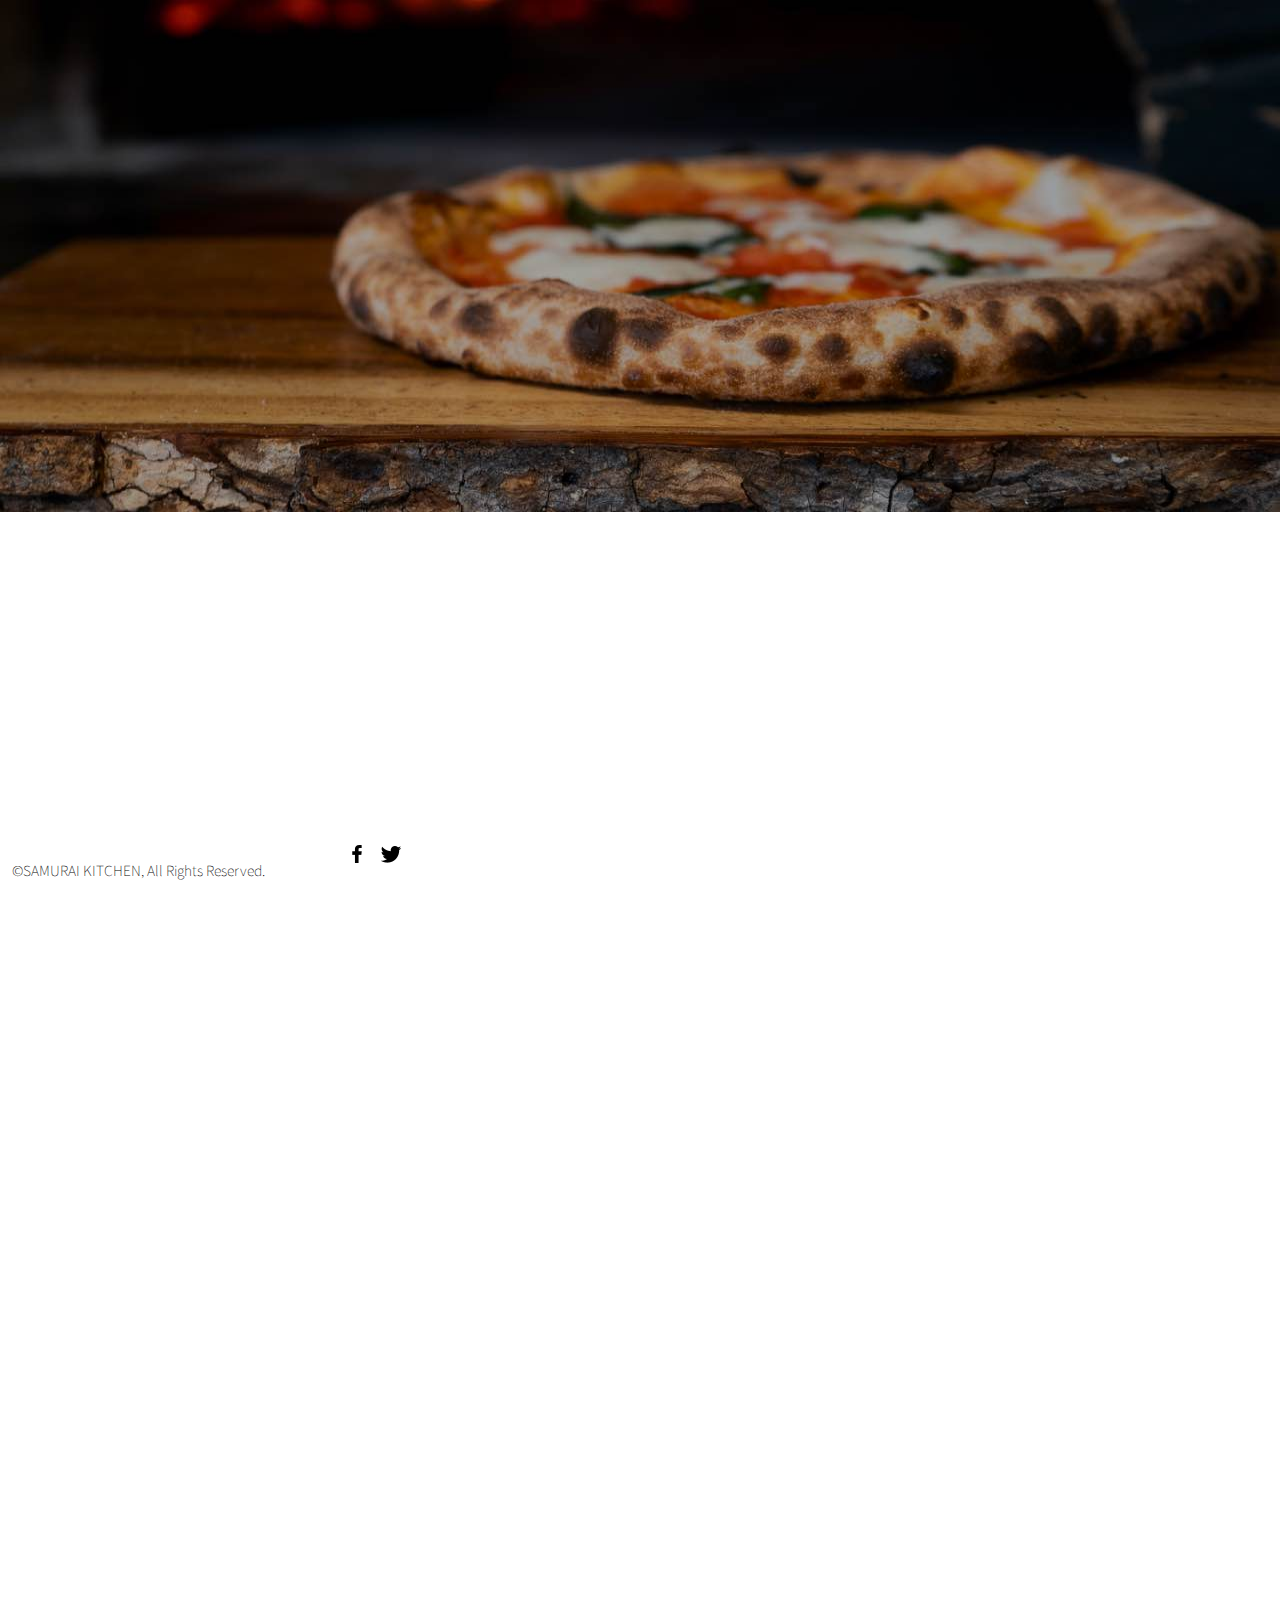
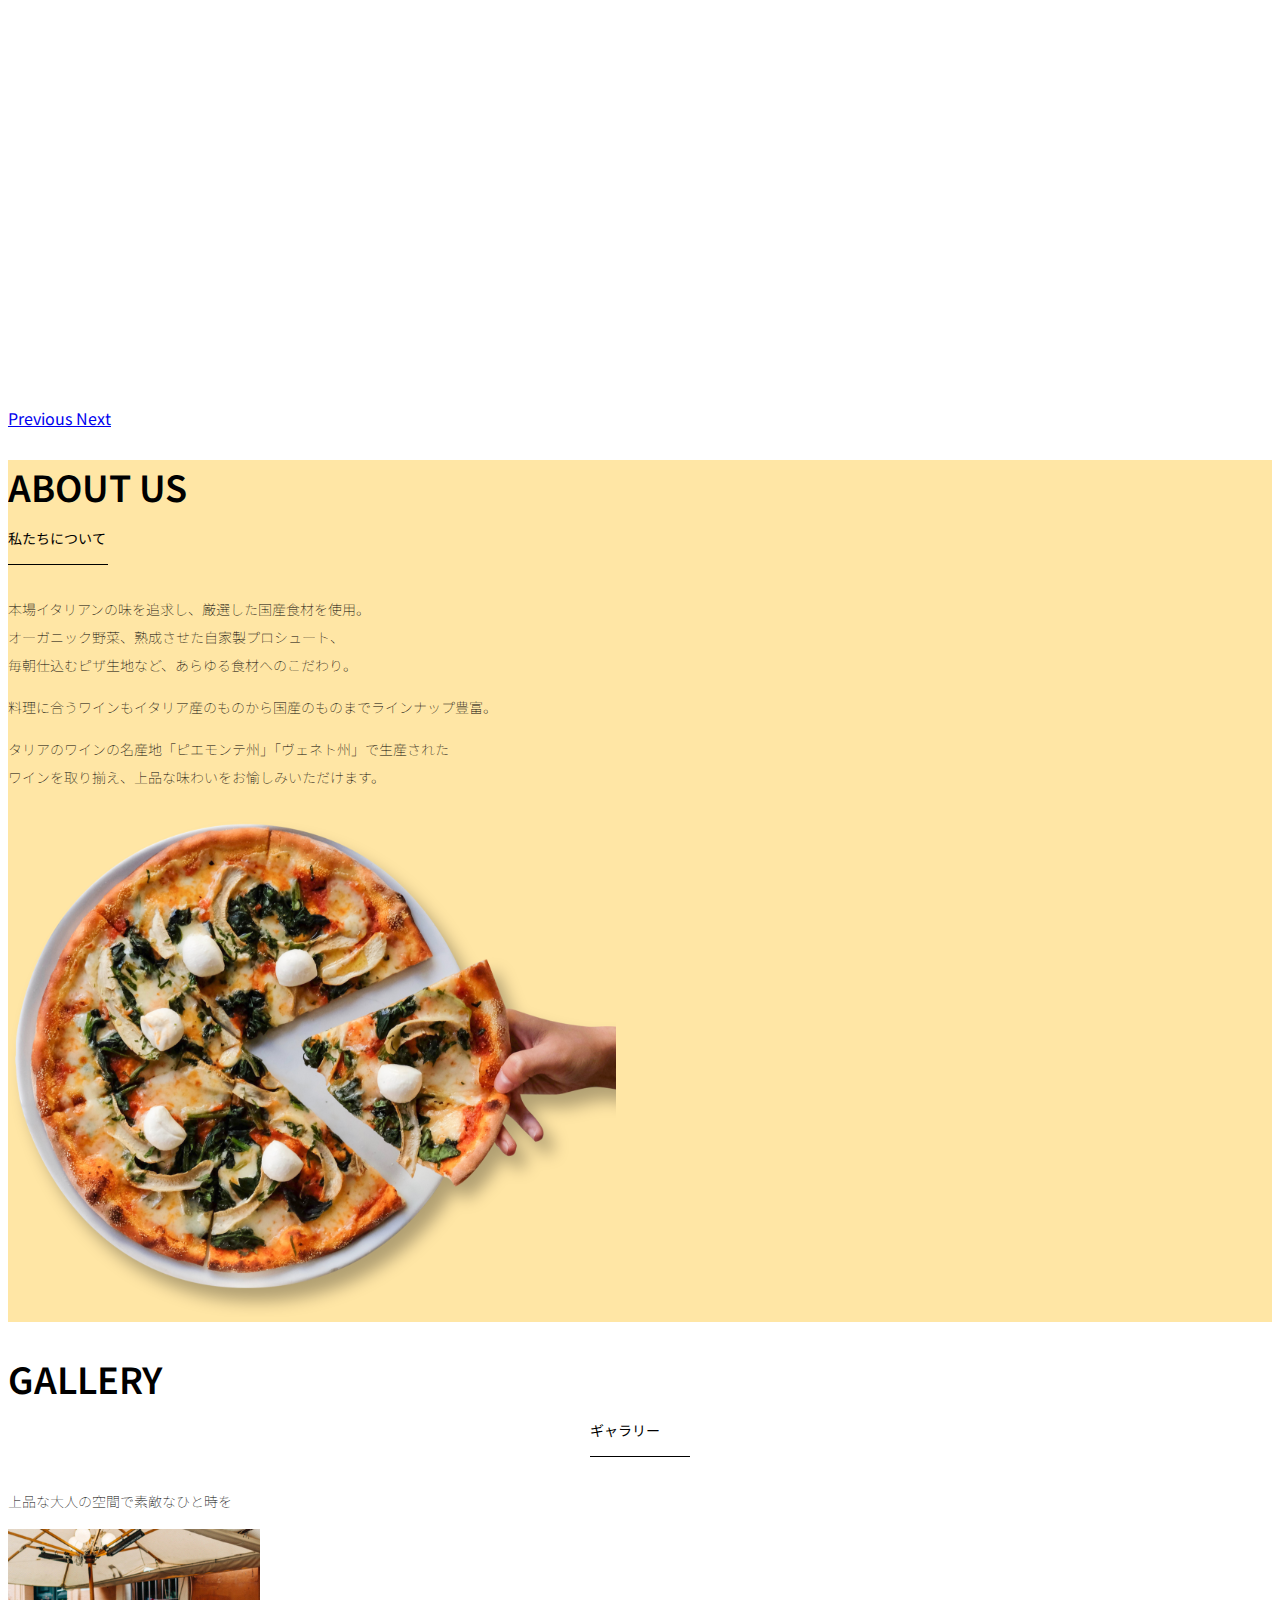
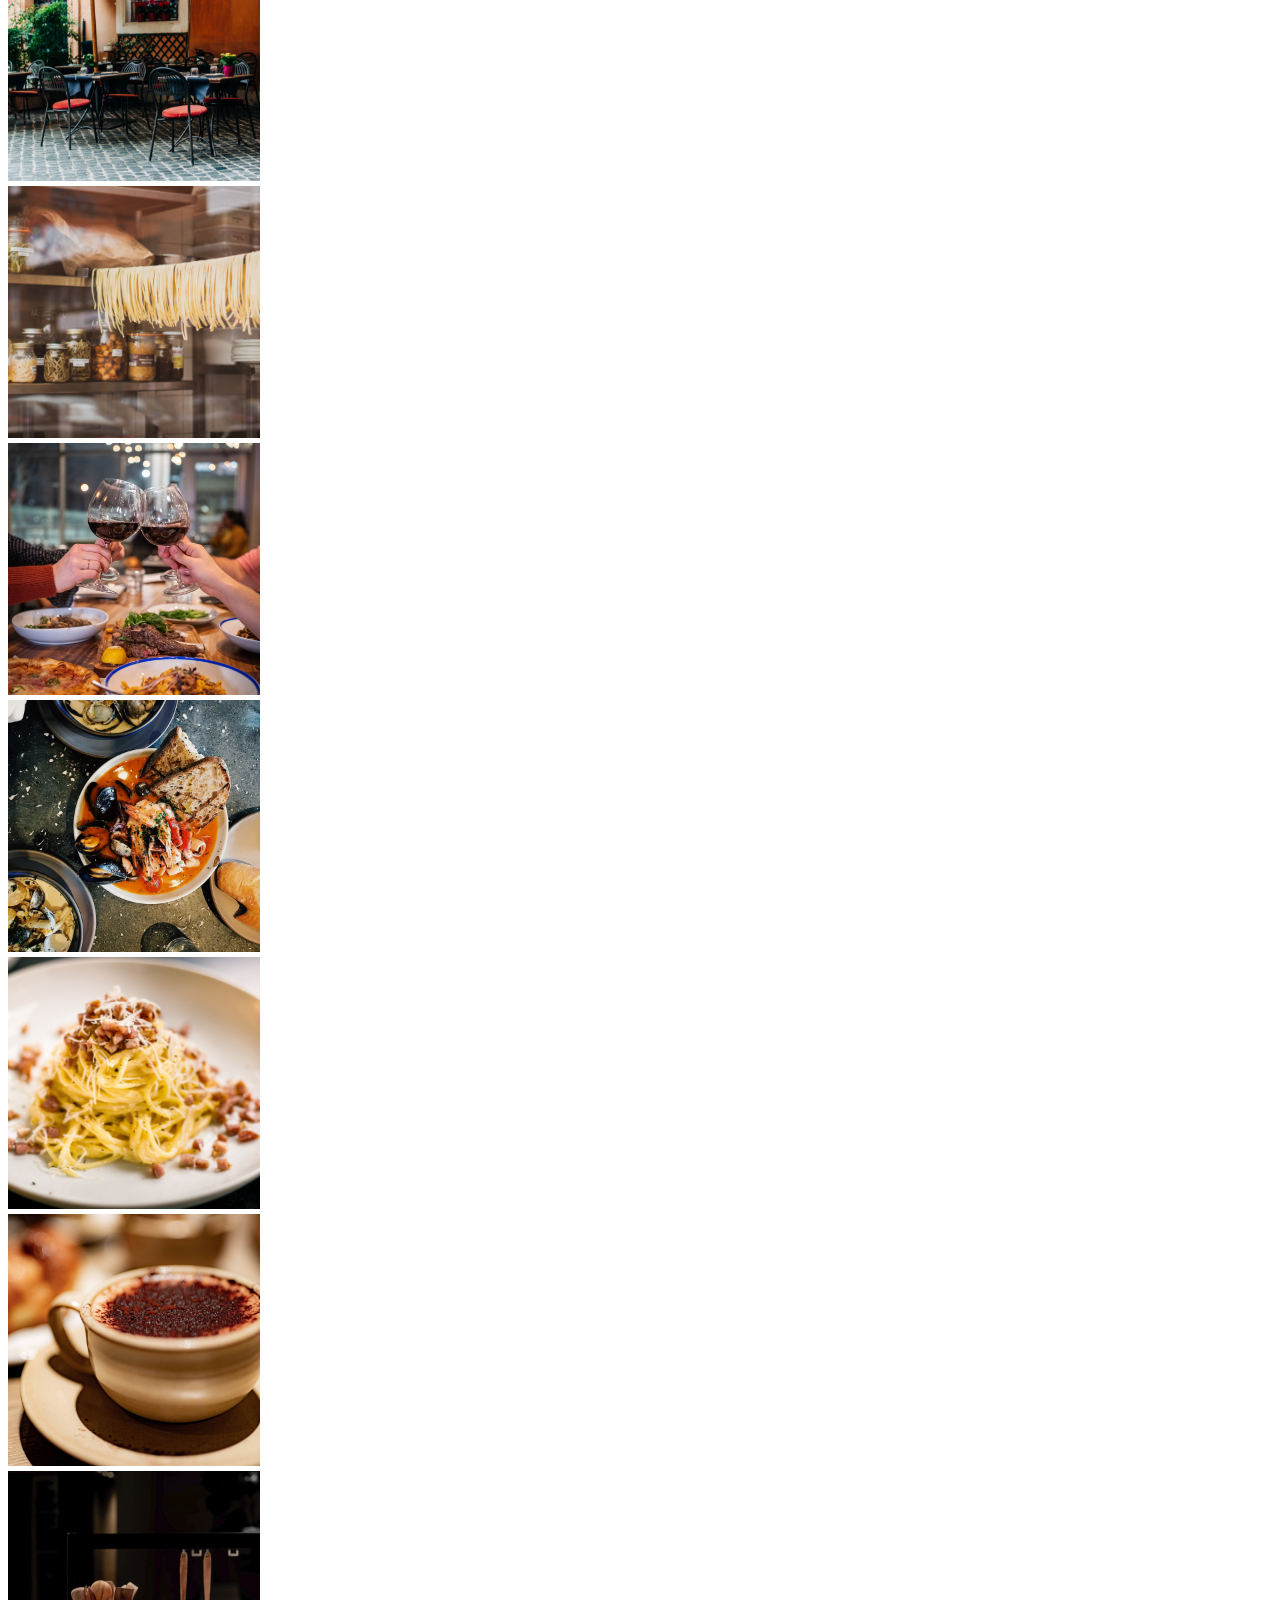
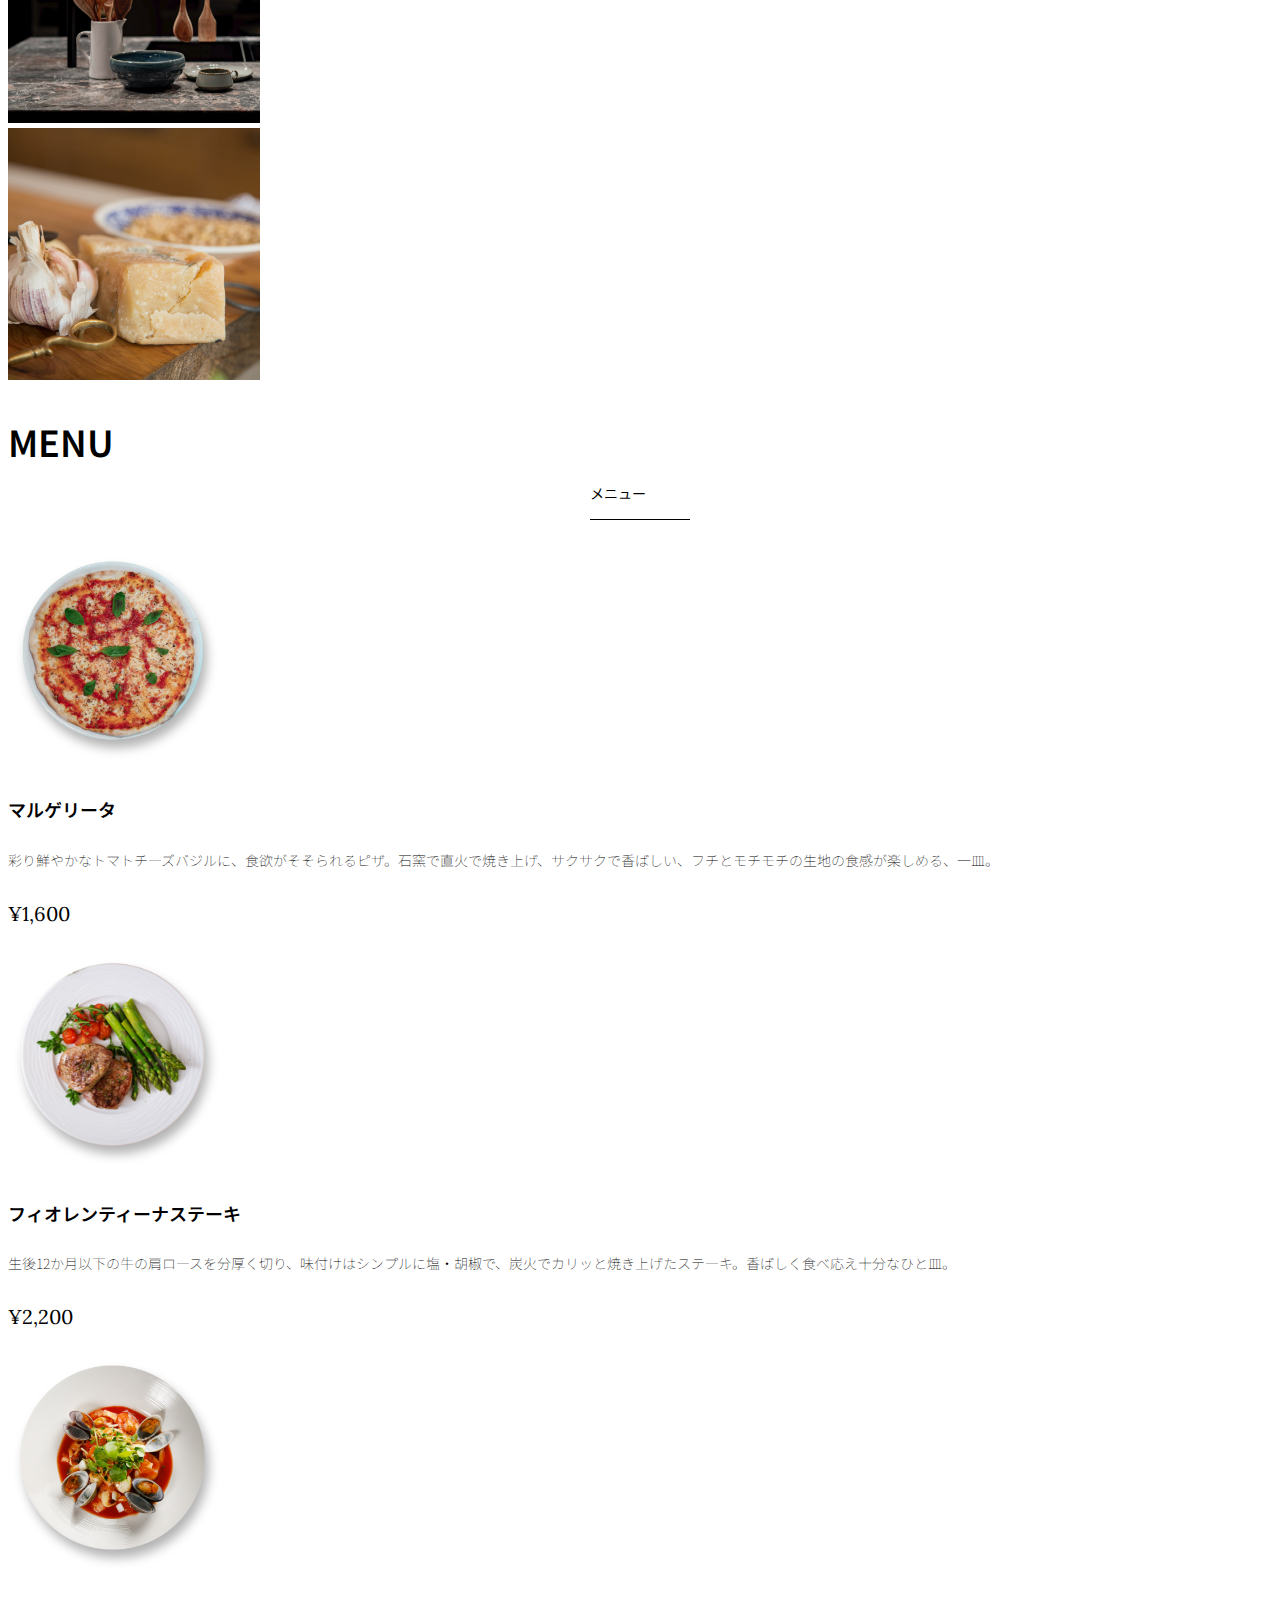
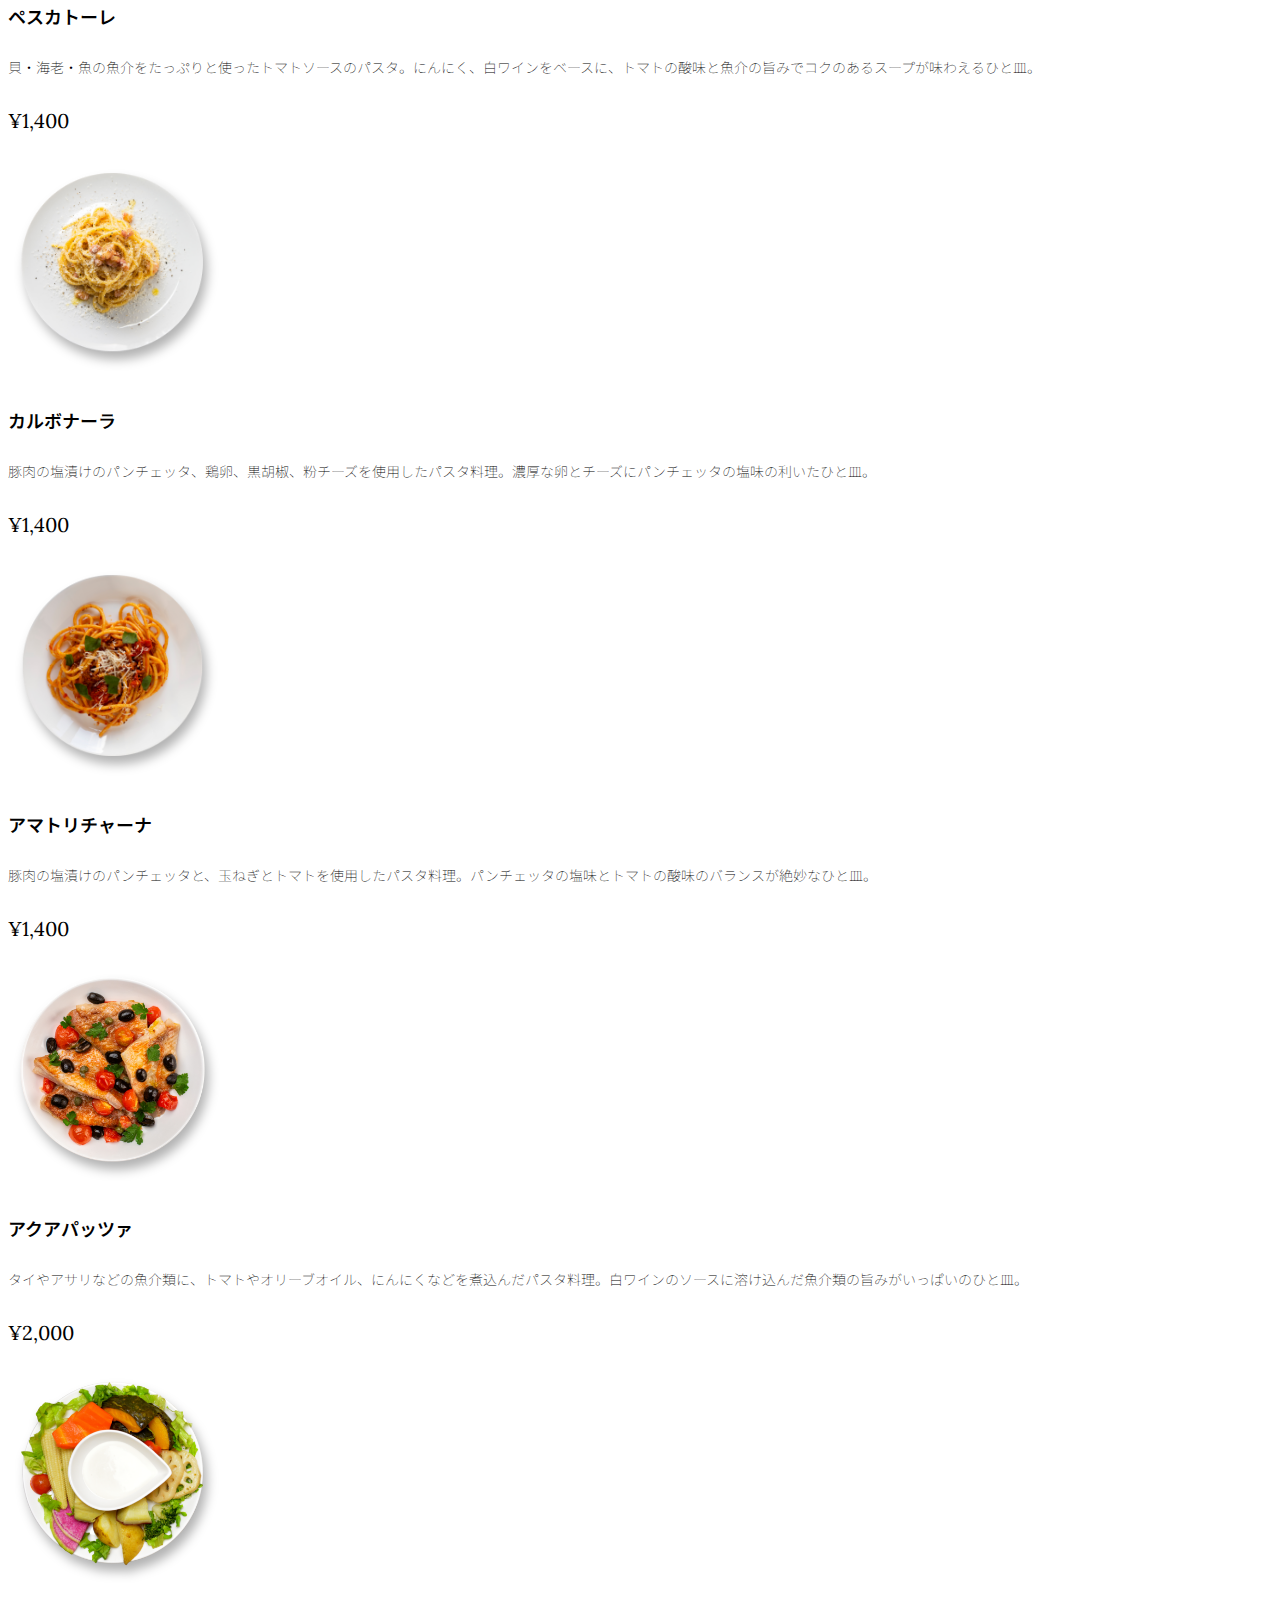
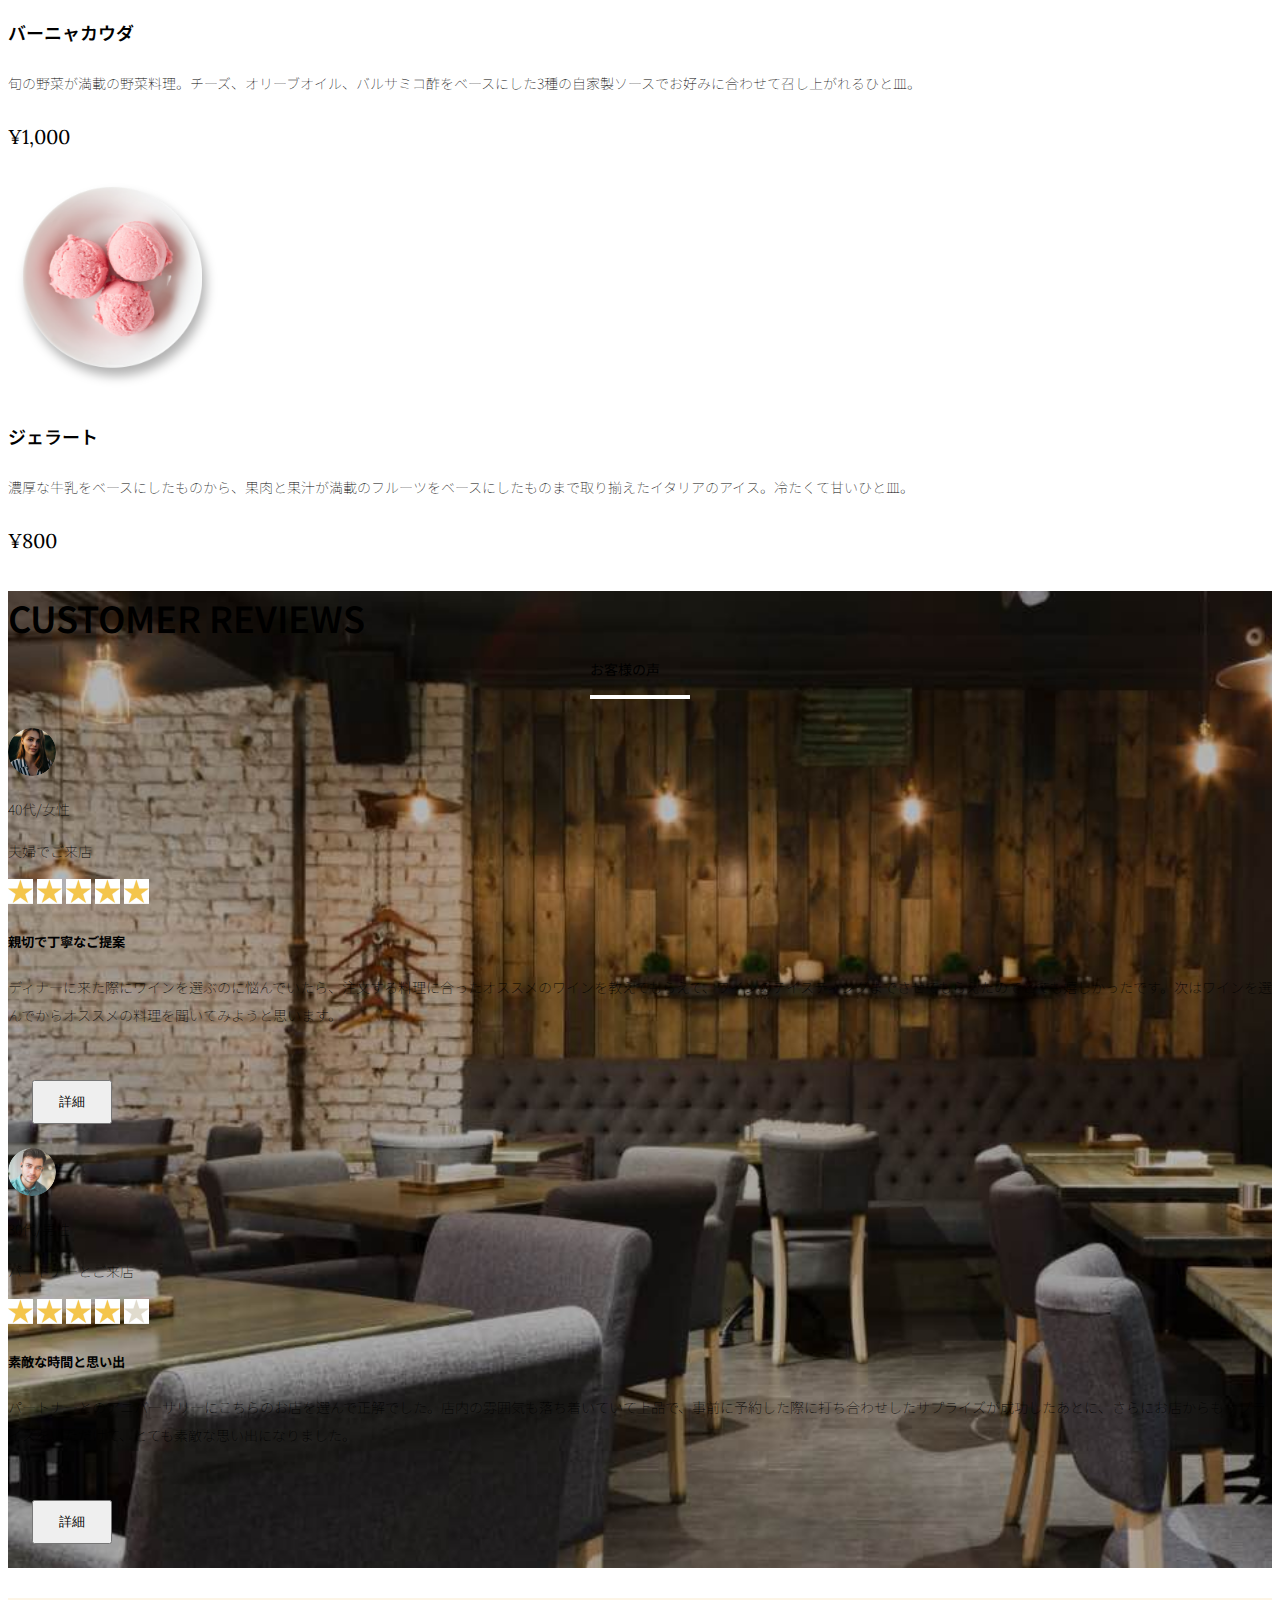
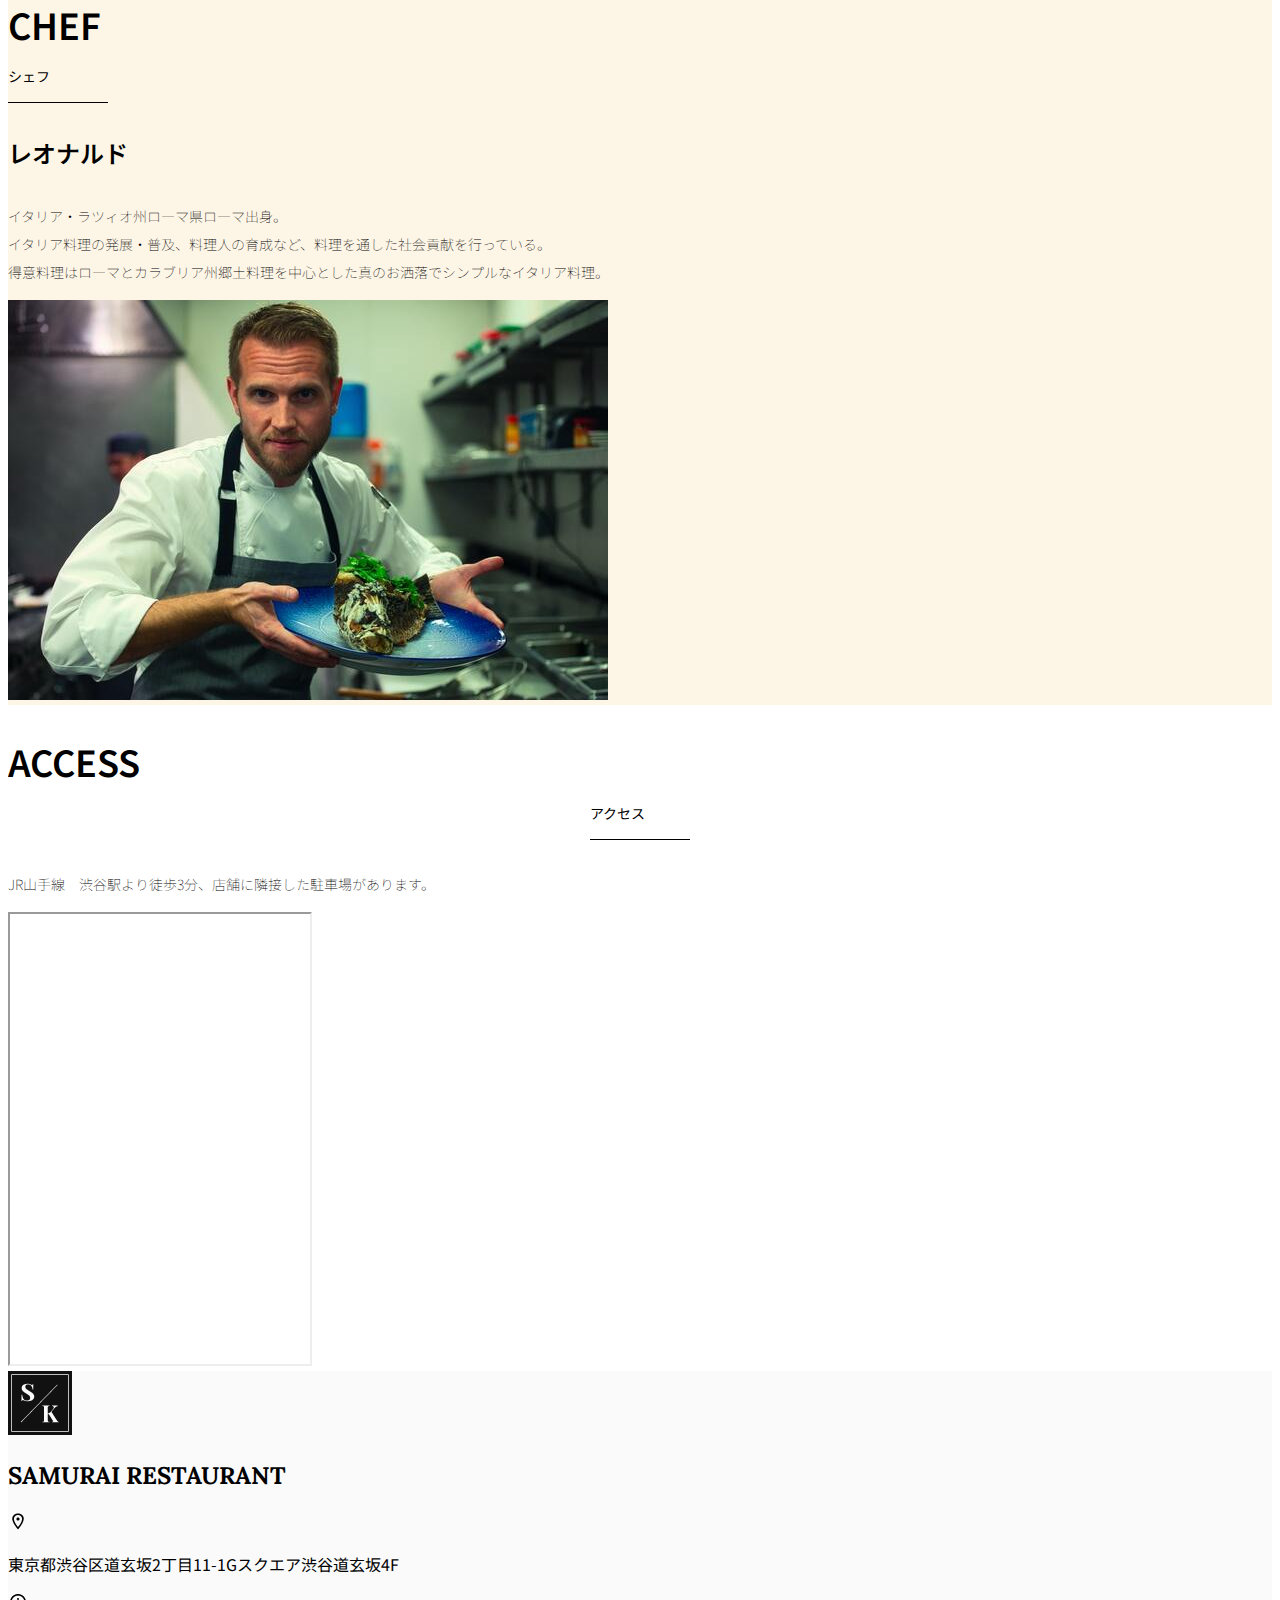
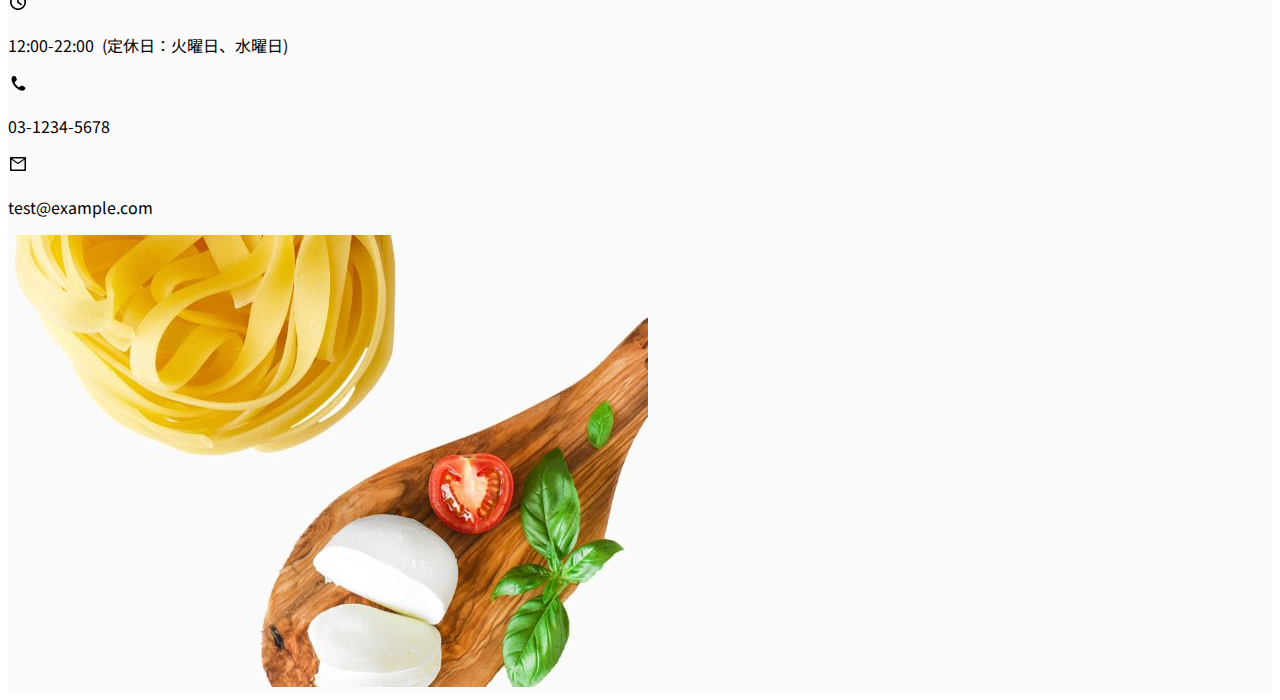
<file: kadai_015/index.html>
<!doctype html>
<html lang="ja">

<head>
  <meta charset="utf-8">
  <meta name="viewport" content="width=device-width, initial-scale=1">
  <meta name="description" content="">
  <meta name="author" content="SAMURAI ENGINEER">
  <title>SAMURAI XD_HTML教材</title>
  <!-- ************************************************ bootstrap.min.cssの読み込み -->
  <link href="https://cdn.jsdelivr.net/npm/bootstrap@5.0.0-beta1/dist/css/bootstrap.min.css" rel="stylesheet"
    integrity="sha384-giJF6kkoqNQ00vy+HMDP7azOuL0xtbfIcaT9wjKHr8RbDVddVHyTfAAsrekwKmP1" crossorigin="anonymous">
  <!-- ************************************************ bootstrap.bundle.min.jsの読み込み -->
  <script src="https://cdn.jsdelivr.net/npm/bootstrap@5.0.0-beta1/dist/js/bootstrap.bundle.min.js"
    integrity="sha384-ygbV9kiqUc6oa4msXn9868pTtWMgiQaeYH7/t7LECLbyPA2x65Kgf80OJFdroafW" crossorigin="anonymous" defer>
  </script>

  <!-- ************************************************ Google Font読み込み -->
  <link rel="preconnect" href="https://fonts.gstatic.com">
  <link href="https://fonts.googleapis.com/css2?family=Lora&display=swap" rel="stylesheet">
  <link href="https://fonts.googleapis.com/css2?family=Noto+Sans+JP:wght@300&display=swap" rel="stylesheet">
  <!-- ************************************************ Font Awesome -->
  <link rel="stylesheet" href="https://use.fontawesome.com/releases/v5.1.0/css/all.css"
    integrity="sha384-lKuwvrZot6UHsBSfcMvOkWwlCMgc0TaWr+30HWe3a4ltaBwTZhyTEggF5tJv8tbt" crossorigin="anonymous">
  <!-- ************************************************今回作成する styles.cssの読み込み -->
  <link href="stylesheet/style.css" rel="stylesheet">
  <!-- ************************************************  -->
</head>

<body>
  <main>
    <!-- ************************************************ ナビゲーションバー開始 -->
    <!-- navbarでナビゲーションバー作成。navbar-expand-lgで画面幅が広いときハンバーガーボタンを非表示。 -->
    <nav class="navbar navbar-expand-lg">
      <!-- navbarのコンテナ -->
      <div class="container">
        <!-- navbar-brandはロゴ部分。独自クラスのmy_navbar_brandで細かな調整。 -->
        <a class="navbar-brand my_navbar_brand">
          <!-- ロゴのアイコンを配置。navbar_brand_logoは独自クラス。 -->
          <img class="img-fluid navbar_brand_logo" src="img/site_logo.png" als="サイトアイコン"><span>SAMURAI KITCHEN</span>
        </a>
        <!-- navbar-togglerはハンバーガーボタンを表示・非表示にするクラス。 -->
        <div class="navbar-toggler hamburger_menu" data-bs-toggle="collapse" data-bs-target="#navbarNav" aria-controls="navbarNav" aria-expanded="false" aria-label="Toggle navigation">
          <input type="checkbox" id="hamburger_btn_check">
            <label for="hamburger_btn_check" class="hamburger_btn">
              <img class="btn_open" src="img/button_open.png" alt="ナビゲーションバーのボタン">
              <img class="btn_close" src="img/button_close.png" alt="ナビゲーションバーのボタン">
            </label>
        </div>
         <!-- これ以降がナビゲーションメニュー部分。説明は後述。 -->
        <div class="collapse navbar-collapse justify-content-end" id="navbarNav">
          <ul class="navbar-nav">
            <li class="nav-item px-2">
              <a class="nav-link my_nav_link my-2" aria-current="page" href="#">HOME</a>
            </li>
            <li class="nav-item px-2">
              <a class="nav-link my_nav_link my-2" href="#about">ABOUT US</a>
            </li>
            <li class="nav-item px-2">
              <a class="nav-link my_nav_link my-2" href="#gallery">GALLERY</a>
            </li>
            <li class="nav-item px-2">
              <a class="nav-link my_nav_link my-2" href="#menu">MENU</a>
            </li>
            <li class="nav-item px-2">
              <a class="nav-link my_nav_link my-2" href="#review">CUSTOMER REVIEWS</a>
            </li>
            <li class="nav-item px-2">
              <a class="nav-link my_nav_link my-2" href="#chef">CHEF</a>
            </li>
            <li class="nav-item px-2">
              <a class="nav-link my_nav_link my-2" href="#access">ACCESS</a>
            </li>
          </ul>
        </div>
      </div>
    </nav>

    <!-- ************************************************ ナビゲーションバー終了 -->

    <!-- ************************************************ カルーセル開始 -->

    <!-- idのmyCarouselはインジケーター部分のdata-bs-targetと紐付く必要がある。mb-5で下方向に余白追加。 -->
    <div id="myCarousel" class="carousel slide mb-5" data-bs-ride="carousel">

      <!-- インジケーター部分 -->
      <ol class="carousel-indicators">
        <!-- この箇所と前述のidは紐付いている。data-bs-slide-toの番号がカルーセルの順番。 -->
        <li data-bs-target="#myCarousel" data-bs-slide-to="0" class="active"></li>
        <li data-bs-target="#myCarousel" data-bs-slide-to="1"></li>
        <li data-bs-target="#myCarousel" data-bs-slide-to="2"></li>
      </ol>

      <!-- carousel-inner：カルーセルのキャプションと背景画像の部分。現在は1枚目だけ表示。 -->
      <div class="carousel-inner">
        <!-- カルーセル1枚目 -->
        <div class="carousel-item active" >
          <img src="img/slider-1.jpg" alt="SAMURAI KITCHEN-1">
          <div class="carousel-caption">
            <h1 class="my_carousel_caption">
              Welcome to<br>
              SAMURAI KITCHEN
            </h1>
          </div>
        </div>
        <!-- カルーセル2枚目 -->
        <div class="carousel-item" >
          <img src="img/slider-2.jpg" alt="SAMURAI KITCHEN-1">
          <div class="carousel-caption">
            <h1 class="my_carousel_caption">
              The fabulous combination of&nbsp;wine&nbsp;and&nbsp;food
            </h1>
          </div>
        </div>
        <!-- カルーセル3枚目 -->
        <div class="carousel-item" >
          <img src="img/slider-3.jpg" alt="SAMURAI KITCHEN-1">
          <div class="carousel-caption">
            <h1 class="my_carousel_caption">
              Get the Italian taste<br>
              at the SAMURAI&nbsp;KITCHEN
            </h1>
          </div>
        </div>
      </div>

      <!-- コントロールボタン 左側 -->
      <a class="carousel-control-prev" href="#myCarousel" role="button" data-bs-slide="prev">
        <span class="carousel-control-prev-icon" aria-hidden="true"></span>
        <span class="visually-hidden">Previous</span>
      </a>

      <!-- コントロールボタン 右側 -->
      <a class="carousel-control-next" href="#myCarousel" role="button" data-bs-slide="next">
        <span class="carousel-control-next-icon" aria-hidden="true"></span>
        <span class="visually-hidden">Next</span>
      </a>
    </div>

    <!-- ************************************************ カルーセル終了 -->

    <!-- ************************************************ アバウトセクション開始 -->
    <section class="about_us_bg" id="about">
      <!--コンテンツの中央揃え。上下方向にパディング（サイズ5）。下方向にマージン（サイズ5）。 -->
      <div class="container py-5 mb-5">
        <!-- rowクラス（行） -->
        <div class="row">
          <!-- 左側カラム（6/12分割） -->
          <div class="col-lg-6 text-left">

            <!-- 上下方向にパディング（サイズ5） -->
            <div class="py-5">

              <!-- 下方向にマージン（サイズ5） -->
              <h2 class="section_title about mb-5">
                ABOUT US
              </h2>
              <!-- 下方向にマージン（サイズ2） -->
              <p class="mb-2">
                本場イタリアンの味を追求し、厳選した国産食材を使用。<br>
                オーガニック野菜、熟成させた自家製プロシュート、<br>
                毎朝仕込むピザ生地など、あらゆる食材へのこだわり。<br>
              </p>

              <!-- 下方向にマージン（サイズ2） -->
              <p class="mb-2">
                料理に合うワインもイタリア産のものから国産のものまでラインナップ豊富。<br>
              </p>

              <!-- 下方向にマージン（サイズ2） -->
              <p class="mb-2">
                タリアのワインの名産地「ピエモンテ州」「ヴェネト州」で生産された<br>
                ワインを取り揃え、上品な味わいをお愉しみいただけます。<br>
              </p>
            </div>
          </div>

          <!-- 右側カラム（6/12分割） -->
          <div class="col-lg-6">
            <!-- 画像を配置 -->
            <img src="img/img-about-us.png" class="img-fluid" alt="pizza">
          </div>
        </div>
      </div>
    </section>
    <!-- ************************************************ アバウトセクション終了 -->

    <!-- ************************************************ ギャラリーセクション開始 -->
    <section id="gallery">
      <div class="container mb-5">
        <h2 class="mb-3 section_title gallery text-center">GALLERY</h2>
        <p class="text-center mb-5">
          上品な大人の空間で素敵なひと時を
        </p>
        <div class="row">
            <div class="col-6 col-lg-3 mb-4 d-flex justify-content-center">
              <img class="img-fluid" src="img/gallery-1.jpg" alt="サンプル画像">
            </div>

            <div class="col-6 col-lg-3 mb-4 d-flex justify-content-center">
              <img class="img-fluid" src="img/gallery-2.jpg" alt="サンプル画像">
            </div>

            <div class="col-6 col-lg-3 mb-4 d-flex justify-content-center">
              <img class="img-fluid" src="img/gallery-3.jpg" alt="サンプル画像">
            </div>

            <div class="col-6 col-lg-3 mb-4 d-flex justify-content-center">
              <img class="img-fluid" src="img/gallery-4.jpg" alt="サンプル画像">
            </div>

            <div class="col-6 col-lg-3 mb-4 d-flex justify-content-center">
              <img class="img-fluid" src="img/gallery-5.jpg" alt="サンプル画像">
            </div>

            <div class="col-6 col-lg-3 mb-4 d-flex justify-content-center">
              <img class="img-fluid" src="img/gallery-6.jpg" alt="サンプル画像">
            </div>

            <div class="col-6 col-lg-3 mb-4 d-flex justify-content-center">
              <img class="img-fluid" src="img/gallery-7.jpg" alt="サンプル画像">
            </div>

            <div class="col-6 col-lg-3 mb-4 d-flex justify-content-center">
              <img class="img-fluid" src="img/gallery-8.jpg" alt="サンプル画像">
            </div>
        </div>
      </div>
    </section>
    <!-- ************************************************ ギャラリーセクション終了 -->

    <!-- ************************************************ メニューセクション -->
    <section id="menu">
       <!-- タイトル文字部分のコンテナ -->
       <div class="container">
        <div class="row">
          <div class="col-lg-12">

              <!-- タイトル文字 -->
              <h2 class="section_title menu text-center mb-5">MENU</h2>
          </div>
        </div>
       </div>

       <!-- メニュー部分のコンテナ -->
       <div class="container mb-5">
        <div class="row">

          <!-- 左側メニュー -->
          <div class="col-12 col-lg-6">

            <!-- さらに子要素を5:7で分割 -->
            <div class="row g-0 mb-4">
              <div class="col-12 col-lg-5 text-center">
                <!-- 左側メニュー画像部分 -->
                <img src="img/margherita.png" class="img-fluid" alt="マルゲリータ">
              </div>

              <!-- 右側テキスト部分 -->
              <div class="col-12 col-lg-7 p-4">
                <h4 class="mb-0 menu_title">マルゲリータ</h4>
                <p class="my-auto">彩り鮮やかなトマトチーズバジルに、食欲がそそられるピザ。石窯で直火で焼き上げ、サクサクで香ばしい、フチとモチモチの生地の食感が楽しめる、一皿。</p>
                <p class="menu_price">¥1,600</p>
              </div>
            </div>
          </div>

          <!-- 右側メニュー -->
          <div class="col-12 col-lg-6">

            <!-- さらに子要素を5:7で分割 -->
            <div class="row g-0 mb-4">
              <div class="col-12 col-lg-5 text-center">
                <!-- 左側メニュー画像部分 -->
                <img src="img/steak.png" class="img-fluid" alt="フィオレンティーナステーキ">
              </div>

              <!-- 右側テキスト部分 -->
              <div class="col-12 col-lg-7 p-4">
                <h4 class="mb-0 menu_title">フィオレンティーナステーキ</h4>
                <p class="my-auto">生後12か月以下の牛の肩ロースを分厚く切り、味付けはシンプルに塩・胡椒で、炭火でカリッと焼き上げたステーキ。香ばしく食べ応え十分なひと皿。</p>
                <p class="menu_price">¥2,200</p>
              </div>
            </div>
          </div>

          <!-- 左側メニュー -->
          <div class="col-12 col-lg-6">

            <!-- さらに子要素を5:7で分割 -->
            <div class="row g-0 mb-4">
              <div class="col-12 col-lg-5 text-center">
                <!-- 左側メニュー画像部分 -->
                <img src="img/pescatore.png" class="img-fluid" alt="ペスカトーレ">
              </div>

              <!-- 右側テキスト部分 -->
              <div class="col-12 col-lg-7 p-4">
                <h4 class="mb-0 menu_title">ペスカトーレ</h4>
                <p class="my-auto">貝・海老・魚の魚介をたっぷりと使ったトマトソースのパスタ。にんにく、白ワインをベースに、トマトの酸味と魚介の旨みでコクのあるスープが味わえるひと皿。</p>
                <p class="menu_price" >¥1,400</p>
              </div>
            </div>
          </div>

          <!-- 右側メニュー -->
          <div class="col-12 col-lg-6">

            <!-- さらに子要素を5:7で分割 -->
            <div class="row g-0 mb-4">
              <div class="col-12 col-lg-5 text-center">
                <!-- 左側メニュー画像部分 -->
                <img src="img/carbonara.png" class="img-fluid" alt="カルボナーラ">
              </div>

              <!-- 右側テキスト部分 -->
              <div class="col-12 col-lg-7 p-4">
                <h4 class="mb-0 menu_title">カルボナーラ</h4>
                <p class="my-auto" >豚肉の塩漬けのパンチェッタ、鶏卵、黒胡椒、粉チーズを使用したパスタ料理。濃厚な卵とチーズにパンチェッタの塩味の利いたひと皿。</p>
                <p class="menu_price">¥1,400</p>
              </div>
            </div>
          </div>

          <!-- 左側メニュー -->
          <div class="col-12 col-lg-6">

            <!-- さらに子要素を5:7で分割 -->
            <div class="row g-0 mb-4">
              <div class="col-12 col-lg-5 text-center">
                <!-- 左側メニュー画像部分 -->
                <img src="img/amatriciana.png" class="img-fluid" alt="アマトリチャーナ">
              </div>

              <!-- 右側テキスト部分 -->
              <div class="col-12 col-lg-7 p-4">
                <h4 class="mb-0 menu_title" >アマトリチャーナ</h4>
                <p class="my-auto">豚肉の塩漬けのパンチェッタと、玉ねぎとトマトを使用したパスタ料理。パンチェッタの塩味とトマトの酸味のバランスが絶妙なひと皿。</p>
                <p class="menu_price">¥1,400</p>
              </div>
            </div>
          </div>

          <!-- 右側メニュー -->
          <div class="col-12 col-lg-6">

            <!-- さらに子要素を5:7で分割 -->
            <div class="row g-0 mb-4">
              <div class="col-12 col-lg-5 text-center">
                <!-- 左側メニュー画像部分 -->
                <img src="img/acqua-pazza.png" class="img-fluid" alt="アクアパッツァ">
              </div>

              <!-- 右側テキスト部分 -->
              <div class="col-12 col-lg-7 p-4">
                <h4 class="mb-0 menu_title" >アクアパッツァ</h4>
                <p class="my-auto">タイやアサリなどの魚介類に、トマトやオリーブオイル、にんにくなどを煮込んだパスタ料理。白ワインのソースに溶け込んだ魚介類の旨みがいっぱいのひと皿。</p>
                <p class="menu_price" >¥2,000</p>
              </div>
            </div>
          </div>

          <!-- 左側メニュー -->
          <div class="col-12 col-lg-6">

            <!-- さらに子要素を5:7で分割 -->
            <div class="row g-0 mb-4">
              <div class="col-12 col-lg-5 text-center">
                <!-- 左側メニュー画像部分 -->
                <img src="img/bagna-cauda.png" class="img-fluid" alt="バーニャカウダ">
              </div>

              <!-- 右側テキスト部分 -->
              <div class="col-12 col-lg-7 p-4">
                <h4 class="mb-0 menu_title" >バーニャカウダ</h4>
                <p class="my-auto" >旬の野菜が満載の野菜料理。チーズ、オリーブオイル、バルサミコ酢をベースにした3種の自家製ソースでお好みに合わせて召し上がれるひと皿。</p>
                <p class="menu_price">¥1,000</p>
              </div>
            </div>
          </div>

          <!-- 右側メニュー -->
          <div class="col-12 col-lg-6">

            <!-- さらに子要素を5:7で分割 -->
            <div class="row g-0 mb-4">
              <div class="col-12 col-lg-5 text-center">
                <!-- 左側メニュー画像部分 -->
                <img src="img/gelato.png" class="img-fluid" alt="ジェラート">
              </div>

              <!-- 右側テキスト部分 -->
              <div class="col-12 col-lg-7 p-4">
                <h4 class="mb-0 menu_title">ジェラート</h4>
                <p class="my-auto">濃厚な牛乳をベースにしたものから、果肉と果汁が満載のフルーツをベースにしたものまで取り揃えたイタリアのアイス。冷たくて甘いひと皿。</p>
                <p class="menu_price">¥800</p>
              </div>
            </div>
          </div>
        </div>
       </div>

    </section>
    <!-- ************************************************ メニューセクション終了 -->

    <!-- ************************************************ レビューセクション開始 -->
    <section id="review">
      <!-- review_wrapper で背景画像を設定します -->
      <div class="review_wrapper">

        <!-- container部分 -->
        <div class="container py-5 mb-5">

          <!-- 中央揃えでタイトルを表示 -->
          <div class="text-center mb-5">
            <h2 class="section_title review text-center text-white">CUSTOMER REVIEWS</h2>
          </div>

            <!-- row部分：左右のカラムを中央揃え -->
            <div class="row pb-5 justify-content-center">

              <!-- 左側カラム -->
              <div class="col-12 col-lg-5 mt-3">

                <!-- 背景を白色、高さを設定 -->
                <div class="bg-white h_420">

                  <!-- 内側にパディング4 -->
                  <div class="p-4">

                    <!-- 顔写真と年齢などのテキストはd-flexで横並びにする　中央揃え -->
                    <div class="d-flex align-items-center">
                      <!-- reviewer_img クラスで画像サイズを変更します -->
                      <img src="img/customer-woman.png" class="reviewer_img" alt="サンプル画像">
                      <div>
                        <!-- お客様情報のテキスト -->
                        <p class="my-0">40代/女性</p>
                        <p class="my-0">夫婦でご来店</p>
                      </div>
                    </div>

                    <div class="my-3">
                       <!-- star_img クラスで画像サイズを変更 -->
                       <img src="img/star-point.png" class="star_img" alt="star">
                       <img src="img/star-point.png" class="star_img" alt="star">
                       <img src="img/star-point.png" class="star_img" alt="star">
                       <img src="img/star-point.png" class="star_img" alt="star">
                       <img src="img/star-point.png" class="star_img" alt="star">
                    </div>

                    <!-- レビュータイトル -->
                    <h5>親切で丁寧なご提案</h5>
                    <!-- レビュー内容 -->
                    <p>
                      ディナーに来た際にワインを選ぶのに悩んでいたら、注文する料理に合ったオススメのワインを教えてもらえて、ワインのテイスティングまでさせてもらえたのでとても嬉しかったです。次はワインを選んでからオススメの料理を聞いてみようと思います。
                    </p>
                    <!-- 黄色のボタンを配置 -->
                    <button type="button" class="btn btn-warning shadow fix_bottom">詳細</button>
                  </div>
                </div>
              </div>

              <!-- 右側カラム -->
              <div class="col-12 col-lg-5 mt-3">

                <!-- 背景を白色に設定 -->
                <div class="bg-white h_420">

                  <!-- 内側にパディング4 -->
                  <div class="p-4">

                    <!-- 顔写真と年齢などのテキストはd-flexで横並びにする　中央揃え -->
                    <div class="d-flex align-items-center">
                      <!-- お客様の画像を配置 -->
                      <img src="img/customer-man.png" class="reviewer_img" alt="サンプル画像">
                      <div>
                        <!-- お客様情報のテキスト -->
                        <p class="my-0">30代/男性</p>
                        <p class="my-0">パートナーとご来店</p>
                      </div>
                    </div>

                    <div class="my-3">
                       <!-- 星の画像を表示 -->
                       <img src="img/star-point.png" class="star_img" alt="star">
                       <img src="img/star-point.png" class="star_img" alt="star">
                       <img src="img/star-point.png" class="star_img" alt="star">
                       <img src="img/star-point.png" class="star_img" alt="star">
                       <img src="img/star-no-point.png" class="star_img" alt="no-star">
                    </div>

                    <!-- レビュータイトル -->
                    <h5>素敵な時間と思い出</h5>
                    <!-- レビュー内容 -->
                    <p>
                      パートナーとのアニバーサリーにこちらのお店を選んで正解でした。店内の雰囲気も落ち着いていて上品で、事前に予約した際に打ち合わせしたサプライズが成功したあとに、さらにお店からもサプライズをいただけて、とても素敵な思い出になりました。
                    </p>
                    <!-- 黄色のボタンを配置 -->
                    <button type="button" class="btn btn-warning shadow fix_bottom">詳細</button>
                  </div>
                </div>
              </div>
              

            </div>
        </div>
      </div>

    </section>
    <!-- ************************************************ レビューセクション終了 -->

    <!-- ************************************************ シェフセクション開始 -->
    <section class="chef_bg" id="chef">
      <!--コンテンツの中央揃え。上下方向にパディング（サイズ5）。下方向にマージン（サイズ5）。 -->
      <div class="container py-5 mb-5">
        <!-- rowクラス（行） -->
        <div class="row">
          <!-- 左側カラム（6/12分割） -->
          <div class="col-lg-6 text-left">

            <!-- 上下方向にパディング（サイズ5） -->
            <div class="py-5">

              <!-- 下方向にマージン（サイズ5） -->
              <h2 class="section_title chef mb-5">
                CHEF
              </h2>
              <h4 class="mb-4 chef_name">レオナルド</h4>
              <!-- 下方向にマージン（サイズ2） -->
              <p class="mb-2">
                イタリア・ラツィオ州ローマ県ローマ出身。<br>
                イタリア料理の発展・普及、料理人の育成など、料理を通した社会貢献を行っている。<br>
                得意料理はローマとカラブリア州郷土料理を中心とした真のお洒落でシンプルなイタリア料理。
              </p>

            </div>
          </div>

          <!-- 右側カラム（6/12分割） -->
          <div class="col-lg-6">
            <!-- 画像を配置 -->
            <img src="img/chef.jpg" class="img-fluid" alt="pizza">
          </div>
        </div>
      </div>
    </section>

    <!-- ************************************************ シェフセクション終了 -->

    <!-- ************************************************ アクセスセクション開始 -->
    <section id="access">
      <div class="container">

        <div class="row">
          <div class="col-lg-12 text-center mb-5">
            <h2 class="section_title text-center access mb-5">ACCESS</h2>
            <p>JR山手線　渋谷駅より徒歩3分、店舗に隣接した駐車場があります。</p>
          </div>
        </div>
      </div>

      <div class="container mb-5 px-2">
        <!-- この部分にマップを配置 -->
        <iframe src="https://www.google.com/maps/embed?pb=!1m18!1m12!1m3!1d3240.0602178651566!2d139.772132576259!3d35.70013572893454!2m3!1f0!2f0!3f0!3m2!1i1024!2i768!4f13.1!3m3!1m2!1s0x60188b602972bb83%3A0xa6b553df33a5bd04!2zU0FNVVJBSSBFTkdJTkVFUiDkvo3jgqjjg7Pjgrjjg4vjgqI!5e0!3m2!1sja!2sjp!4v1712342139615!5m2!1sja!2sjp" class="w-100" style="height: 50vh" loading="lazy" referrerpolicy="no-referrer-when-downgrade"></iframe>
      </div>
    </section>
    <!-- ************************************************ アクセスセクション終了 -->


    <!-- ************************************************ フッター開始 -->
    <footer id="footer">
      <div class="container">
        <div class="row">

          <!-- 2カラムに分けたレイアウトの左側カラム -->
          <div class="col-12 col-lg-6 position-relative">

             <!-- 左側カラムのレイアウトをさらに分けるためにrowを使用 -->
            <div class="row pt5">
              <!-- 画面をさらに2:10に分割 -->
              <!-- ここは2:10の2の部分 -->
              <div class="col-lg-2 text-center my-3">
                <!-- サイトロゴ -->
                <img class="img-fluid footer_brand_logo" src="img/site_logo.png" alt="サンプル画像">
              </div>
              <!-- ここは2:10の10の部分 -->
              <div class="col-lg-10 align-self-center my-3">
                <!-- タイトル文字 -->
                <h2 class="m-0 footer_text">SAMURAI RESTAURANT</h2>
              </div>
            </div>

            <!-- 営業時間などのテキストを追加 -->

            <div class="restaurant_info py-3">
              <div class="d-flex mb-3">
                <img src="img/icon-Marker.png" alt="marker">
                <p class="p-0 m-0">東京都渋谷区道玄坂2丁目11-1Gスクエア渋谷道玄坂4F</p>
              </div>
              <div class="d-flex mb-3">
                <img src="img/icon-Clock.png" alt="clock">
                <p class="p-0 m-0">12:00-22:00&nbsp;&nbsp;(定休日：火曜日、水曜日)</p>
              </div>
              <div class="d-flex mb-3">
                <img src="img/icon-Phone.png" alt="phone">
                <p class="p-0 m-0">03-1234-5678</p>
              </div>
              <div class="d-flex mb-3">
                <img src="img/icon-Mail.png" alt="mail">
                <p class="p-0 m-0">test@example.com</p>
              </div>
            </div>

            <!-- コピーライトを追加 -->
            <div class="copy_right align-items-center">
              <p>
                ©SAMURAI KITCHEN, All Rights Reserved.
              </p>

              <!-- SNSアイコンを表示 -->
              <img src="img/icon-facebook.png" class="sns_img" alt="facebook">
              <img src="img/icon-twitter.png" class="sns_img" alt="twitter">
            </div>
          </div>

          <!-- 2カラムに分けたレイアウトの右側カラム -->
          <div class="col-12 col-lg-6 d-none d-lg-block">
            <!-- 背景画像を表示 -->
            <img src="img/background-footer.jpg" alt="背景画像">
          </div>
        </div>
      </div>
    </footer>
    <!-- ************************************************ フッター終了 -->
  </main>
</body>

</html>
</file>
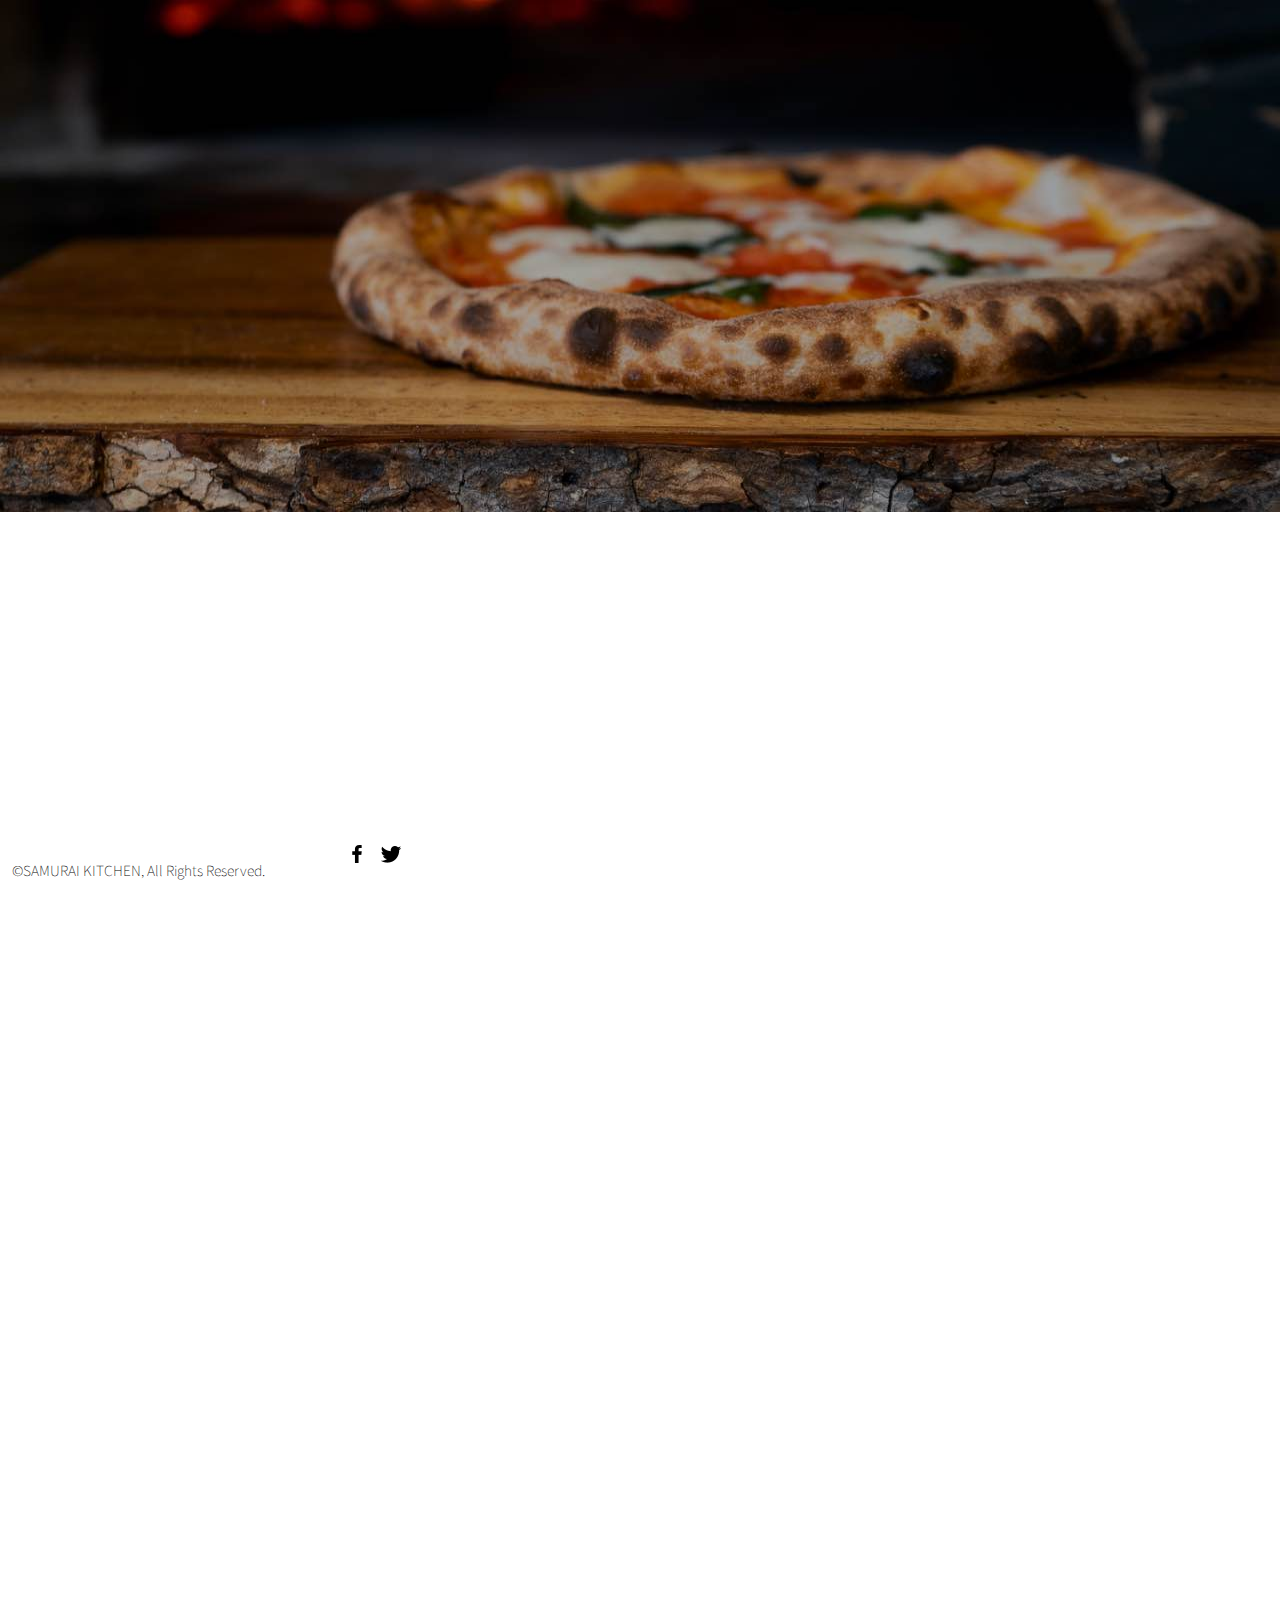
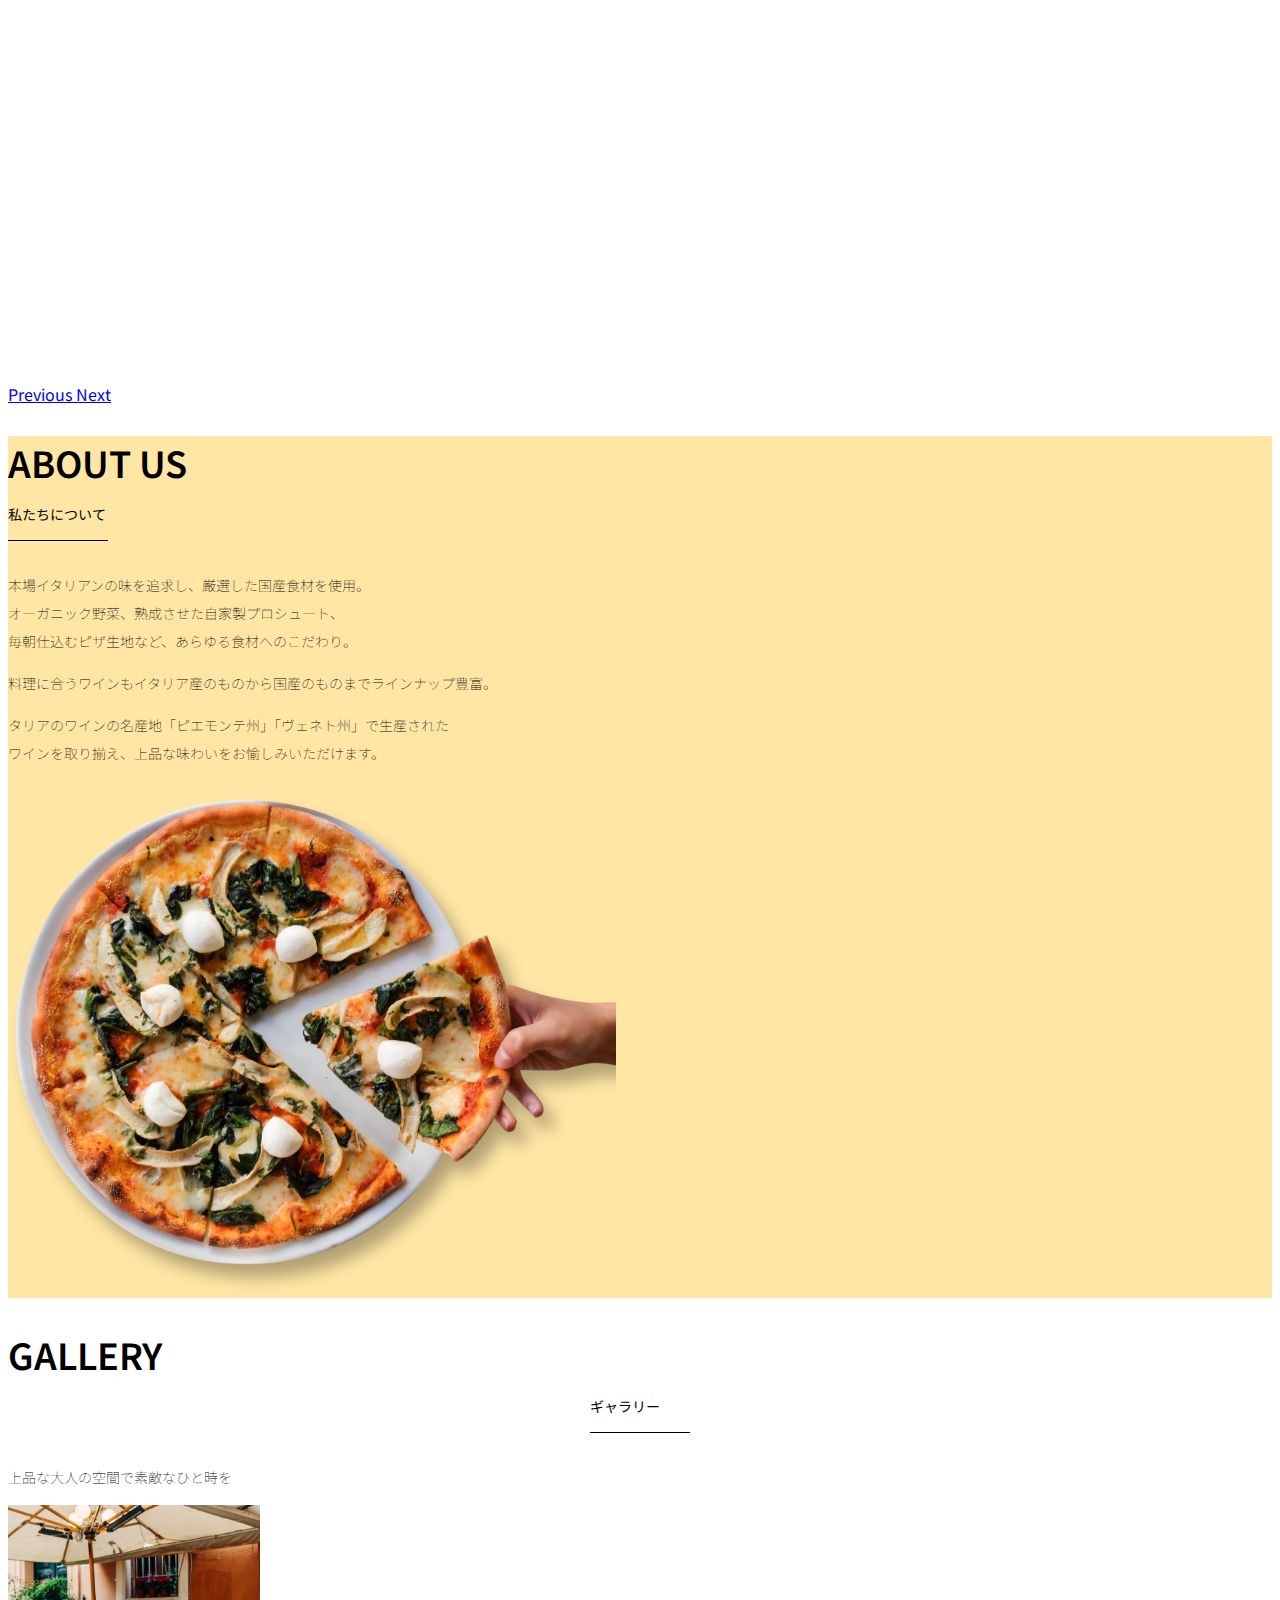
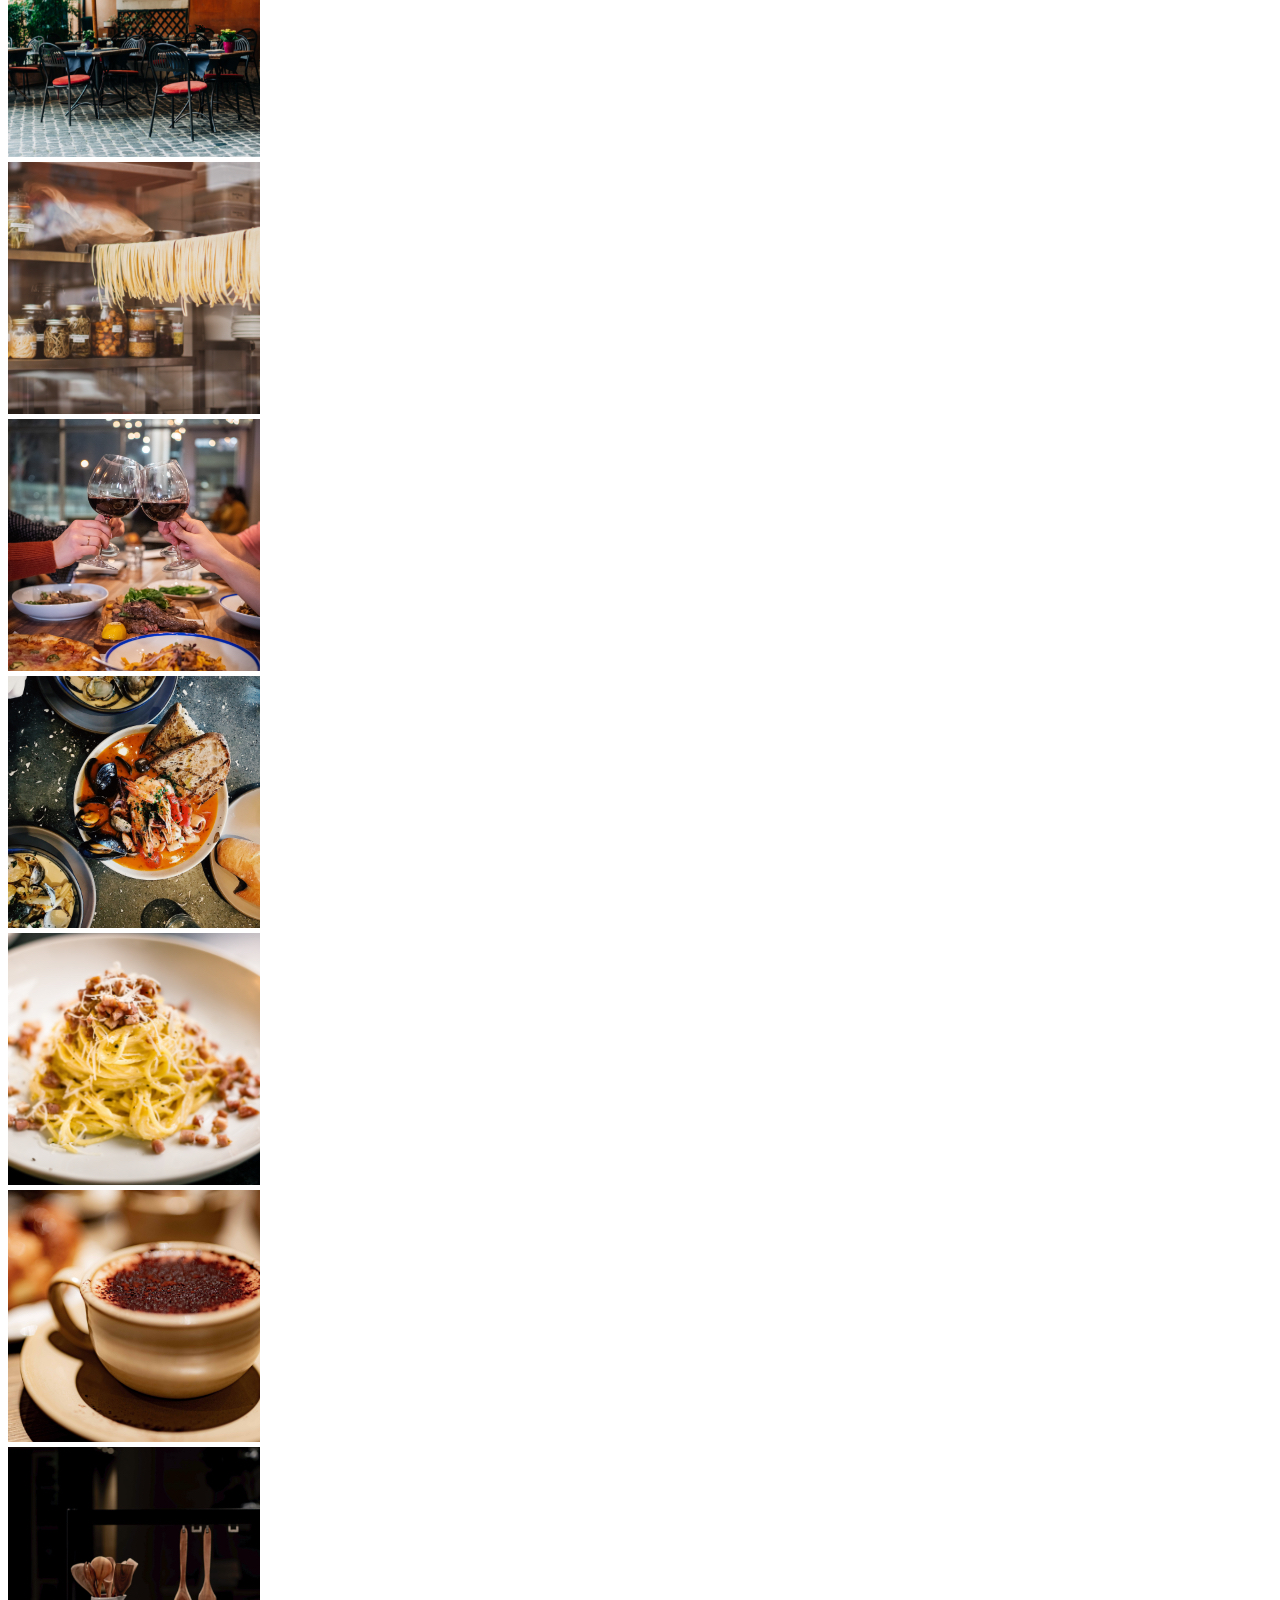
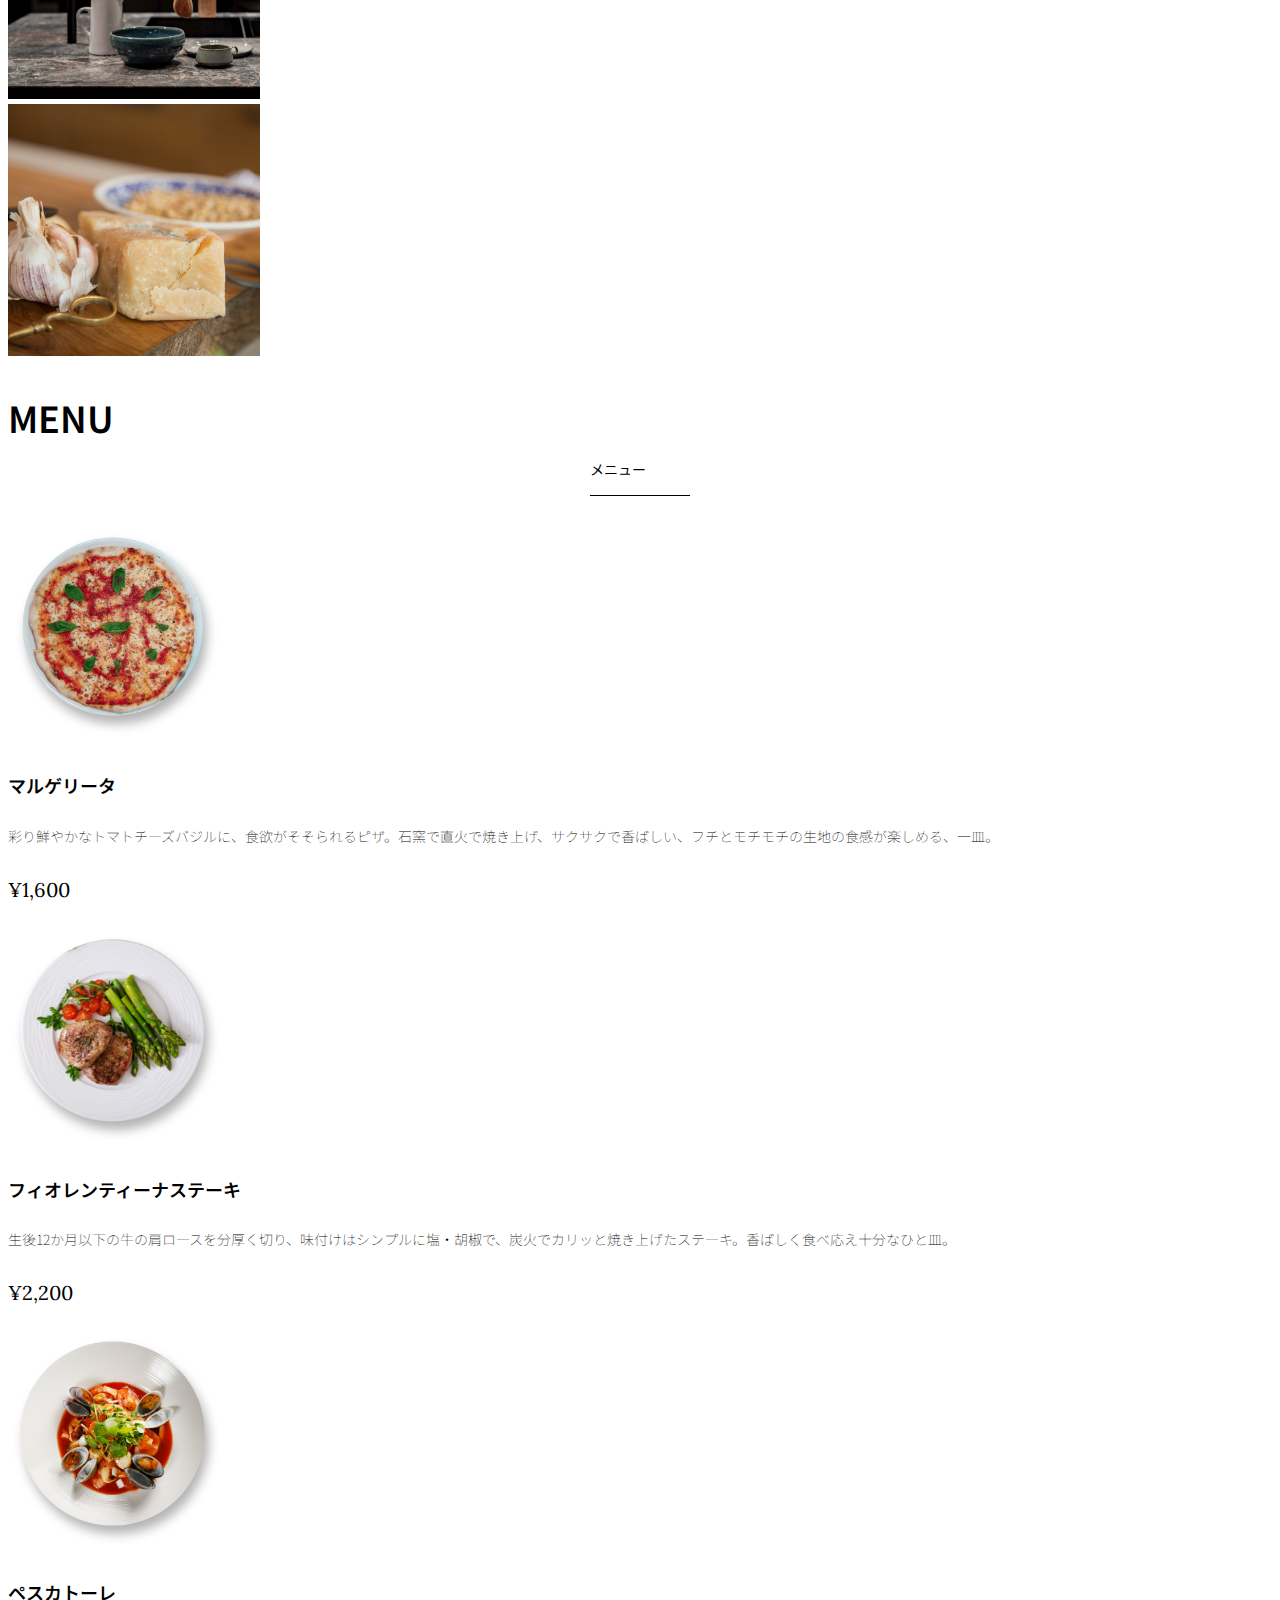
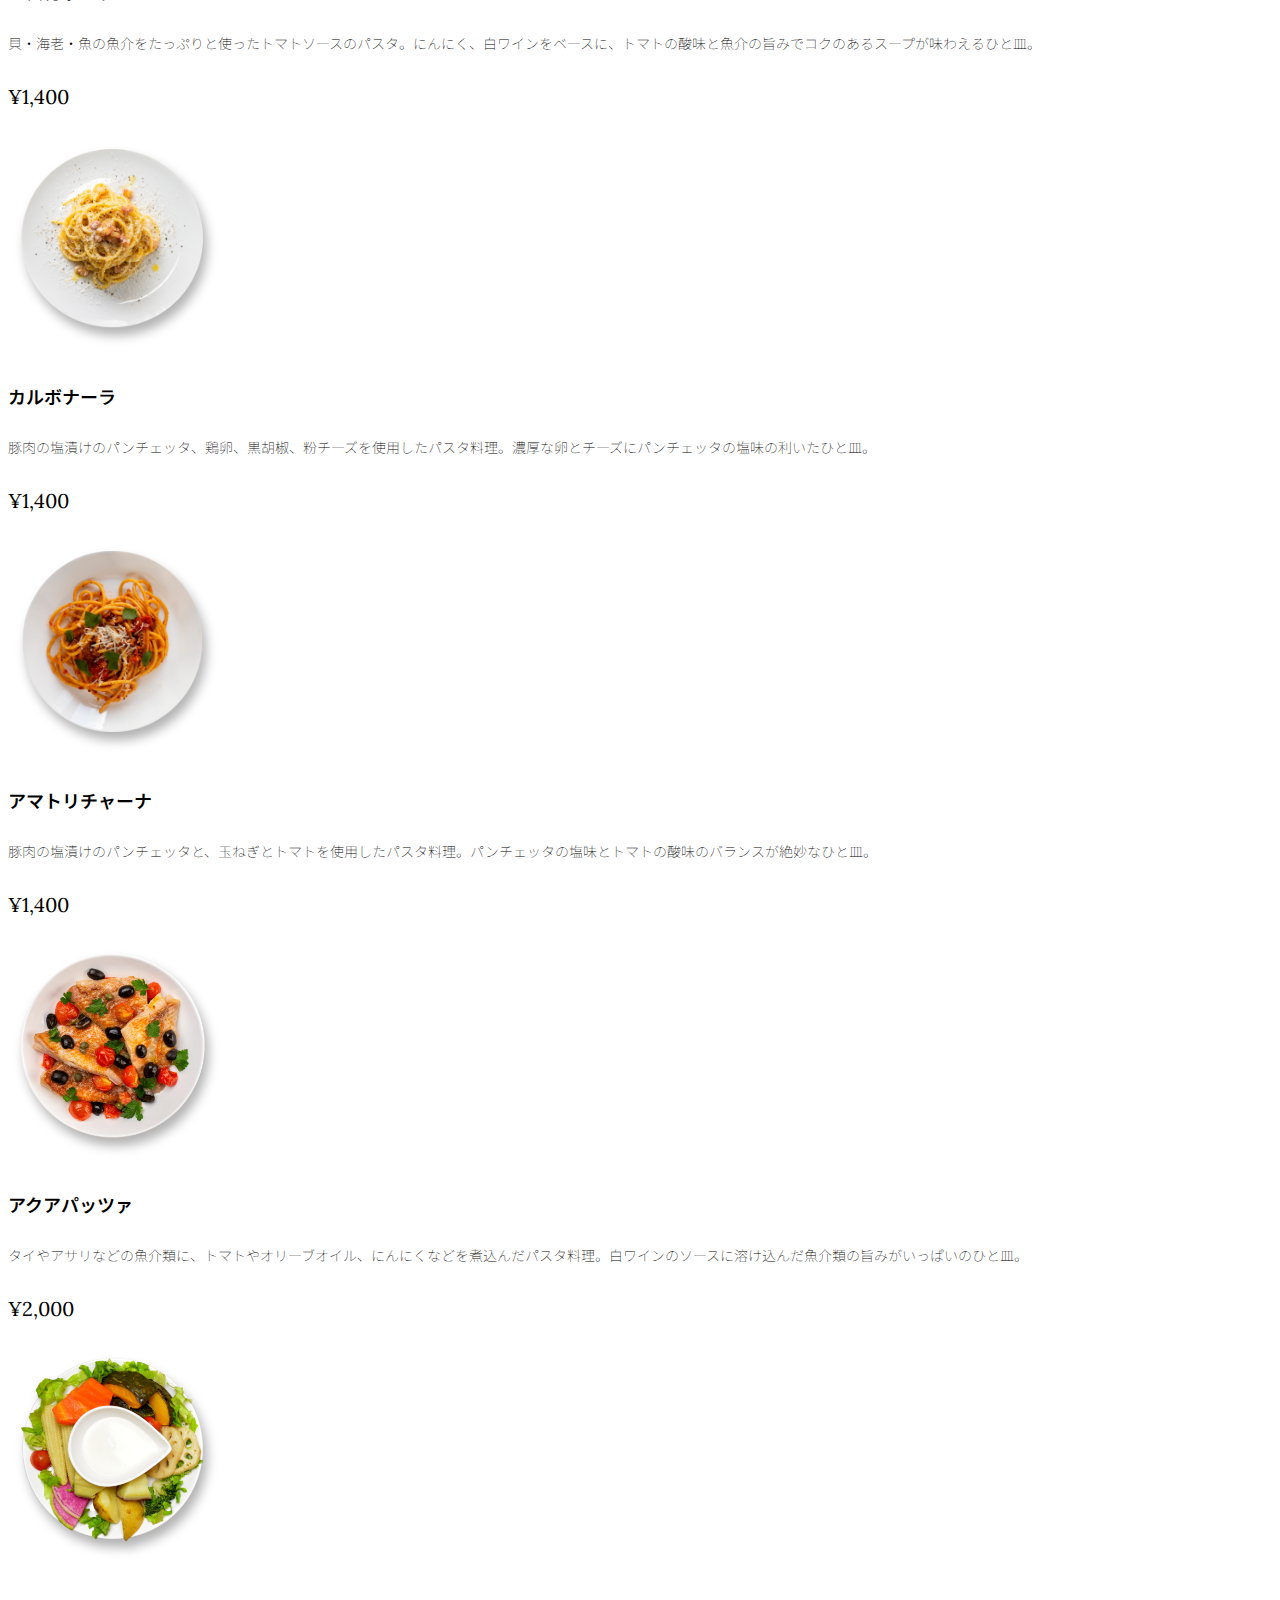
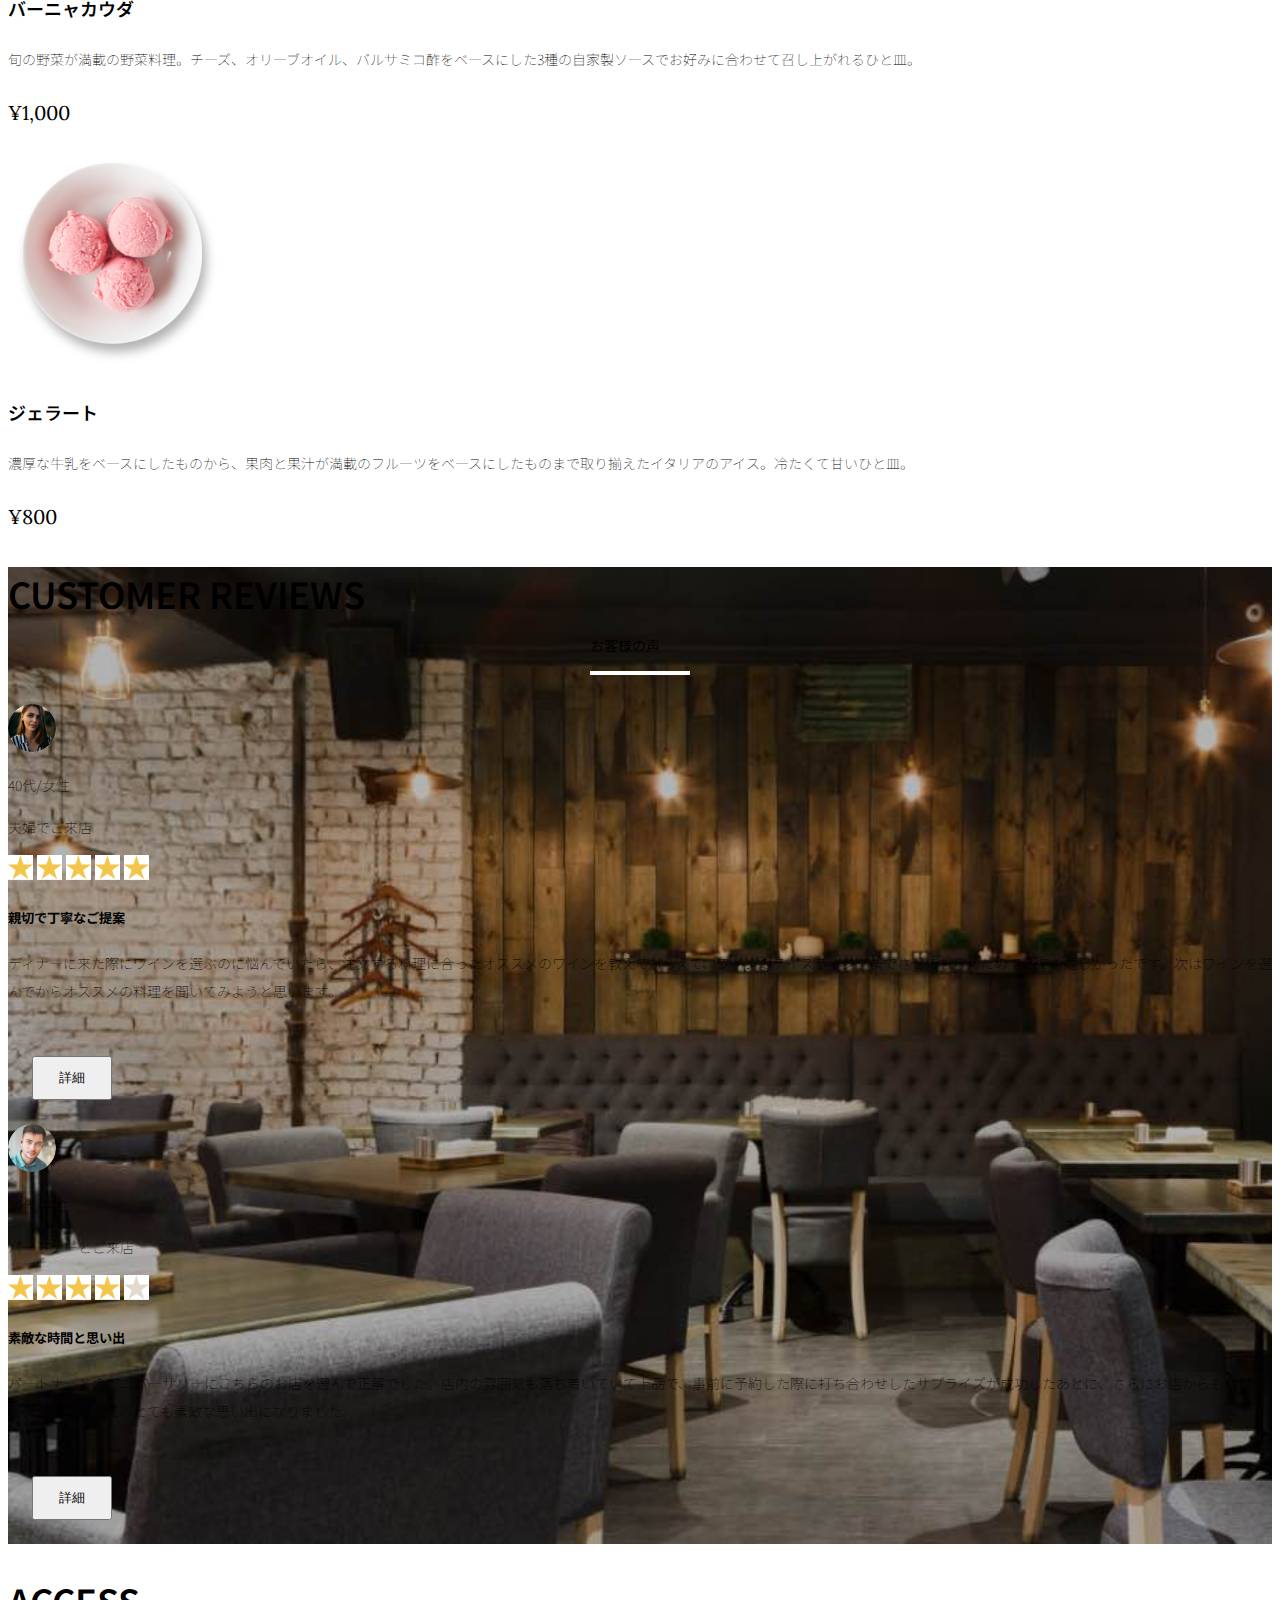
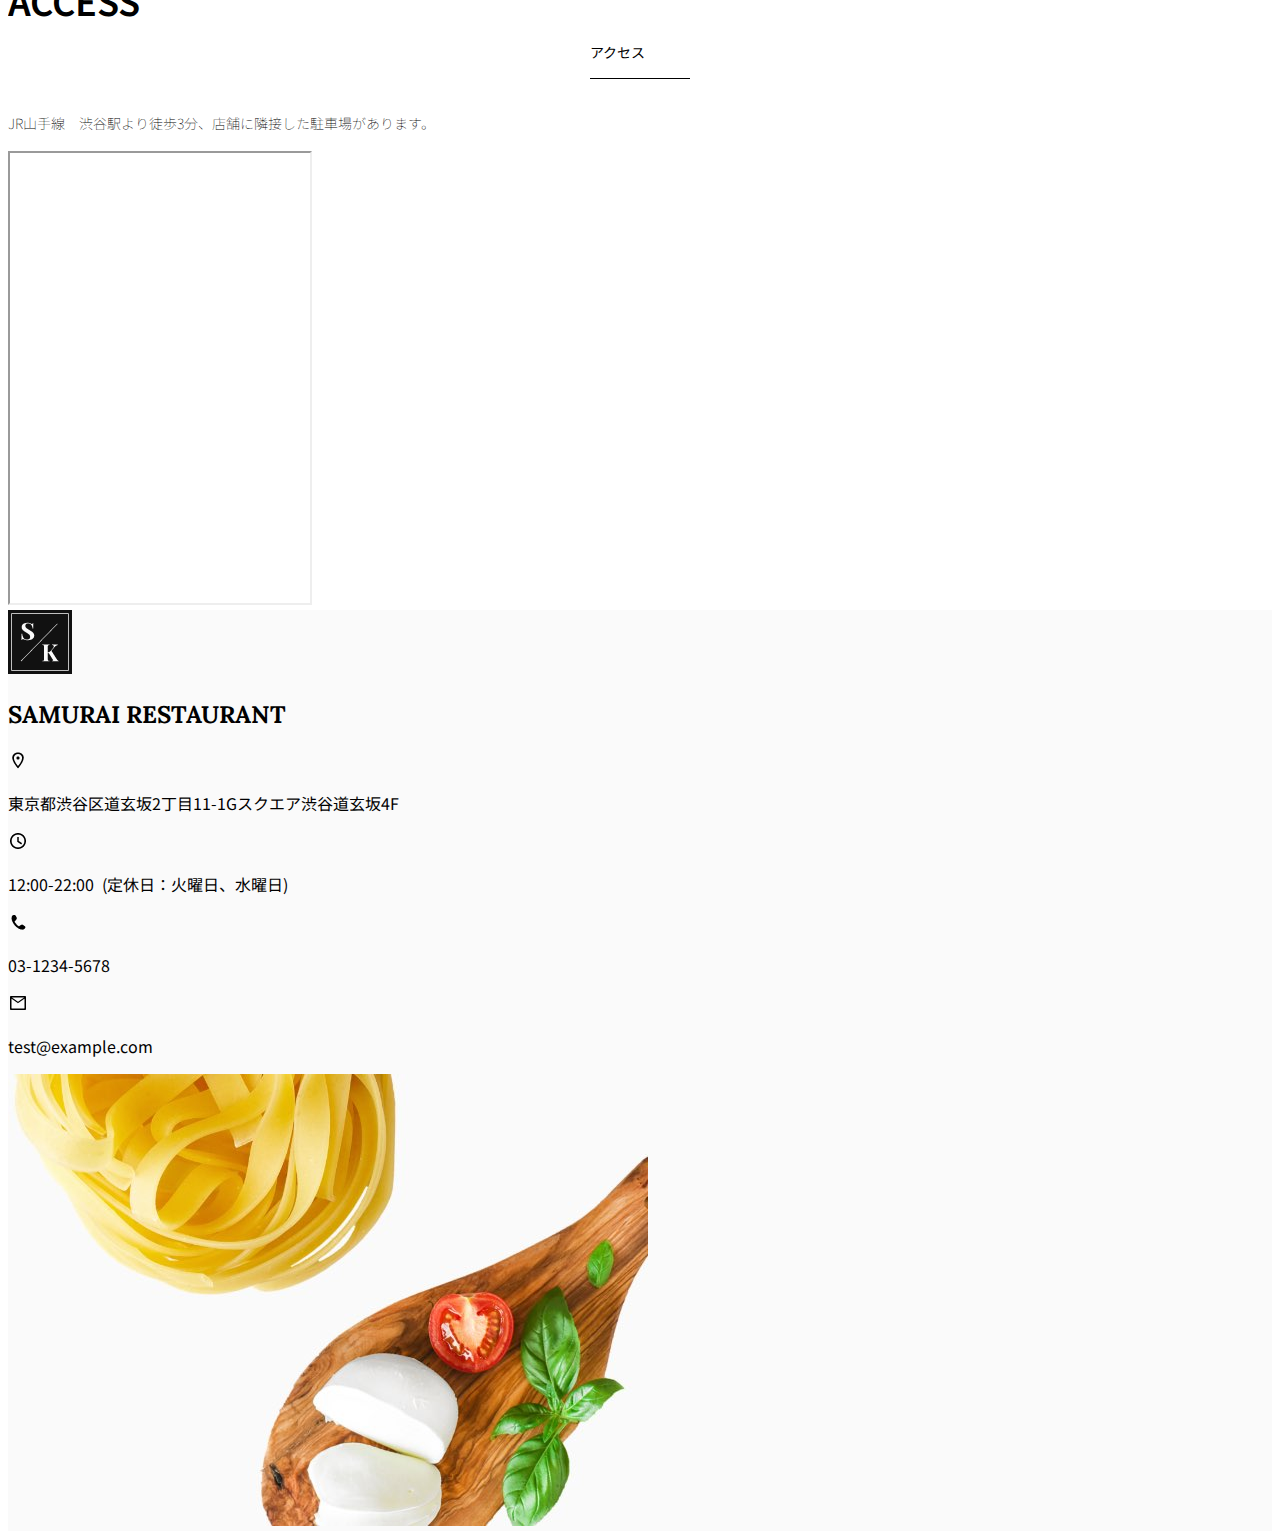
<file: kadai_tutorial_output/index.html>
<!doctype html>
<html lang="ja">

<head>
  <meta charset="utf-8">
  <meta name="viewport" content="width=device-width, initial-scale=1">
  <meta name="description" content="">
  <meta name="author" content="SAMURAI ENGINEER">
  <title>SAMURAI XD_HTML教材</title>
  <!-- ************************************************ bootstrap.min.cssの読み込み -->
  <link href="https://cdn.jsdelivr.net/npm/bootstrap@5.0.0-beta1/dist/css/bootstrap.min.css" rel="stylesheet"
    integrity="sha384-giJF6kkoqNQ00vy+HMDP7azOuL0xtbfIcaT9wjKHr8RbDVddVHyTfAAsrekwKmP1" crossorigin="anonymous">
  <!-- ************************************************ bootstrap.bundle.min.jsの読み込み -->
  <script src="https://cdn.jsdelivr.net/npm/bootstrap@5.0.0-beta1/dist/js/bootstrap.bundle.min.js"
    integrity="sha384-ygbV9kiqUc6oa4msXn9868pTtWMgiQaeYH7/t7LECLbyPA2x65Kgf80OJFdroafW" crossorigin="anonymous" defer>
  </script>

  <!-- ************************************************ Google Font読み込み -->
  <link rel="preconnect" href="https://fonts.gstatic.com">
  <link href="https://fonts.googleapis.com/css2?family=Lora&display=swap" rel="stylesheet">
  <link href="https://fonts.googleapis.com/css2?family=Noto+Sans+JP:wght@300&display=swap" rel="stylesheet">
  <!-- ************************************************ Font Awesome -->
  <link rel="stylesheet" href="https://use.fontawesome.com/releases/v5.1.0/css/all.css"
    integrity="sha384-lKuwvrZot6UHsBSfcMvOkWwlCMgc0TaWr+30HWe3a4ltaBwTZhyTEggF5tJv8tbt" crossorigin="anonymous">
  <!-- ************************************************今回作成する styles.cssの読み込み -->
  <link href="stylesheet/style.css" rel="stylesheet">
  <!-- ************************************************  -->
</head>

<body>
  <main>
    <!-- ************************************************ ナビゲーションバー開始 -->
    <!-- navbarでナビゲーションバー作成。navbar-expand-lgで画面幅が広いときハンバーガーボタンを非表示。 -->
    <nav class="navbar navbar-expand-lg">
      <!-- navbarのコンテナ -->
      <div class="container">
        <!-- navbar-brandはロゴ部分。独自クラスのmy_navbar_brandで細かな調整。 -->
        <a class="navbar-brand my_navbar_brand">
          <!-- ロゴのアイコンを配置。navbar_brand_logoは独自クラス。 -->
          <img class="img-fluid navbar_brand_logo" src="img/site_logo.png" als="サイトアイコン"><span>SAMURAI KITCHEN</span>
        </a>
        <!-- navbar-togglerはハンバーガーボタンを表示・非表示にするクラス。 -->
        <div class="navbar-toggler hamburger_menu" data-bs-toggle="collapse" data-bs-target="#navbarNav" aria-controls="navbarNav" aria-expanded="false" aria-label="Toggle navigation">
          <input type="checkbox" id="hamburger_btn_check">
            <label for="hamburger_btn_check" class="hamburger_btn">
              <img class="btn_open" src="img/button_open.png" alt="ナビゲーションバーのボタン">
              <img class="btn_close" src="img/button_close.png" alt="ナビゲーションバーのボタン">
            </label>
        </div>
         <!-- これ以降がナビゲーションメニュー部分。説明は後述。 -->
        <div class="collapse navbar-collapse justify-content-end" id="navbarNav">
          <ul class="navbar-nav">
            <li class="nav-item px-2">
              <a class="nav-link my_nav_link my-2" aria-current="page" href="#">HOME</a>
            </li>
            <li class="nav-item px-2">
              <a class="nav-link my_nav_link my-2" href="#about">ABOUT US</a>
            </li>
            <li class="nav-item px-2">
              <a class="nav-link my_nav_link my-2" href="#gallery">GALLERY</a>
            </li>
            <li class="nav-item px-2">
              <a class="nav-link my_nav_link my-2" href="#menu">MENU</a>
            </li>
            <li class="nav-item px-2">
              <a class="nav-link my_nav_link my-2" href="#review">CUSTOMER REVIEWS</a>
            </li>
            <li class="nav-item px-2">
              <a class="nav-link my_nav_link my-2" href="#access">ACCESS</a>
            </li>
          </ul>
        </div>
      </div>
    </nav>

    <!-- ************************************************ ナビゲーションバー終了 -->

    <!-- ************************************************ カルーセル開始 -->

    <!-- idのmyCarouselはインジケーター部分のdata-bs-targetと紐付く必要がある。mb-5で下方向に余白追加。 -->
    <div id="myCarousel" class="carousel slide mb-5" data-bs-ride="carousel">

      <!-- インジケーター部分 -->
      <ol class="carousel-indicators">
        <!-- この箇所と前述のidは紐付いている。data-bs-slide-toの番号がカルーセルの順番。 -->
        <li data-bs-target="#myCarousel" data-bs-slide-to="0" class="active"></li>
        <li data-bs-target="#myCarousel" data-bs-slide-to="1"></li>
        <li data-bs-target="#myCarousel" data-bs-slide-to="2"></li>
      </ol>

      <!-- carousel-inner：カルーセルのキャプションと背景画像の部分。現在は1枚目だけ表示。 -->
      <div class="carousel-inner">
        <!-- カルーセル1枚目 -->
        <div class="carousel-item active" >
          <img src="img/slider-1.jpg" alt="SAMURAI KITCHEN-1">
          <div class="carousel-caption">
            <h1 class="my_carousel_caption">
              Welcome to<br>
              SAMURAI KITCHEN
            </h1>
          </div>
        </div>
        <!-- カルーセル2枚目 -->
        <div class="carousel-item" >
          <img src="img/slider-2.jpg" alt="SAMURAI KITCHEN-1">
          <div class="carousel-caption">
            <h1 class="my_carousel_caption">
              The fabulous combination of&nbsp;wine&nbsp;and&nbsp;food
            </h1>
          </div>
        </div>
        <!-- カルーセル3枚目 -->
        <div class="carousel-item" >
          <img src="img/slider-3.jpg" alt="SAMURAI KITCHEN-1">
          <div class="carousel-caption">
            <h1 class="my_carousel_caption">
              Get the Italian taste<br>
              at the SAMURAI&nbsp;KITCHEN
            </h1>
          </div>
        </div>
      </div>

      <!-- コントロールボタン 左側 -->
      <a class="carousel-control-prev" href="#myCarousel" role="button" data-bs-slide="prev">
        <span class="carousel-control-prev-icon" aria-hidden="true"></span>
        <span class="visually-hidden">Previous</span>
      </a>

      <!-- コントロールボタン 右側 -->
      <a class="carousel-control-next" href="#myCarousel" role="button" data-bs-slide="next">
        <span class="carousel-control-next-icon" aria-hidden="true"></span>
        <span class="visually-hidden">Next</span>
      </a>
    </div>

    <!-- ************************************************ カルーセル終了 -->

    <!-- ************************************************ アバウトセクション開始 -->
    <section class="about_us_bg" id="about">
      <!--コンテンツの中央揃え。上下方向にパディング（サイズ5）。下方向にマージン（サイズ5）。 -->
      <div class="container py-5 mb-5">
        <!-- rowクラス（行） -->
        <div class="row">
          <!-- 左側カラム（6/12分割） -->
          <div class="col-lg-6 text-left">

            <!-- 上下方向にパディング（サイズ5） -->
            <div class="py-5">

              <!-- 下方向にマージン（サイズ5） -->
              <h2 class="section_title about mb-5">
                ABOUT US
              </h2>
              <!-- 下方向にマージン（サイズ2） -->
              <p class="mb-2">
                本場イタリアンの味を追求し、厳選した国産食材を使用。<br>
                オーガニック野菜、熟成させた自家製プロシュート、<br>
                毎朝仕込むピザ生地など、あらゆる食材へのこだわり。<br>
              </p>

              <!-- 下方向にマージン（サイズ2） -->
              <p class="mb-2">
                料理に合うワインもイタリア産のものから国産のものまでラインナップ豊富。<br>
              </p>

              <!-- 下方向にマージン（サイズ2） -->
              <p class="mb-2">
                タリアのワインの名産地「ピエモンテ州」「ヴェネト州」で生産された<br>
                ワインを取り揃え、上品な味わいをお愉しみいただけます。<br>
              </p>
            </div>
          </div>

          <!-- 右側カラム（6/12分割） -->
          <div class="col-lg-6">
            <!-- 画像を配置 -->
            <img src="img/img-about-us.png" class="img-fluid" alt="pizza">
          </div>
        </div>
      </div>
    </section>
    <!-- ************************************************ アバウトセクション終了 -->

    <!-- ************************************************ ギャラリーセクション開始 -->
    <section id="gallery">
      <div class="container mb-5">
        <h2 class="mb-3 section_title gallery text-center">GALLERY</h2>
        <p class="text-center mb-5">
          上品な大人の空間で素敵なひと時を
        </p>
        <div class="row">
            <div class="col-6 col-lg-3 mb-4 d-flex justify-content-center">
              <img class="img-fluid" src="img/gallery-1.jpg" alt="サンプル画像">
            </div>

            <div class="col-6 col-lg-3 mb-4 d-flex justify-content-center">
              <img class="img-fluid" src="img/gallery-2.jpg" alt="サンプル画像">
            </div>

            <div class="col-6 col-lg-3 mb-4 d-flex justify-content-center">
              <img class="img-fluid" src="img/gallery-3.jpg" alt="サンプル画像">
            </div>

            <div class="col-6 col-lg-3 mb-4 d-flex justify-content-center">
              <img class="img-fluid" src="img/gallery-4.jpg" alt="サンプル画像">
            </div>

            <div class="col-6 col-lg-3 mb-4 d-flex justify-content-center">
              <img class="img-fluid" src="img/gallery-5.jpg" alt="サンプル画像">
            </div>

            <div class="col-6 col-lg-3 mb-4 d-flex justify-content-center">
              <img class="img-fluid" src="img/gallery-6.jpg" alt="サンプル画像">
            </div>

            <div class="col-6 col-lg-3 mb-4 d-flex justify-content-center">
              <img class="img-fluid" src="img/gallery-7.jpg" alt="サンプル画像">
            </div>

            <div class="col-6 col-lg-3 mb-4 d-flex justify-content-center">
              <img class="img-fluid" src="img/gallery-8.jpg" alt="サンプル画像">
            </div>
        </div>
      </div>
    </section>
    <!-- ************************************************ ギャラリーセクション終了 -->

    <!-- ************************************************ メニューセクション -->
    <section id="menu">
       <!-- タイトル文字部分のコンテナ -->
       <div class="container">
        <div class="row">
          <div class="col-lg-12">

              <!-- タイトル文字 -->
              <h2 class="section_title menu text-center mb-5">MENU</h2>
          </div>
        </div>
       </div>

       <!-- メニュー部分のコンテナ -->
       <div class="container mb-5">
        <div class="row">

          <!-- 左側メニュー -->
          <div class="col-12 col-lg-6">

            <!-- さらに子要素を5:7で分割 -->
            <div class="row g-0 mb-4">
              <div class="col-12 col-lg-5 text-center">
                <!-- 左側メニュー画像部分 -->
                <img src="img/margherita.png" class="img-fluid" alt="マルゲリータ">
              </div>

              <!-- 右側テキスト部分 -->
              <div class="col-12 col-lg-7 p-4">
                <h4 class="mb-0 menu_title">マルゲリータ</h4>
                <p class="my-auto">彩り鮮やかなトマトチーズバジルに、食欲がそそられるピザ。石窯で直火で焼き上げ、サクサクで香ばしい、フチとモチモチの生地の食感が楽しめる、一皿。</p>
                <p class="menu_price">¥1,600</p>
              </div>
            </div>
          </div>

          <!-- 右側メニュー -->
          <div class="col-12 col-lg-6">

            <!-- さらに子要素を5:7で分割 -->
            <div class="row g-0 mb-4">
              <div class="col-12 col-lg-5 text-center">
                <!-- 左側メニュー画像部分 -->
                <img src="img/steak.png" class="img-fluid" alt="フィオレンティーナステーキ">
              </div>

              <!-- 右側テキスト部分 -->
              <div class="col-12 col-lg-7 p-4">
                <h4 class="mb-0 menu_title">フィオレンティーナステーキ</h4>
                <p class="my-auto">生後12か月以下の牛の肩ロースを分厚く切り、味付けはシンプルに塩・胡椒で、炭火でカリッと焼き上げたステーキ。香ばしく食べ応え十分なひと皿。</p>
                <p class="menu_price">¥2,200</p>
              </div>
            </div>
          </div>

          <!-- 左側メニュー -->
          <div class="col-12 col-lg-6">

            <!-- さらに子要素を5:7で分割 -->
            <div class="row g-0 mb-4">
              <div class="col-12 col-lg-5 text-center">
                <!-- 左側メニュー画像部分 -->
                <img src="img/pescatore.png" class="img-fluid" alt="ペスカトーレ">
              </div>

              <!-- 右側テキスト部分 -->
              <div class="col-12 col-lg-7 p-4">
                <h4 class="mb-0 menu_title">ペスカトーレ</h4>
                <p class="my-auto">貝・海老・魚の魚介をたっぷりと使ったトマトソースのパスタ。にんにく、白ワインをベースに、トマトの酸味と魚介の旨みでコクのあるスープが味わえるひと皿。</p>
                <p class="menu_price" >¥1,400</p>
              </div>
            </div>
          </div>

          <!-- 右側メニュー -->
          <div class="col-12 col-lg-6">

            <!-- さらに子要素を5:7で分割 -->
            <div class="row g-0 mb-4">
              <div class="col-12 col-lg-5 text-center">
                <!-- 左側メニュー画像部分 -->
                <img src="img/carbonara.png" class="img-fluid" alt="カルボナーラ">
              </div>

              <!-- 右側テキスト部分 -->
              <div class="col-12 col-lg-7 p-4">
                <h4 class="mb-0 menu_title">カルボナーラ</h4>
                <p class="my-auto" >豚肉の塩漬けのパンチェッタ、鶏卵、黒胡椒、粉チーズを使用したパスタ料理。濃厚な卵とチーズにパンチェッタの塩味の利いたひと皿。</p>
                <p class="menu_price">¥1,400</p>
              </div>
            </div>
          </div>

          <!-- 左側メニュー -->
          <div class="col-12 col-lg-6">

            <!-- さらに子要素を5:7で分割 -->
            <div class="row g-0 mb-4">
              <div class="col-12 col-lg-5 text-center">
                <!-- 左側メニュー画像部分 -->
                <img src="img/amatriciana.png" class="img-fluid" alt="アマトリチャーナ">
              </div>

              <!-- 右側テキスト部分 -->
              <div class="col-12 col-lg-7 p-4">
                <h4 class="mb-0 menu_title" >アマトリチャーナ</h4>
                <p class="my-auto">豚肉の塩漬けのパンチェッタと、玉ねぎとトマトを使用したパスタ料理。パンチェッタの塩味とトマトの酸味のバランスが絶妙なひと皿。</p>
                <p class="menu_price">¥1,400</p>
              </div>
            </div>
          </div>

          <!-- 右側メニュー -->
          <div class="col-12 col-lg-6">

            <!-- さらに子要素を5:7で分割 -->
            <div class="row g-0 mb-4">
              <div class="col-12 col-lg-5 text-center">
                <!-- 左側メニュー画像部分 -->
                <img src="img/acqua-pazza.png" class="img-fluid" alt="アクアパッツァ">
              </div>

              <!-- 右側テキスト部分 -->
              <div class="col-12 col-lg-7 p-4">
                <h4 class="mb-0 menu_title" >アクアパッツァ</h4>
                <p class="my-auto">タイやアサリなどの魚介類に、トマトやオリーブオイル、にんにくなどを煮込んだパスタ料理。白ワインのソースに溶け込んだ魚介類の旨みがいっぱいのひと皿。</p>
                <p class="menu_price" >¥2,000</p>
              </div>
            </div>
          </div>

          <!-- 左側メニュー -->
          <div class="col-12 col-lg-6">

            <!-- さらに子要素を5:7で分割 -->
            <div class="row g-0 mb-4">
              <div class="col-12 col-lg-5 text-center">
                <!-- 左側メニュー画像部分 -->
                <img src="img/bagna-cauda.png" class="img-fluid" alt="バーニャカウダ">
              </div>

              <!-- 右側テキスト部分 -->
              <div class="col-12 col-lg-7 p-4">
                <h4 class="mb-0 menu_title" >バーニャカウダ</h4>
                <p class="my-auto" >旬の野菜が満載の野菜料理。チーズ、オリーブオイル、バルサミコ酢をベースにした3種の自家製ソースでお好みに合わせて召し上がれるひと皿。</p>
                <p class="menu_price">¥1,000</p>
              </div>
            </div>
          </div>

          <!-- 右側メニュー -->
          <div class="col-12 col-lg-6">

            <!-- さらに子要素を5:7で分割 -->
            <div class="row g-0 mb-4">
              <div class="col-12 col-lg-5 text-center">
                <!-- 左側メニュー画像部分 -->
                <img src="img/gelato.png" class="img-fluid" alt="ジェラート">
              </div>

              <!-- 右側テキスト部分 -->
              <div class="col-12 col-lg-7 p-4">
                <h4 class="mb-0 menu_title">ジェラート</h4>
                <p class="my-auto">濃厚な牛乳をベースにしたものから、果肉と果汁が満載のフルーツをベースにしたものまで取り揃えたイタリアのアイス。冷たくて甘いひと皿。</p>
                <p class="menu_price">¥800</p>
              </div>
            </div>
          </div>
        </div>
       </div>

    </section>
    <!-- ************************************************ メニューセクション終了 -->

    <!-- ************************************************ レビューセクション開始 -->
    <section id="review">
      <!-- review_wrapper で背景画像を設定します -->
      <div class="review_wrapper">

        <!-- container部分 -->
        <div class="container py-5 mb-5">

          <!-- 中央揃えでタイトルを表示 -->
          <div class="text-center mb-5">
            <h2 class="section_title review text-center text-white">CUSTOMER REVIEWS</h2>
          </div>

            <!-- row部分：左右のカラムを中央揃え -->
            <div class="row pb-5 justify-content-center">

              <!-- 左側カラム -->
              <div class="col-12 col-lg-5 mt-3">

                <!-- 背景を白色、高さを設定 -->
                <div class="bg-white h_420">

                  <!-- 内側にパディング4 -->
                  <div class="p-4">

                    <!-- 顔写真と年齢などのテキストはd-flexで横並びにする　中央揃え -->
                    <div class="d-flex align-items-center">
                      <!-- reviewer_img クラスで画像サイズを変更します -->
                      <img src="img/customer-woman.png" class="reviewer_img" alt="サンプル画像">
                      <div>
                        <!-- お客様情報のテキスト -->
                        <p class="my-0">40代/女性</p>
                        <p class="my-0">夫婦でご来店</p>
                      </div>
                    </div>

                    <div class="my-3">
                       <!-- star_img クラスで画像サイズを変更 -->
                       <img src="img/star-point.png" class="star_img" alt="star">
                       <img src="img/star-point.png" class="star_img" alt="star">
                       <img src="img/star-point.png" class="star_img" alt="star">
                       <img src="img/star-point.png" class="star_img" alt="star">
                       <img src="img/star-point.png" class="star_img" alt="star">
                    </div>

                    <!-- レビュータイトル -->
                    <h5>親切で丁寧なご提案</h5>
                    <!-- レビュー内容 -->
                    <p>
                      ディナーに来た際にワインを選ぶのに悩んでいたら、注文する料理に合ったオススメのワインを教えてもらえて、ワインのテイスティングまでさせてもらえたのでとても嬉しかったです。次はワインを選んでからオススメの料理を聞いてみようと思います。
                    </p>
                    <!-- 黄色のボタンを配置 -->
                    <button type="button" class="btn btn-warning shadow fix_bottom">詳細</button>
                  </div>
                </div>
              </div>

              <!-- 右側カラム -->
              <div class="col-12 col-lg-5 mt-3">

                <!-- 背景を白色に設定 -->
                <div class="bg-white h_420">

                  <!-- 内側にパディング4 -->
                  <div class="p-4">

                    <!-- 顔写真と年齢などのテキストはd-flexで横並びにする　中央揃え -->
                    <div class="d-flex align-items-center">
                      <!-- お客様の画像を配置 -->
                      <img src="img/customer-man.png" class="reviewer_img" alt="サンプル画像">
                      <div>
                        <!-- お客様情報のテキスト -->
                        <p class="my-0">30代/男性</p>
                        <p class="my-0">パートナーとご来店</p>
                      </div>
                    </div>

                    <div class="my-3">
                       <!-- 星の画像を表示 -->
                       <img src="img/star-point.png" class="star_img" alt="star">
                       <img src="img/star-point.png" class="star_img" alt="star">
                       <img src="img/star-point.png" class="star_img" alt="star">
                       <img src="img/star-point.png" class="star_img" alt="star">
                       <img src="img/star-no-point.png" class="star_img" alt="no-star">
                    </div>

                    <!-- レビュータイトル -->
                    <h5>素敵な時間と思い出</h5>
                    <!-- レビュー内容 -->
                    <p>
                      パートナーとのアニバーサリーにこちらのお店を選んで正解でした。店内の雰囲気も落ち着いていて上品で、事前に予約した際に打ち合わせしたサプライズが成功したあとに、さらにお店からもサプライズをいただけて、とても素敵な思い出になりました。
                    </p>
                    <!-- 黄色のボタンを配置 -->
                    <button type="button" class="btn btn-warning shadow fix_bottom">詳細</button>
                  </div>
                </div>
              </div>
              

            </div>
        </div>
      </div>

    </section>
    <!-- ************************************************ レビューセクション終了 -->

    <!-- ************************************************ アクセスセクション開始 -->
    <section id="access">
      <div class="container">

        <div class="row">
          <div class="col-lg-12 text-center mb-5">
            <h2 class="section_title text-center access mb-5">ACCESS</h2>
            <p>JR山手線　渋谷駅より徒歩3分、店舗に隣接した駐車場があります。</p>
          </div>
        </div>
      </div>

      <div class="container mb-5 px-2">
        <!-- この部分にマップを配置 -->
        <iframe src="https://www.google.com/maps/embed?pb=!1m18!1m12!1m3!1d3240.0602178651566!2d139.772132576259!3d35.70013572893454!2m3!1f0!2f0!3f0!3m2!1i1024!2i768!4f13.1!3m3!1m2!1s0x60188b602972bb83%3A0xa6b553df33a5bd04!2zU0FNVVJBSSBFTkdJTkVFUiDkvo3jgqjjg7Pjgrjjg4vjgqI!5e0!3m2!1sja!2sjp!4v1712342139615!5m2!1sja!2sjp" class="w-100" style="height: 50vh" loading="lazy" referrerpolicy="no-referrer-when-downgrade"></iframe>
      </div>
    </section>
    <!-- ************************************************ アクセスセクション終了 -->


    <!-- ************************************************ フッター開始 -->
    <footer id="footer">
      <div class="container">
        <div class="row">

          <!-- 2カラムに分けたレイアウトの左側カラム -->
          <div class="col-12 col-lg-6 position-relative">

             <!-- 左側カラムのレイアウトをさらに分けるためにrowを使用 -->
            <div class="row pt5">
              <!-- 画面をさらに2:10に分割 -->
              <!-- ここは2:10の2の部分 -->
              <div class="col-lg-2 text-center my-3">
                <!-- サイトロゴ -->
                <img class="img-fluid footer_brand_logo" src="img/site_logo.png" alt="サンプル画像">
              </div>
              <!-- ここは2:10の10の部分 -->
              <div class="col-lg-10 align-self-center my-3">
                <!-- タイトル文字 -->
                <h2 class="m-0 footer_text">SAMURAI RESTAURANT</h2>
              </div>
            </div>

            <!-- 営業時間などのテキストを追加 -->

            <div class="restaurant_info py-3">
              <div class="d-flex mb-3">
                <img src="img/icon-Marker.png" alt="marker">
                <p class="p-0 m-0">東京都渋谷区道玄坂2丁目11-1Gスクエア渋谷道玄坂4F</p>
              </div>
              <div class="d-flex mb-3">
                <img src="img/icon-Clock.png" alt="clock">
                <p class="p-0 m-0">12:00-22:00&nbsp;&nbsp;(定休日：火曜日、水曜日)</p>
              </div>
              <div class="d-flex mb-3">
                <img src="img/icon-Phone.png" alt="phone">
                <p class="p-0 m-0">03-1234-5678</p>
              </div>
              <div class="d-flex mb-3">
                <img src="img/icon-Mail.png" alt="mail">
                <p class="p-0 m-0">test@example.com</p>
              </div>
            </div>

            <!-- コピーライトを追加 -->
            <div class="copy_right align-items-center">
              <p>
                ©SAMURAI KITCHEN, All Rights Reserved.
              </p>

              <!-- SNSアイコンを表示 -->
              <img src="img/icon-facebook.png" class="sns_img" alt="facebook">
              <img src="img/icon-twitter.png" class="sns_img" alt="twitter">
            </div>
          </div>

          <!-- 2カラムに分けたレイアウトの右側カラム -->
          <div class="col-12 col-lg-6 d-none d-lg-block">
            <!-- 背景画像を表示 -->
            <img src="img/background-footer.jpg" alt="背景画像">
          </div>
        </div>
      </div>
    </footer>
    <!-- ************************************************ フッター終了 -->
  </main>
</body>

</html>
</file>
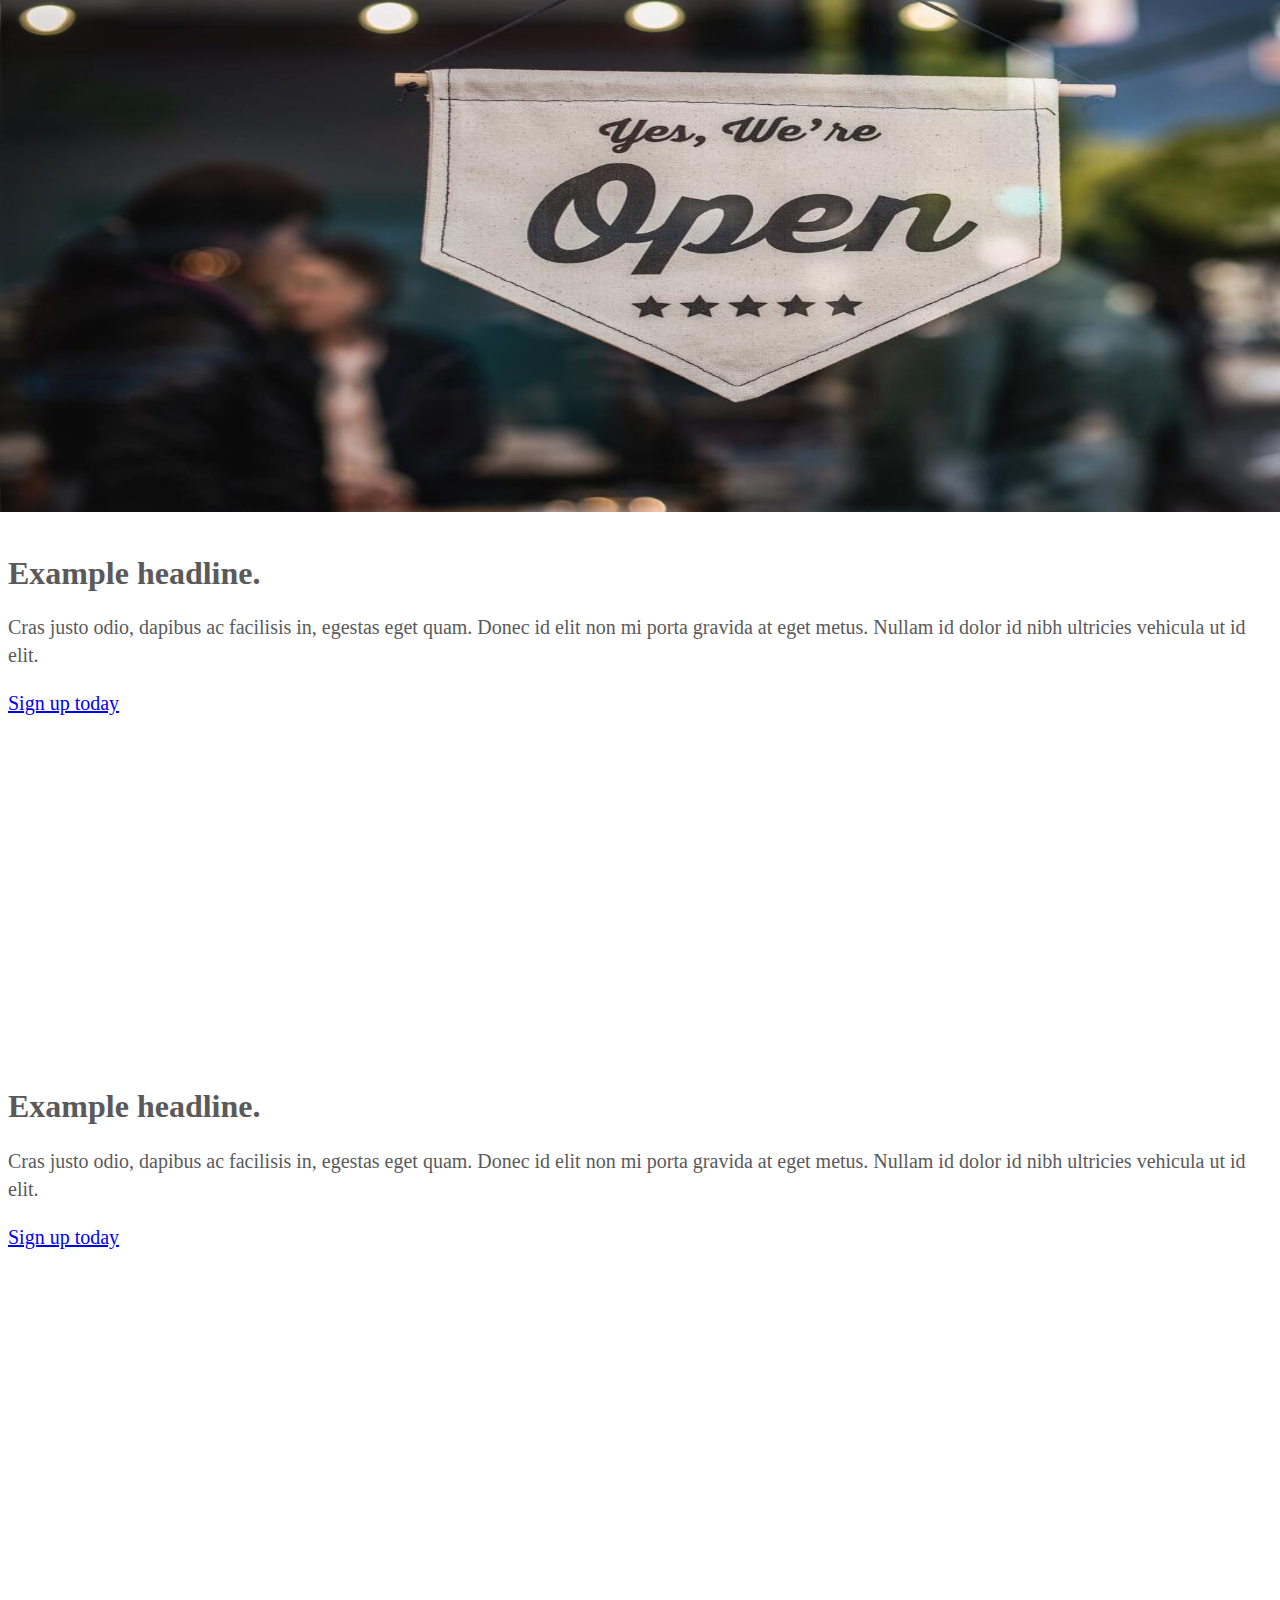
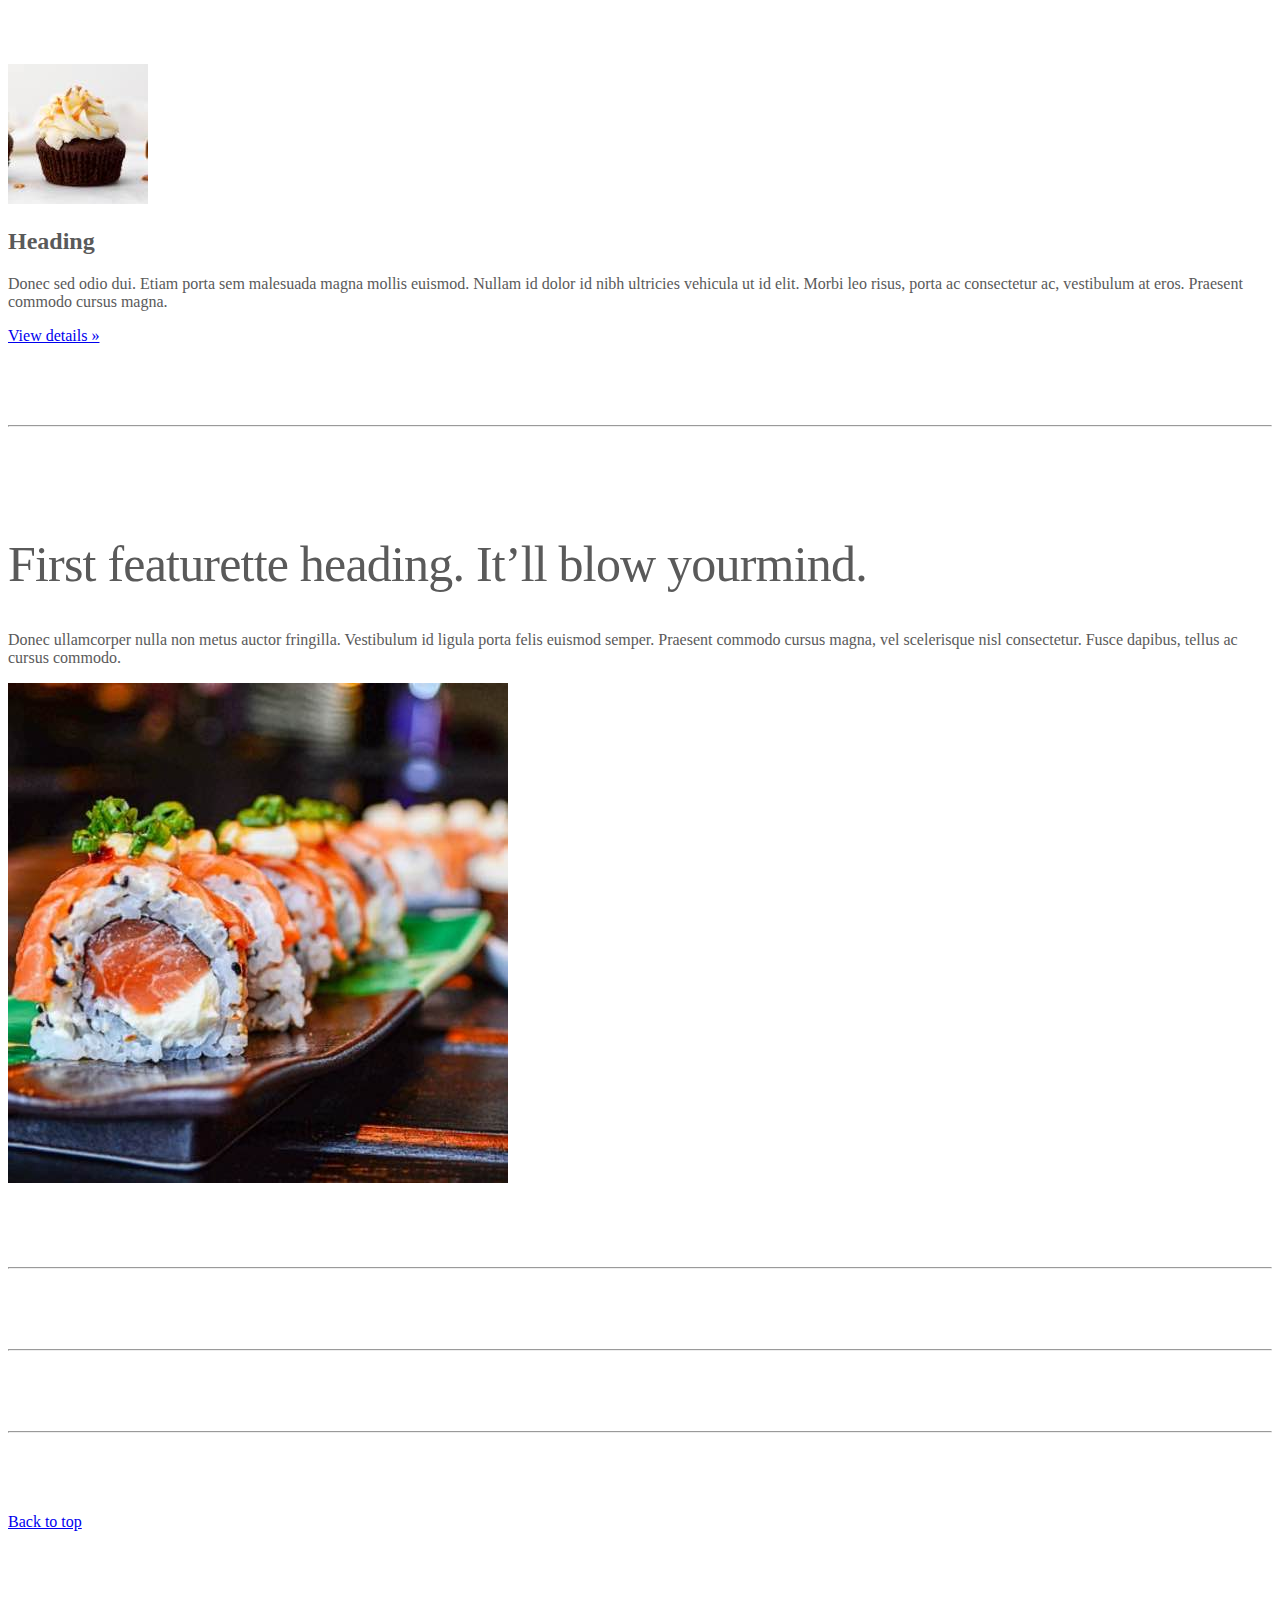
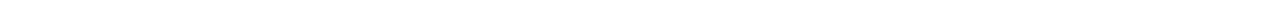
<file: kadai_003/index_for_student.html>
<!doctype html>
<html lang="en">
  <head>
    <meta charset="utf-8">
    <meta name="viewport" content="width=device-width, initial-scale=1">
    <meta name="description" content="">
    <meta name="author" content="Mark Otto, Jacob Thornton, and Bootstrap contributors">
    <meta name="generator" content="Hugo 0.79.0">
    <title>Carousel Template · Bootstrap v5.0</title>
    <link rel="canonical" href="https://getbootstrap.com/docs/5.0/examples/carousel/">
    <!-- ************************************************ bootstrap.min.cssの読み込み -->
    <link href="https://cdn.jsdelivr.net/npm/bootstrap@5.0.0-beta1/dist/css/bootstrap.min.css" rel="stylesheet" integrity="sha384-giJF6kkoqNQ00vy+HMDP7azOuL0xtbfIcaT9wjKHr8RbDVddVHyTfAAsrekwKmP1" crossorigin="anonymous">
    <!-- ************************************************ carousel.cssの読み込み -->
    <link href="carousel.css" rel="stylesheet">
    <!-- ************************************************ bootstrap.bundle.min.jsの読み込み -->
    <script src="https://cdn.jsdelivr.net/npm/bootstrap@5.0.0-beta1/dist/js/bootstrap.bundle.min.js" integrity="sha384-ygbV9kiqUc6oa4msXn9868pTtWMgiQaeYH7/t7LECLbyPA2x65Kgf80OJFdroafW" crossorigin="anonymous" defer></script>
  </head>
  <body>
    <main>
      <!-- ************************************************ カールセル開始 -->
      <!-- <div id="myCarousel" class="carousel slide" data-bs-ride="carousel"> -->
      <div id="myCarousel" class="carousel slide carousel-fade" data-bs-ride="carousel">
        <!-- <div class="carousel-inner"> -->
        <div class="carousel-inner">
          <!-- <div class="carousel-item active"> -->
          <div class="carousel-item active">
            <img src="img/top_1.jpg" alt="サンプル画像1">
            <div class="container">
              <!-- <div class="carousel-caption"> -->
              <div class="carousel-caption">
                <h1>Example headline.</h1>
                <p>Cras justo odio, dapibus ac facilisis in, egestas eget quam. Donec id elit non mi porta gravida at eget
                  metus. Nullam id dolor id nibh ultricies vehicula ut id elit.</p>
                <!-- <p><a class="btn btn-lg btn-primary" href="#" role="button">Sign up today</a></p> -->
                <p><a class="btn btn-lg btn-primary" href="#" role="button">Sign up today</a></p>
              </div>
            </div>
          </div>
          <!-- ここから追加部分 -->
          <!-- 画像2枚目 -->
          <div class="carousel-item">
            <img src="img/top_2.jpg" alt="サンプル画像2">
            <div class="container">
              <!-- <div class="carousel-caption"> -->
              <div class="carousel-caption">
                <h1>Example headline.</h1>
                <p>Cras justo odio, dapibus ac facilisis in, egestas eget quam. Donec id elit non mi porta gravida at eget
                  metus. Nullam id dolor id nibh ultricies vehicula ut id elit.</p>
                <!-- <p><a class="btn btn-lg btn-primary" href="#" role="button">Sign up today</a></p> -->
                <p><a class="btn btn-lg btn-primary" href="#" role="button">Sign up today</a></p>
              </div>
            </div>
          </div>
          <!-- 画像3枚目 -->
          <div class="carousel-item">
            <img src="img/top_3.jpg" alt="サンプル画像3">
            <div class="container">
              <!-- <div class="carousel-caption"> -->
              <div class="carousel-caption">
                <h1>Example headline.</h1>
                <p>Cras justo odio, dapibus ac facilisis in, egestas eget quam. Donec id elit non mi porta gravida at eget
                  metus. Nullam id dolor id nibh ultricies vehicula ut id elit.</p>
                <!-- <p><a class="btn btn-lg btn-primary" href="#" role="button">Sign up today</a></p> -->
                <p><a class="btn btn-lg btn-primary" href="#" role="button">Sign up today</a></p>
              </div>
            </div>
          </div>
          <!-- ここまで -->
        </div>
      </div>
      <!-- ************************************************ カールセル終了 -->
      <!-- <div class="container marketing"> -->
      <div class="">
        <!-- <div class="row"> -->
        <div class="">
          <!-- <div class="col-lg-4"> -->
          <div class="">
            <img src="img/cake.jpg" class="rounded-circle" alt="サンプル画像2">
            <h2>Heading</h2>
            <p>Donec sed odio dui. Etiam porta sem malesuada magna mollis euismod. Nullam id dolor id nibh ultricies
              vehicula ut id elit. Morbi leo risus, porta ac consectetur ac, vestibulum at eros. Praesent commodo cursus
              magna.</p>
            <!-- <p><a class="btn btn-secondary" href="#" role="button">View details &raquo;</a></p> -->
            <p><a class="" href="#" role="button">View details &raquo;</a></p>
          </div>
        </div>
        <hr class="featurette-divider">
        <!-- <div class="row"> -->
        <div class="">
          <!-- <div class="col-md-7"> -->
          <div class="">
            <!-- <h2 class="featurette-heading">First featurette heading. <span class="text-muted">It’ll blow yourmind.</span> -->
            <h2 class="featurette-heading">First featurette heading. <span class="">It’ll blow yourmind.</span></h2>
            <!-- <p class="lead">Donec ullamcorper nulla non metus auctor fringilla. Vestibulum id ligula porta felis
              euismod
              semper. Praesent commodo cursus magna, vel scelerisque nisl consectetur. Fusce dapibus, tellus ac cursus
              commodo.</p> -->
            <p class="">
              Donec ullamcorper nulla non metus auctor fringilla. Vestibulum id ligula porta felis
              euismod
              semper. Praesent commodo cursus magna, vel scelerisque nisl consectetur. Fusce dapibus, tellus ac cursus
              commodo.
            </p>
          </div>
          <!-- <div class="col-md-5"> -->
          <div class="">
            <!-- <img src="img/sushi.jpg" class="img-fluid" alt=""> -->
            <img src="img/sushi.jpg" class="" alt="サンプル画像3">
          </div>
        </div>
        <hr class="featurette-divider">
        <!-- ここにもう一つ左右を反転させたものを作ります。 -->
        <hr class="featurette-divider">
        <!-- ここにもう一つ左右を反転させたものを作ります。 -->
        <hr class="featurette-divider">
        <footer class="container">
          <!-- <p class="float-end"><a href="#">Back to top</a></p> -->
          <p class=""><a href="#">Back to top</a></p>
        </footer>
      </div>
    </main>
  </body>

</html>
</file>
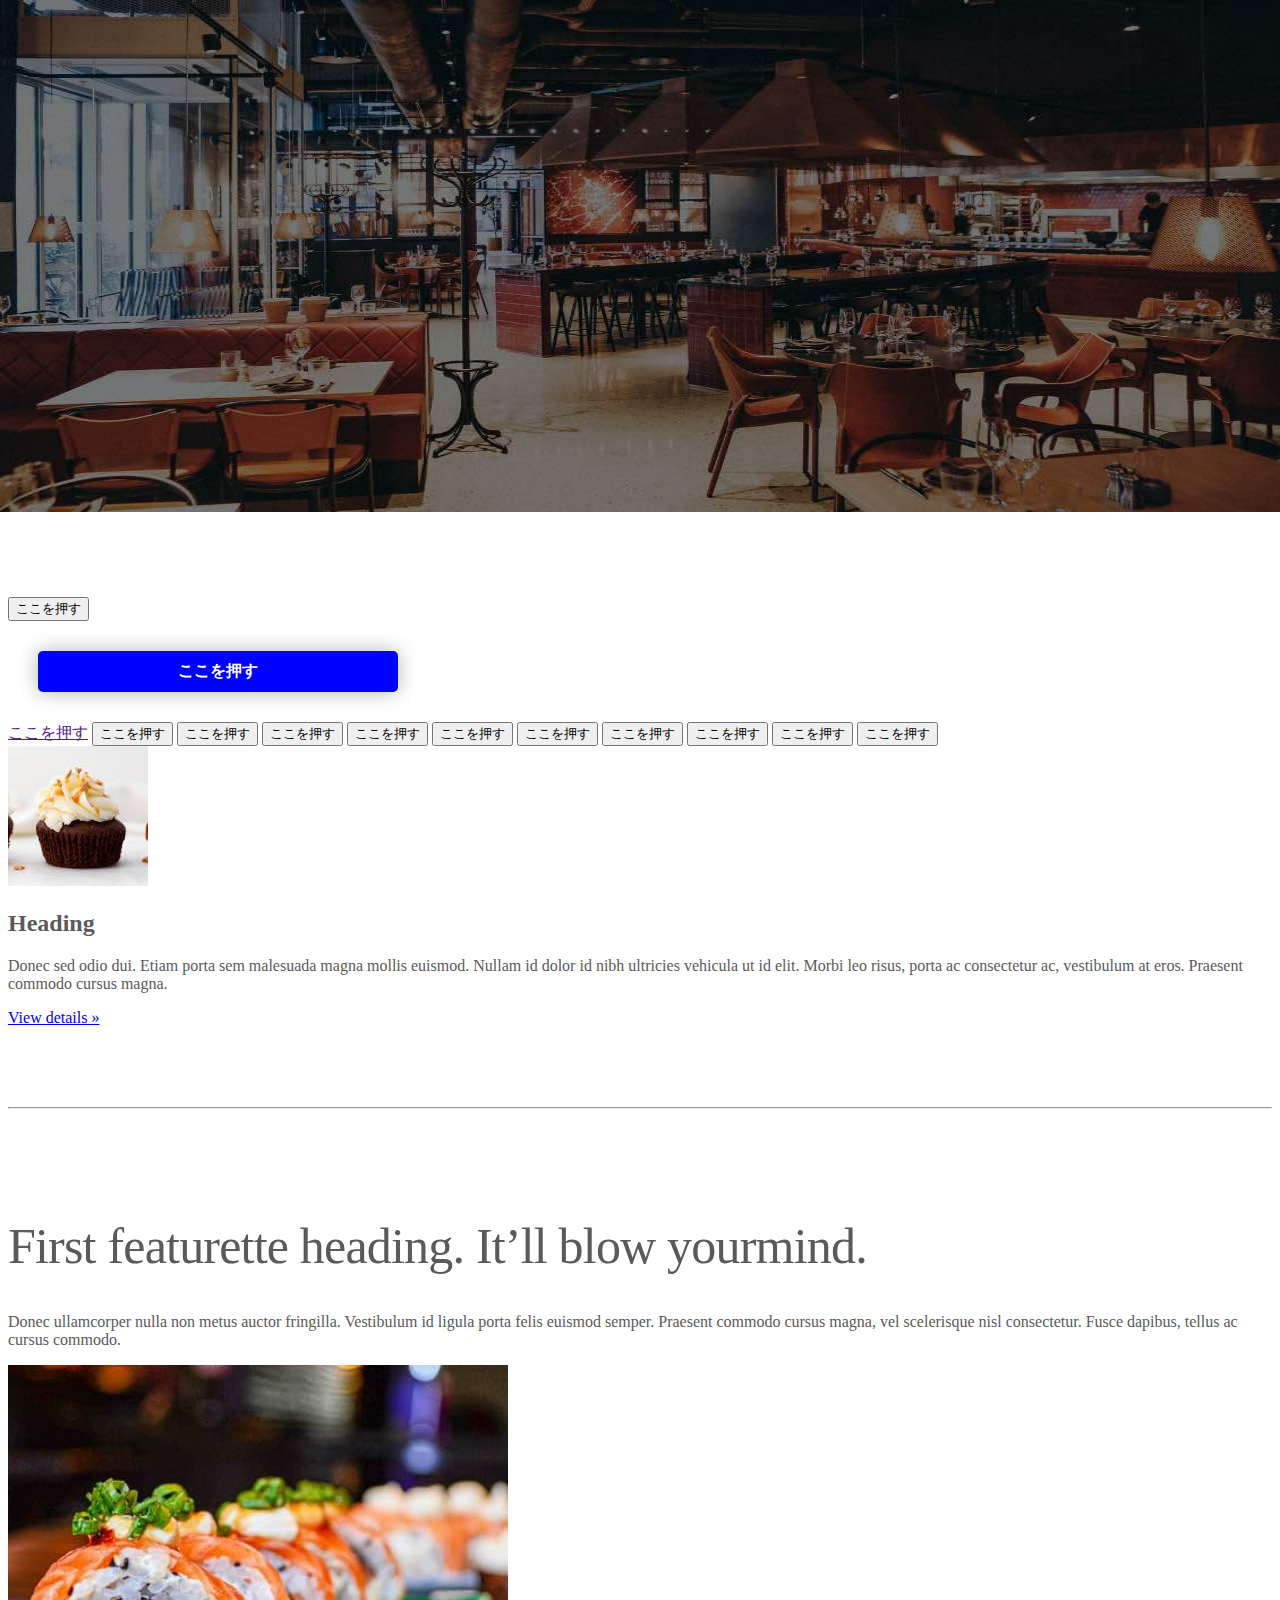
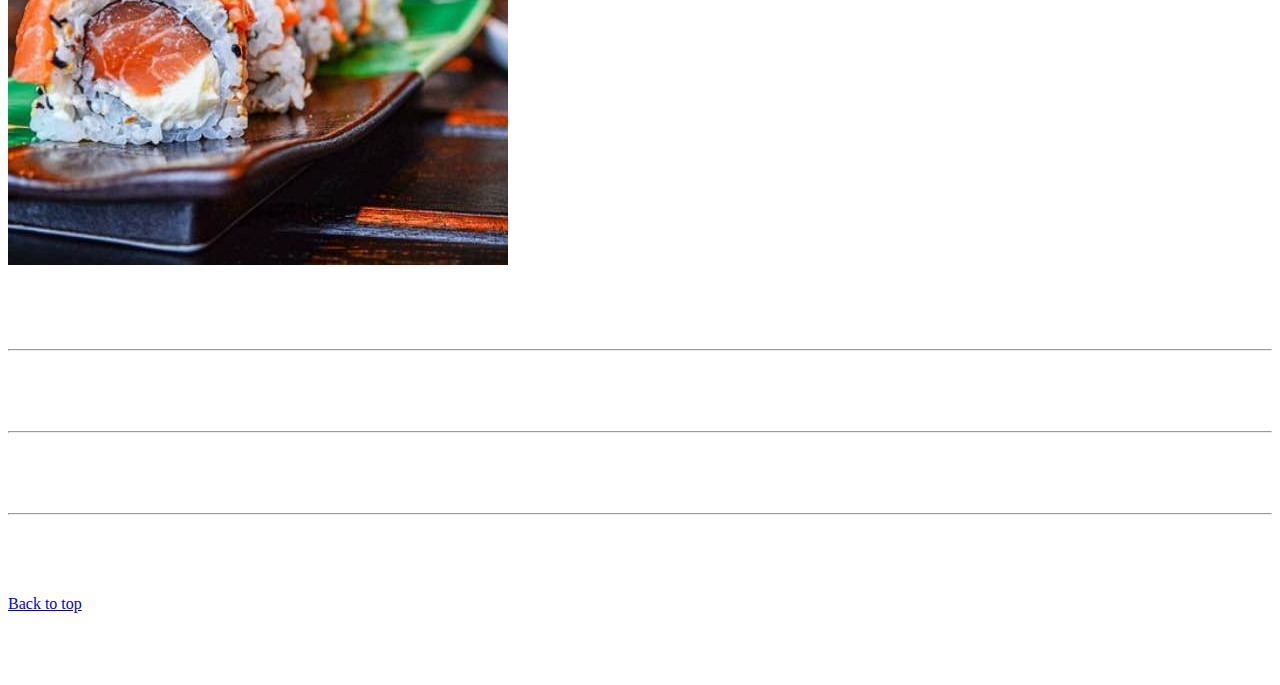
<file: kadai_004/index_for_student.html>
<!doctype html>
<html lang="en">
  <head>
    <meta charset="utf-8">
    <meta name="viewport" content="width=device-width, initial-scale=1">
    <meta name="description" content="">
    <meta name="author" content="Mark Otto, Jacob Thornton, and Bootstrap contributors">
    <meta name="generator" content="Hugo 0.79.0">
    <title>Carousel Template · Bootstrap v5.0</title>
    <link rel="canonical" href="https://getbootstrap.com/docs/5.0/examples/carousel/">
    <!-- ************************************************ bootstrap.min.cssの読み込み -->
    <link href="https://cdn.jsdelivr.net/npm/bootstrap@5.0.0-beta1/dist/css/bootstrap.min.css" rel="stylesheet" integrity="sha384-giJF6kkoqNQ00vy+HMDP7azOuL0xtbfIcaT9wjKHr8RbDVddVHyTfAAsrekwKmP1" crossorigin="anonymous">
    <!-- ************************************************ carousel.cssの読み込み -->
    <link href="carousel.css" rel="stylesheet">
    <!-- ************************************************ bootstrap.bundle.min.jsの読み込み -->
    <script src="https://cdn.jsdelivr.net/npm/bootstrap@5.0.0-beta1/dist/js/bootstrap.bundle.min.js" integrity="sha384-ygbV9kiqUc6oa4msXn9868pTtWMgiQaeYH7/t7LECLbyPA2x65Kgf80OJFdroafW" crossorigin="anonymous" defer></script>
  </head>
  <body>
    <main>
      <!-- ************************************************ カールセル開始 -->
      <!-- <div id="myCarousel" class="carousel slide" data-bs-ride="carousel"> -->
      <div id="myCarousel" class="carousel slide" data-bs-ride="carousel">
        <!-- <div class="carousel-inner"> -->
        <div class="carousel-inner">
          <!-- <div class="carousel-item active"> -->
          <div class="carousel-item active">
            <img src="img/top_1.jpg" alt="サンプル画像1">
            <div class="container">
              <!-- <div class="carousel-caption"> -->
              <div class="carousel-caption">
                <h1>Example headline.</h1>
                <p>Cras justo odio, dapibus ac facilisis in, egestas eget quam. Donec id elit non mi porta gravida at eget
                  metus. Nullam id dolor id nibh ultricies vehicula ut id elit.</p>
                <!-- <p><a class="btn btn-lg btn-primary" href="#" role="button">Sign up today</a></p> -->
                <p><a class="btn btn-lg btn-primary" href="#" role="button">Sign up today</a></p>
              </div>
            </div>
          </div>
        </div>
      </div>
      <!-- ************************************************ カールセル終了 -->

      <div class="container">

        <style>
          .button-test{
            /* パティング(余白)上下10px 左右30px */
            padding: 10px 30px;
            /* ボタンの幅 */
            width: 300px;
            /* 背景色　青 */
            background-color: blue;
            /* フォント色　白 */
            color: white;
            /* テキスト中央揃え */
            text-align:center;
            /* フォントを太く */
            font-weight: bold;
            /* ボタンの角を丸める */
            border-radius: 5px;
            /* 上下左右方向の余白外側30px */
            margin: 30px;
            /* ボタンの影 */
            box-shadow: 0 0 20px 0 rgba(0, 0, 0, 30%);
          }


        </style>

        <!-- buttonテスト -->
        <button class="btn btn-primary btn-lg shadow">ここを押す</button>
        <div class="button-test">ここを押す</div>
        <a href="" class="btn btn-info btn-sm shadow">ここを押す</a>

        <!-- ここから追加部分 -->      
        <button class="btn btn-primary">ここを押す</button>
        <button class="btn btn-secondary btn-lg">ここを押す</button>
        <button class="btn btn-success btn-sm">ここを押す</button>
        <button class="btn btn-danger shadow">ここを押す</button>
        <button class="btn btn-warning shadow-lg">ここを押す</button>
        <button class="btn btn-outline-info">ここを押す</button>
        <button class="btn btn-outline-danger btn-lg">ここを押す</button>
        <button class="btn btn-outline-dark btn-sm">ここを押す</button>
        <button class="btn btn-outline-primary shado-sm">ここを押す</button>
        <button type="button" class="btn btn-link">ここを押す</button>
        <!-- ここまで -->

      </div>
      <!-- <div class="container marketing"> -->
      <div class="">
        <!-- <div class="row"> -->
        <div class="">
          <!-- <div class="col-lg-4"> -->
          <div class="">
            <img src="img/cake.jpg" class="rounded-circle" alt="サンプル画像2">
            <h2>Heading</h2>
            <p>Donec sed odio dui. Etiam porta sem malesuada magna mollis euismod. Nullam id dolor id nibh ultricies
              vehicula ut id elit. Morbi leo risus, porta ac consectetur ac, vestibulum at eros. Praesent commodo cursus
              magna.</p>
            <!-- <p><a class="btn btn-secondary" href="#" role="button">View details &raquo;</a></p> -->
            <p><a class="" href="#" role="button">View details &raquo;</a></p>
          </div>
        </div>
        <hr class="featurette-divider">
        <!-- <div class="row"> -->
        <div class="">
          <!-- <div class="col-md-7"> -->
          <div class="">
            <!-- <h2 class="featurette-heading">First featurette heading. <span class="text-muted">It’ll blow yourmind.</span> -->
            <h2 class="featurette-heading">First featurette heading. <span class="">It’ll blow yourmind.</span></h2>
            <!-- <p class="lead">Donec ullamcorper nulla non metus auctor fringilla. Vestibulum id ligula porta felis
              euismod
              semper. Praesent commodo cursus magna, vel scelerisque nisl consectetur. Fusce dapibus, tellus ac cursus
              commodo.</p> -->
            <p class="">
              Donec ullamcorper nulla non metus auctor fringilla. Vestibulum id ligula porta felis
              euismod
              semper. Praesent commodo cursus magna, vel scelerisque nisl consectetur. Fusce dapibus, tellus ac cursus
              commodo.
            </p>
          </div>
          <!-- <div class="col-md-5"> -->
          <div class="">
            <!-- <img src="img/sushi.jpg" class="img-fluid" alt=""> -->
            <img src="img/sushi.jpg" class="" alt="サンプル画像3">
          </div>
        </div>
        <hr class="featurette-divider">
        <!-- ここにもう一つ左右を反転させたものを作ります。 -->
        <hr class="featurette-divider">
        <!-- ここにもう一つ左右を反転させたものを作ります。 -->
        <hr class="featurette-divider">
        <footer class="container">
          <!-- <p class="float-end"><a href="#">Back to top</a></p> -->
          <p class=""><a href="#">Back to top</a></p>
        </footer>
      </div>
    </main>
  </body>

</html>
</file>
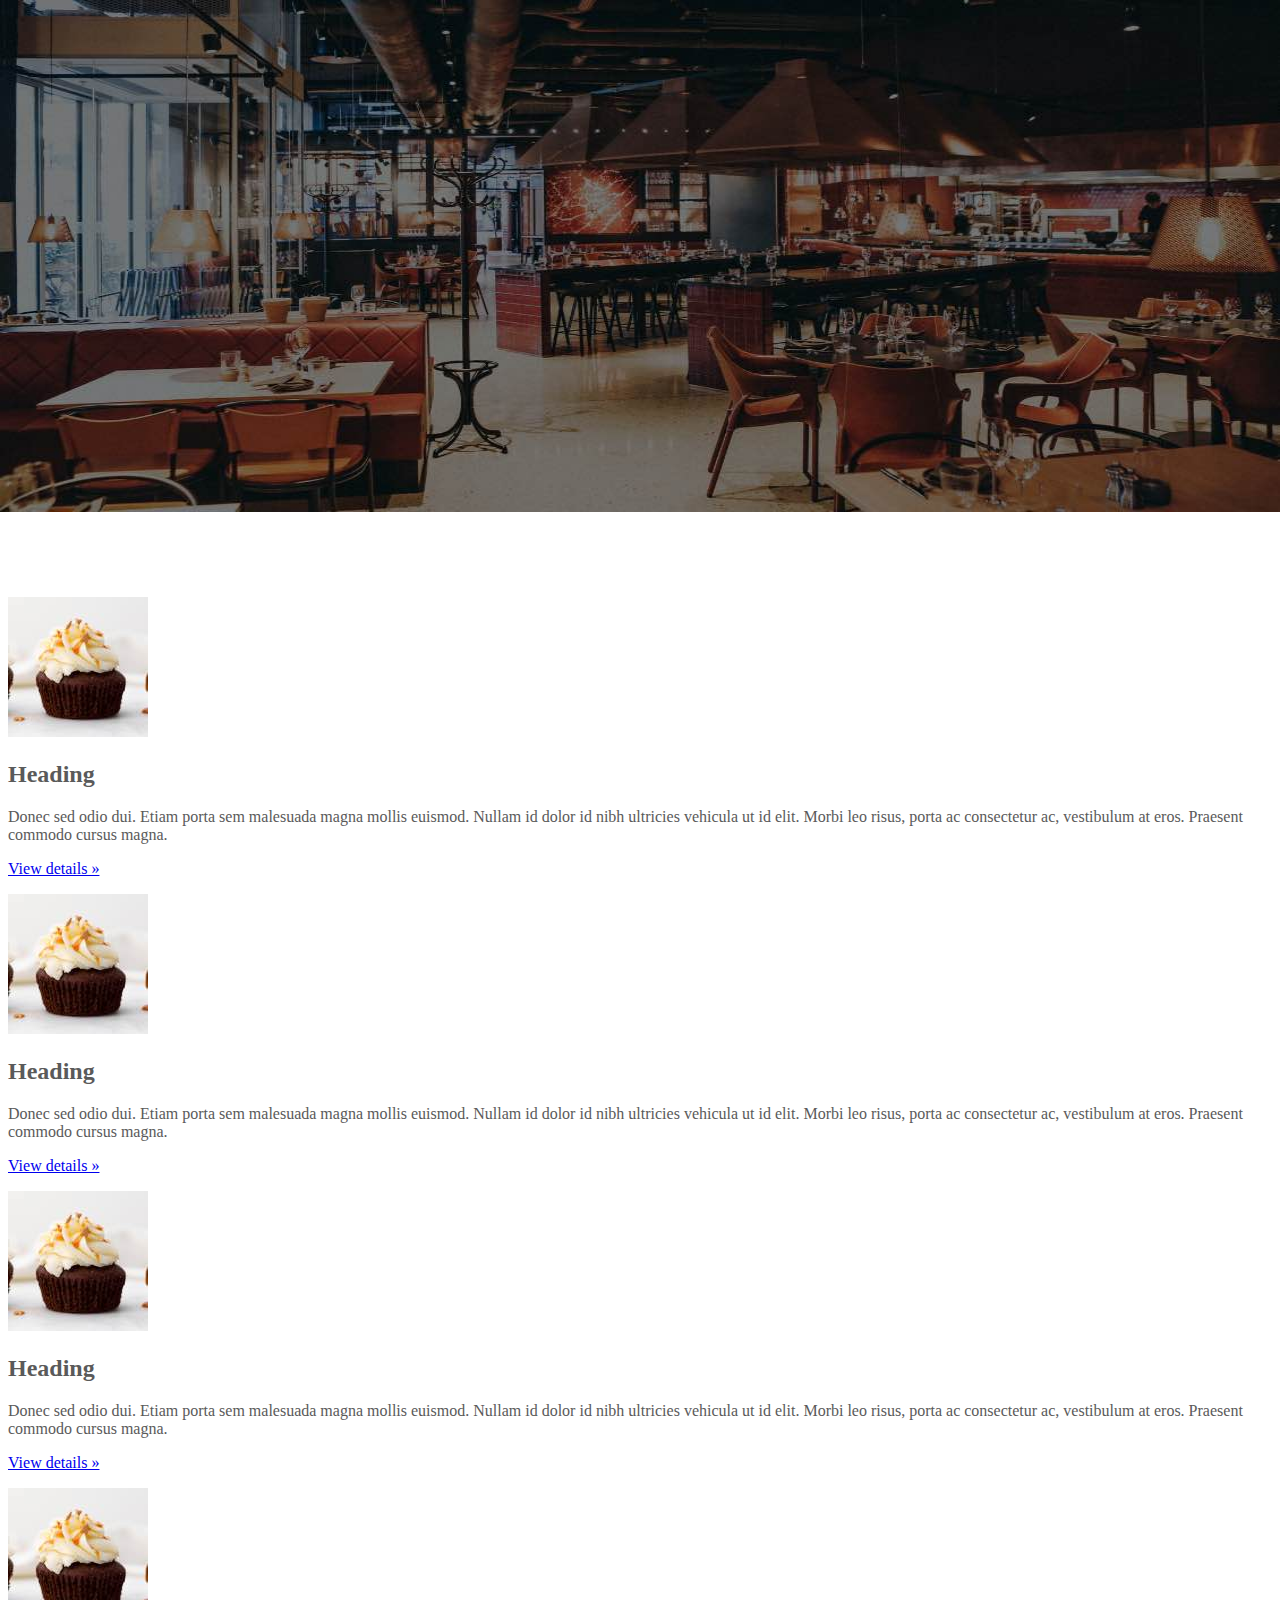
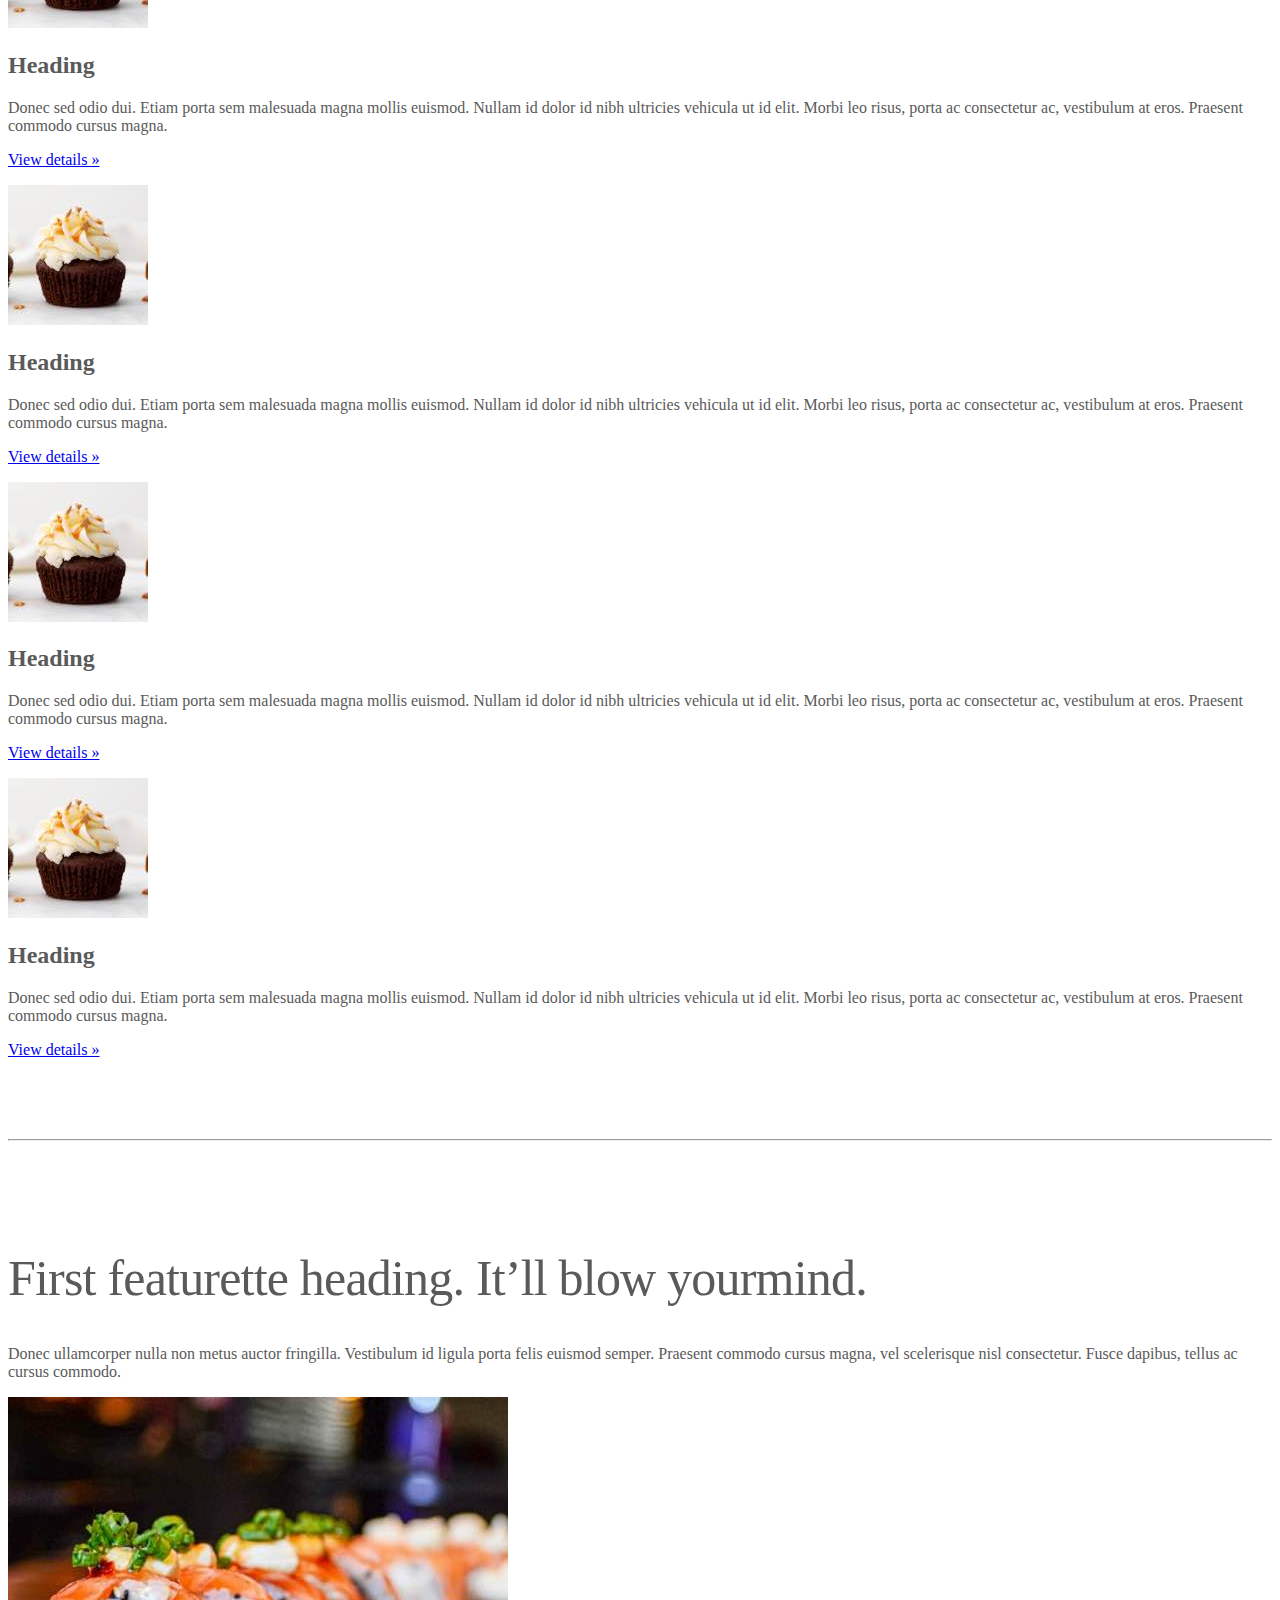
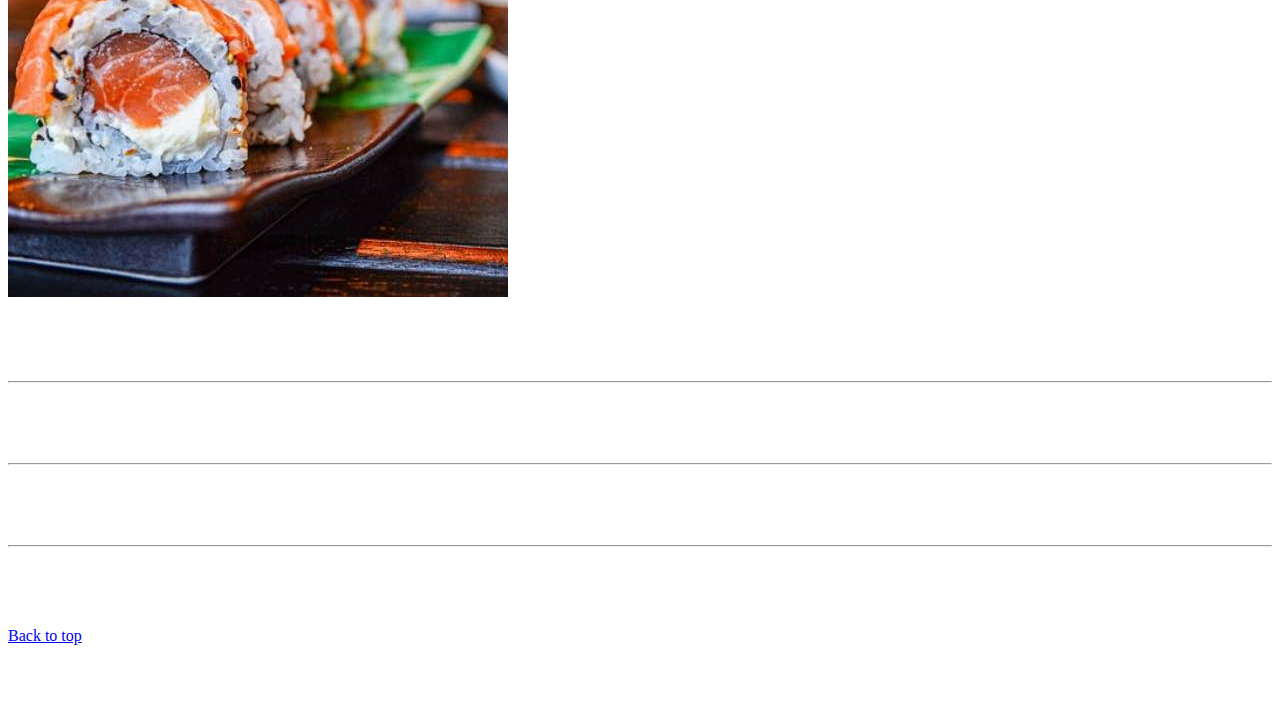
<file: kadai_005/index_for_student.html>
<!doctype html>
<html lang="en">
  <head>
    <meta charset="utf-8">
    <meta name="viewport" content="width=device-width, initial-scale=1">
    <meta name="description" content="">
    <meta name="author" content="Mark Otto, Jacob Thornton, and Bootstrap contributors">
    <meta name="generator" content="Hugo 0.79.0">
    <title>Carousel Template · Bootstrap v5.0</title>
    <link rel="canonical" href="https://getbootstrap.com/docs/5.0/examples/carousel/">
    <!-- ************************************************ bootstrap.min.cssの読み込み -->
    <link href="https://cdn.jsdelivr.net/npm/bootstrap@5.0.0-beta1/dist/css/bootstrap.min.css" rel="stylesheet" integrity="sha384-giJF6kkoqNQ00vy+HMDP7azOuL0xtbfIcaT9wjKHr8RbDVddVHyTfAAsrekwKmP1" crossorigin="anonymous">
    <!-- ************************************************ carousel.cssの読み込み -->
    <link href="carousel.css" rel="stylesheet">
    <!-- ************************************************ bootstrap.bundle.min.jsの読み込み -->
    <script src="https://cdn.jsdelivr.net/npm/bootstrap@5.0.0-beta1/dist/js/bootstrap.bundle.min.js" integrity="sha384-ygbV9kiqUc6oa4msXn9868pTtWMgiQaeYH7/t7LECLbyPA2x65Kgf80OJFdroafW" crossorigin="anonymous" defer></script>
  </head>
  <body>
    <main>
      <!-- ************************************************ カールセル開始 -->
      <!-- <div id="myCarousel" class="carousel slide" data-bs-ride="carousel"> -->
      <div id="myCarousel" class="carousel slide" data-bs-ride="carousel">
        <!-- <div class="carousel-inner"> -->
        <div class="carousel-inner">
          <!-- <div class="carousel-item active"> -->
          <div class="carousel-item active">
            <img src="img/top_1.jpg" alt="サンプル画像1">
            <div class="container">
              <!-- <div class="carousel-caption"> -->
              <div class="carousel-caption">
                <h1>Example headline.</h1>
                <p>Cras justo odio, dapibus ac facilisis in, egestas eget quam. Donec id elit non mi porta gravida at eget
                  metus. Nullam id dolor id nibh ultricies vehicula ut id elit.</p>
                <!-- <p><a class="btn btn-lg btn-primary" href="#" role="button">Sign up today</a></p> -->
                <p><a class="btn btn-lg btn-primary" href="#" role="button">Sign up today</a></p>
              </div>
            </div>
          </div>
        </div>
      </div>
      <!-- ************************************************ カールセル終了 -->

      <div class="container">
        <div class="row">
          <div class="col-md-2 col-6 text-center">
            <!-- start col-md-4 -->
            <img src="img/cake.jpg" class="rounded-circle" alt="サンプル画像2">

            <h2>Heading</h2>
            <p>
              Donec sed odio dui. Etiam porta sem malesuada magna mollis 
              euismod. Nullam id dolor id nibh ultricies vehicula ut id elit. 
              Morbi leo risus, porta ac consectetur ac, vestibulum at eros. 
              Praesent commodo cursus magna.
            </p>
            <p><a class="btn btn-secondary" href="#" role="button">View details &raquo;</a></p>
          </div>
          <div class="col-md-2  col-6 text-center">
            <!-- start col-md-4 -->
            <img src="img/cake.jpg" class="rounded-circle" alt="サンプル画像2">

            <h2>Heading</h2>
            <p>
              Donec sed odio dui. Etiam porta sem malesuada magna mollis 
              euismod. Nullam id dolor id nibh ultricies vehicula ut id elit. 
              Morbi leo risus, porta ac consectetur ac, vestibulum at eros. 
              Praesent commodo cursus magna.
            </p>
            <p><a class="btn btn-secondary" href="#" role="button">View details &raquo;</a></p>
          </div>
          <div class="col-md-2  col-6 text-center">
            <!-- start col-md-4 -->
            <img src="img/cake.jpg" class="rounded-circle" alt="サンプル画像2">

            <h2>Heading</h2>
            <p>
              Donec sed odio dui. Etiam porta sem malesuada magna mollis 
              euismod. Nullam id dolor id nibh ultricies vehicula ut id elit. 
              Morbi leo risus, porta ac consectetur ac, vestibulum at eros. 
              Praesent commodo cursus magna.
            </p>
            <p><a class="btn btn-secondary" href="#" role="button">View details &raquo;</a></p>
          </div>
          <div class="col-md-2 col-6 text-center">
            <!-- start col-md-4 -->
            <img src="img/cake.jpg" class="rounded-circle" alt="サンプル画像2">

            <h2>Heading</h2>
            <p>
              Donec sed odio dui. Etiam porta sem malesuada magna mollis 
              euismod. Nullam id dolor id nibh ultricies vehicula ut id elit. 
              Morbi leo risus, porta ac consectetur ac, vestibulum at eros. 
              Praesent commodo cursus magna.
            </p>
            <p><a class="btn btn-secondary" href="#" role="button">View details &raquo;</a></p>
          </div>
          <div class="col-md-2 col-6 text-center">
            <!-- start col-md-4 -->
            <img src="img/cake.jpg" class="rounded-circle" alt="サンプル画像2">

            <h2>Heading</h2>
            <p>
              Donec sed odio dui. Etiam porta sem malesuada magna mollis 
              euismod. Nullam id dolor id nibh ultricies vehicula ut id elit. 
              Morbi leo risus, porta ac consectetur ac, vestibulum at eros. 
              Praesent commodo cursus magna.
            </p>
            <p><a class="btn btn-secondary" href="#" role="button">View details &raquo;</a></p>
          </div>
          <div class="col-md-2 col-6 text-center">
            <!-- start col-md-4 -->
            <img src="img/cake.jpg" class="rounded-circle" alt="サンプル画像2">

            <h2>Heading</h2>
            <p>
              Donec sed odio dui. Etiam porta sem malesuada magna mollis 
              euismod. Nullam id dolor id nibh ultricies vehicula ut id elit. 
              Morbi leo risus, porta ac consectetur ac, vestibulum at eros. 
              Praesent commodo cursus magna.
            </p>
            <p><a class="btn btn-secondary" href="#" role="button">View details &raquo;</a></p>
          </div>
        </div>
      </div>


      <!-- <div class="container marketing"> -->
      <div class="">
        <!-- <div class="row"> -->
        <div class="">
          <!-- <div class="col-lg-4"> -->
          <div class="">
            <img src="img/cake.jpg" class="rounded-circle" alt="サンプル画像2">
            <h2>Heading</h2>
            <p>Donec sed odio dui. Etiam porta sem malesuada magna mollis euismod. Nullam id dolor id nibh ultricies
              vehicula ut id elit. Morbi leo risus, porta ac consectetur ac, vestibulum at eros. Praesent commodo cursus
              magna.</p>
            <!-- <p><a class="btn btn-secondary" href="#" role="button">View details &raquo;</a></p> -->
            <p><a class="" href="#" role="button">View details &raquo;</a></p>
          </div>
        </div>
        <hr class="featurette-divider">
        <!-- <div class="row"> -->
        <div class="">
          <!-- <div class="col-md-7"> -->
          <div class="">
            <!-- <h2 class="featurette-heading">First featurette heading. <span class="text-muted">It’ll blow yourmind.</span> -->
            <h2 class="featurette-heading">First featurette heading. <span class="">It’ll blow yourmind.</span></h2>
            <!-- <p class="lead">Donec ullamcorper nulla non metus auctor fringilla. Vestibulum id ligula porta felis
              euismod
              semper. Praesent commodo cursus magna, vel scelerisque nisl consectetur. Fusce dapibus, tellus ac cursus
              commodo.</p> -->
            <p class="">
              Donec ullamcorper nulla non metus auctor fringilla. Vestibulum id ligula porta felis
              euismod
              semper. Praesent commodo cursus magna, vel scelerisque nisl consectetur. Fusce dapibus, tellus ac cursus
              commodo.
            </p>
          </div>
          <!-- <div class="col-md-5"> -->
          <div class="">
            <!-- <img src="img/sushi.jpg" class="img-fluid" alt=""> -->
            <img src="img/sushi.jpg" class="" alt="サンプル画像3">
          </div>
        </div>
        <hr class="featurette-divider">
        <!-- ここにもう一つ左右を反転させたものを作ります。 -->
        <hr class="featurette-divider">
        <!-- ここにもう一つ左右を反転させたものを作ります。 -->
        <hr class="featurette-divider">
        <footer class="container">
          <!-- <p class="float-end"><a href="#">Back to top</a></p> -->
          <p class=""><a href="#">Back to top</a></p>
        </footer>
      </div>
    </main>
  </body>

</html>
</file>
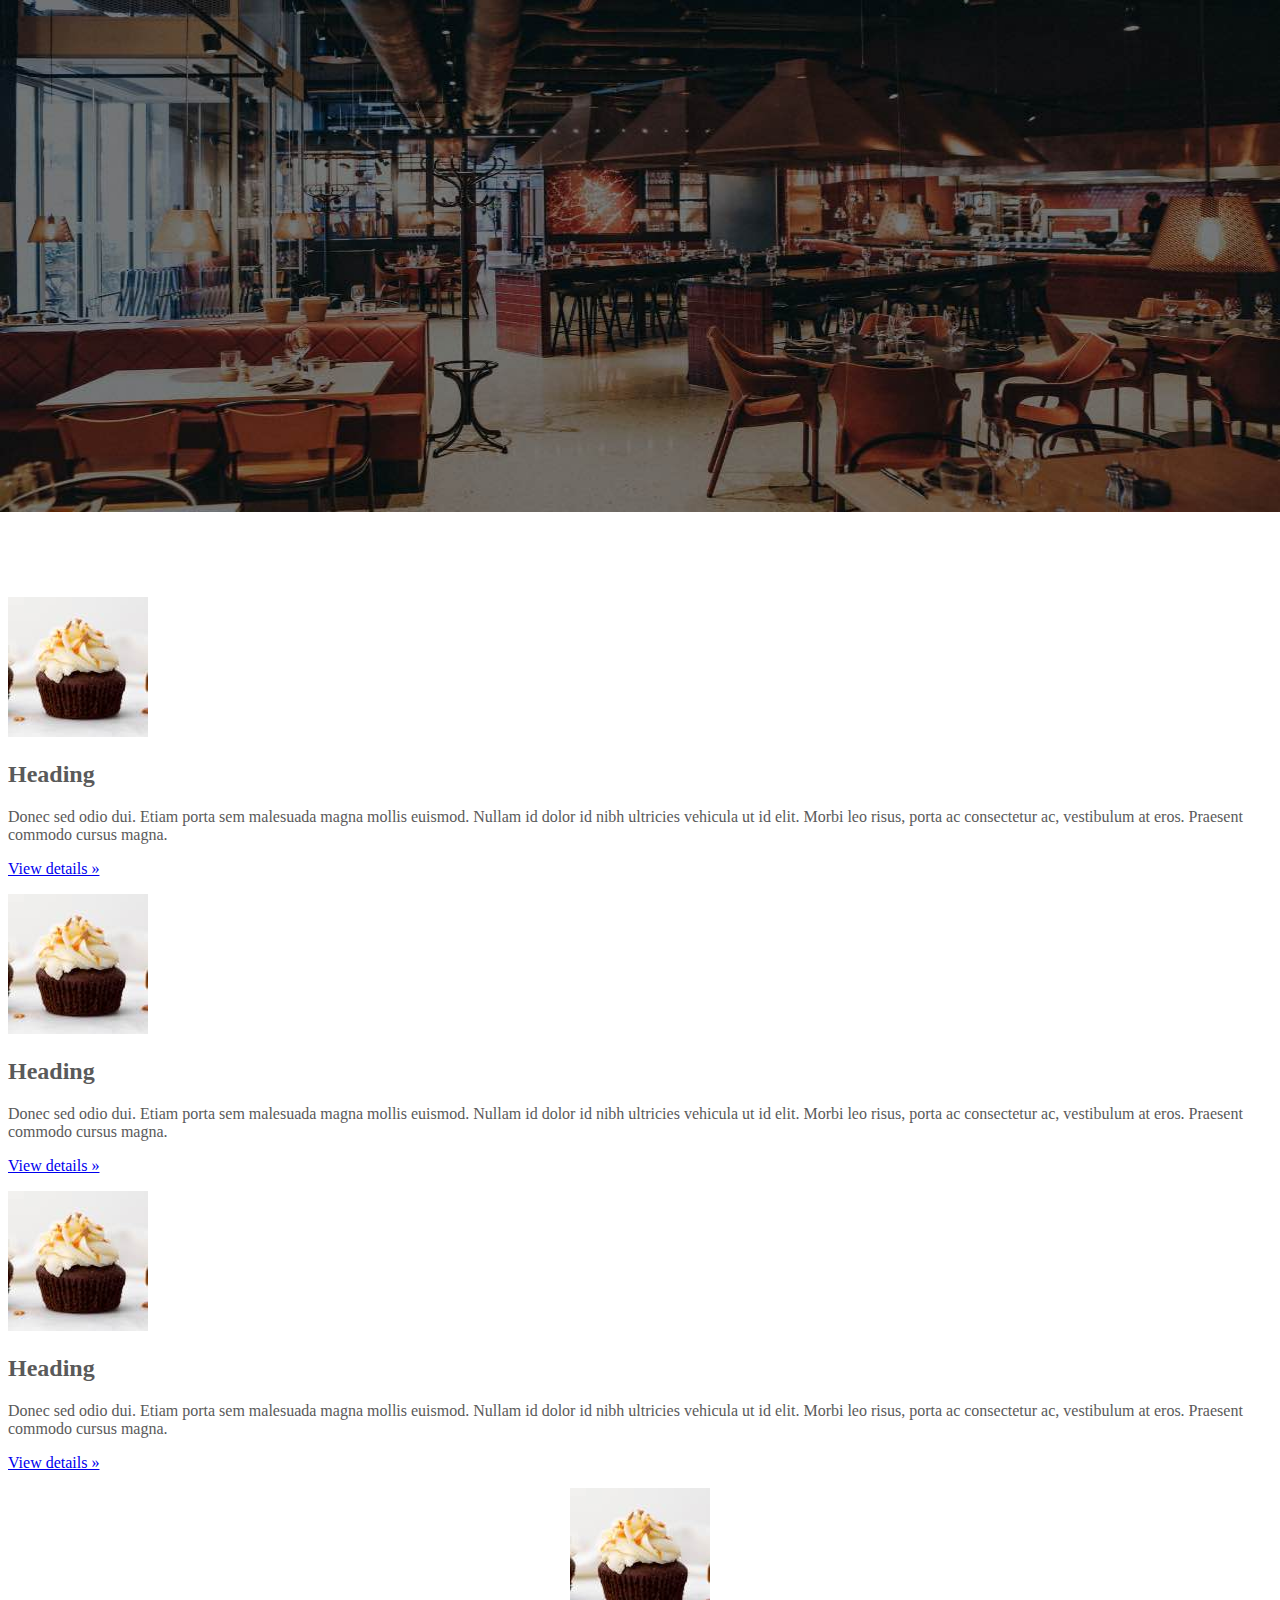
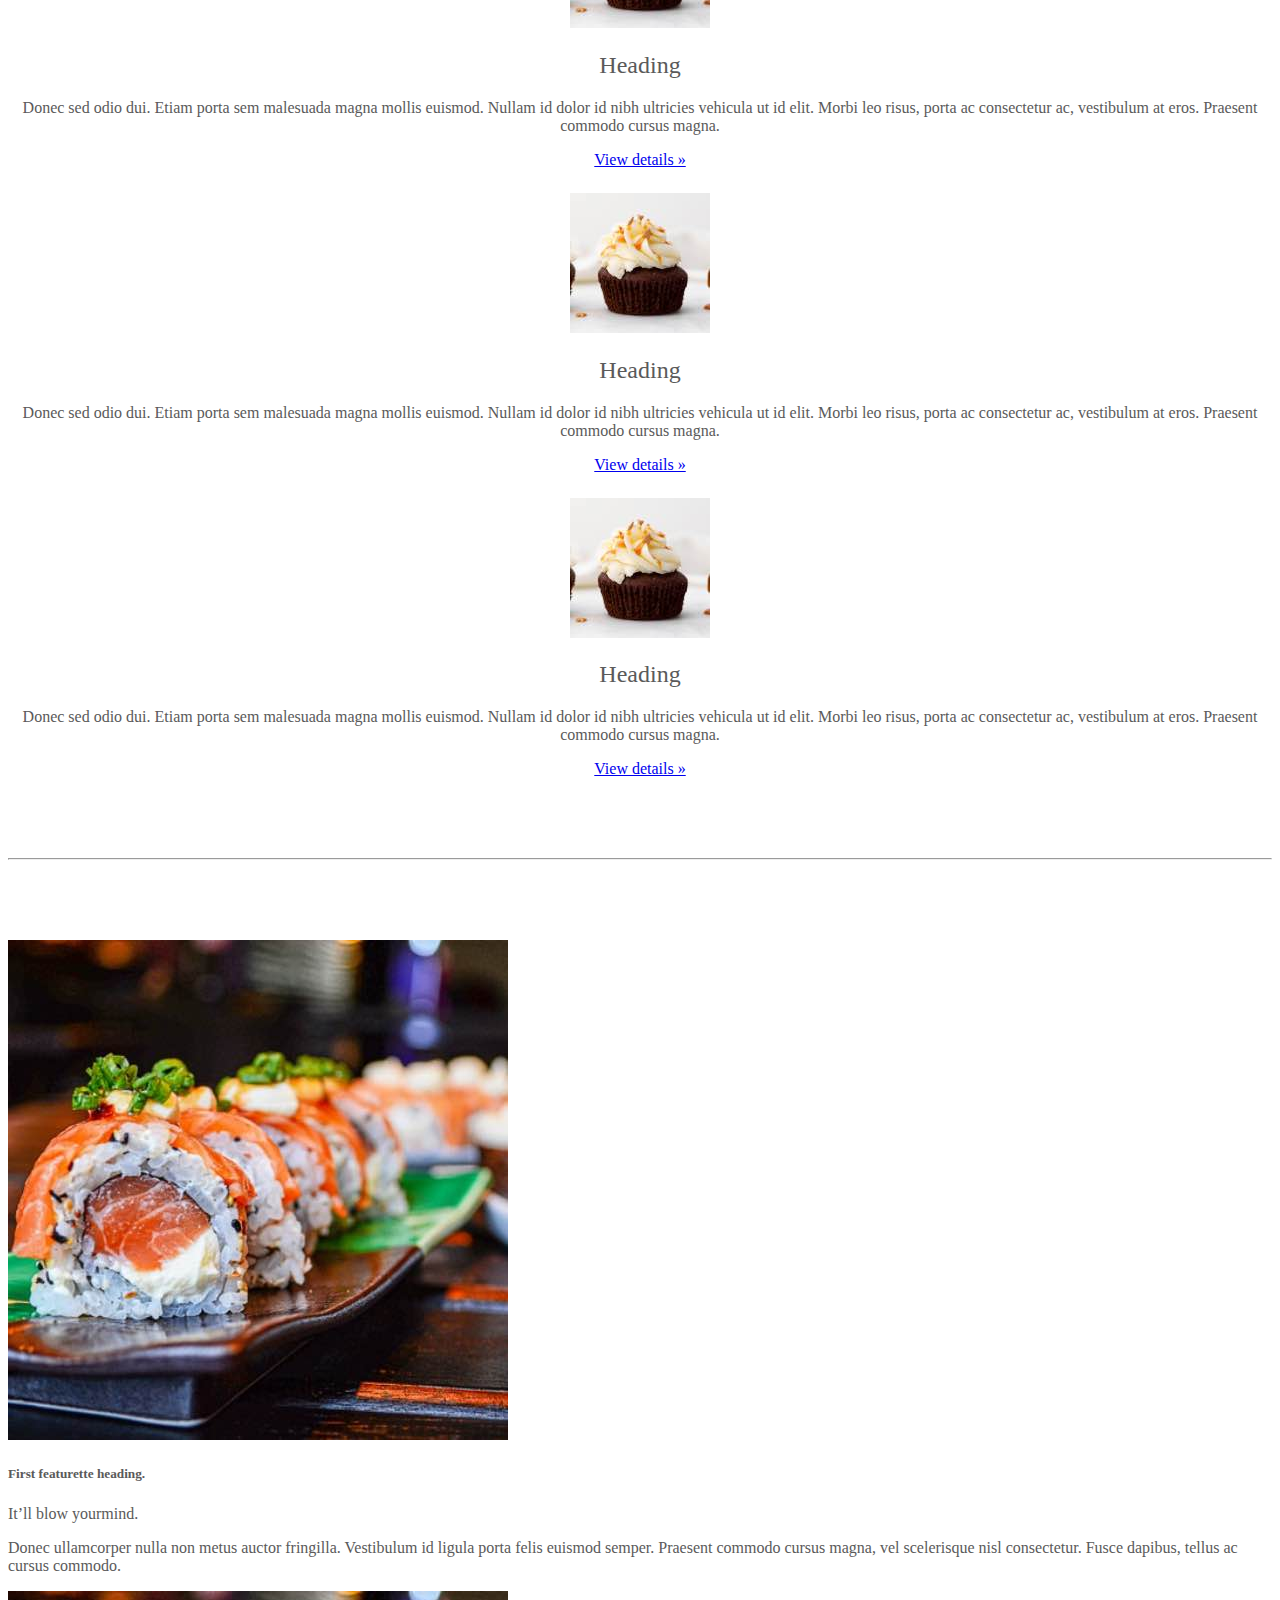
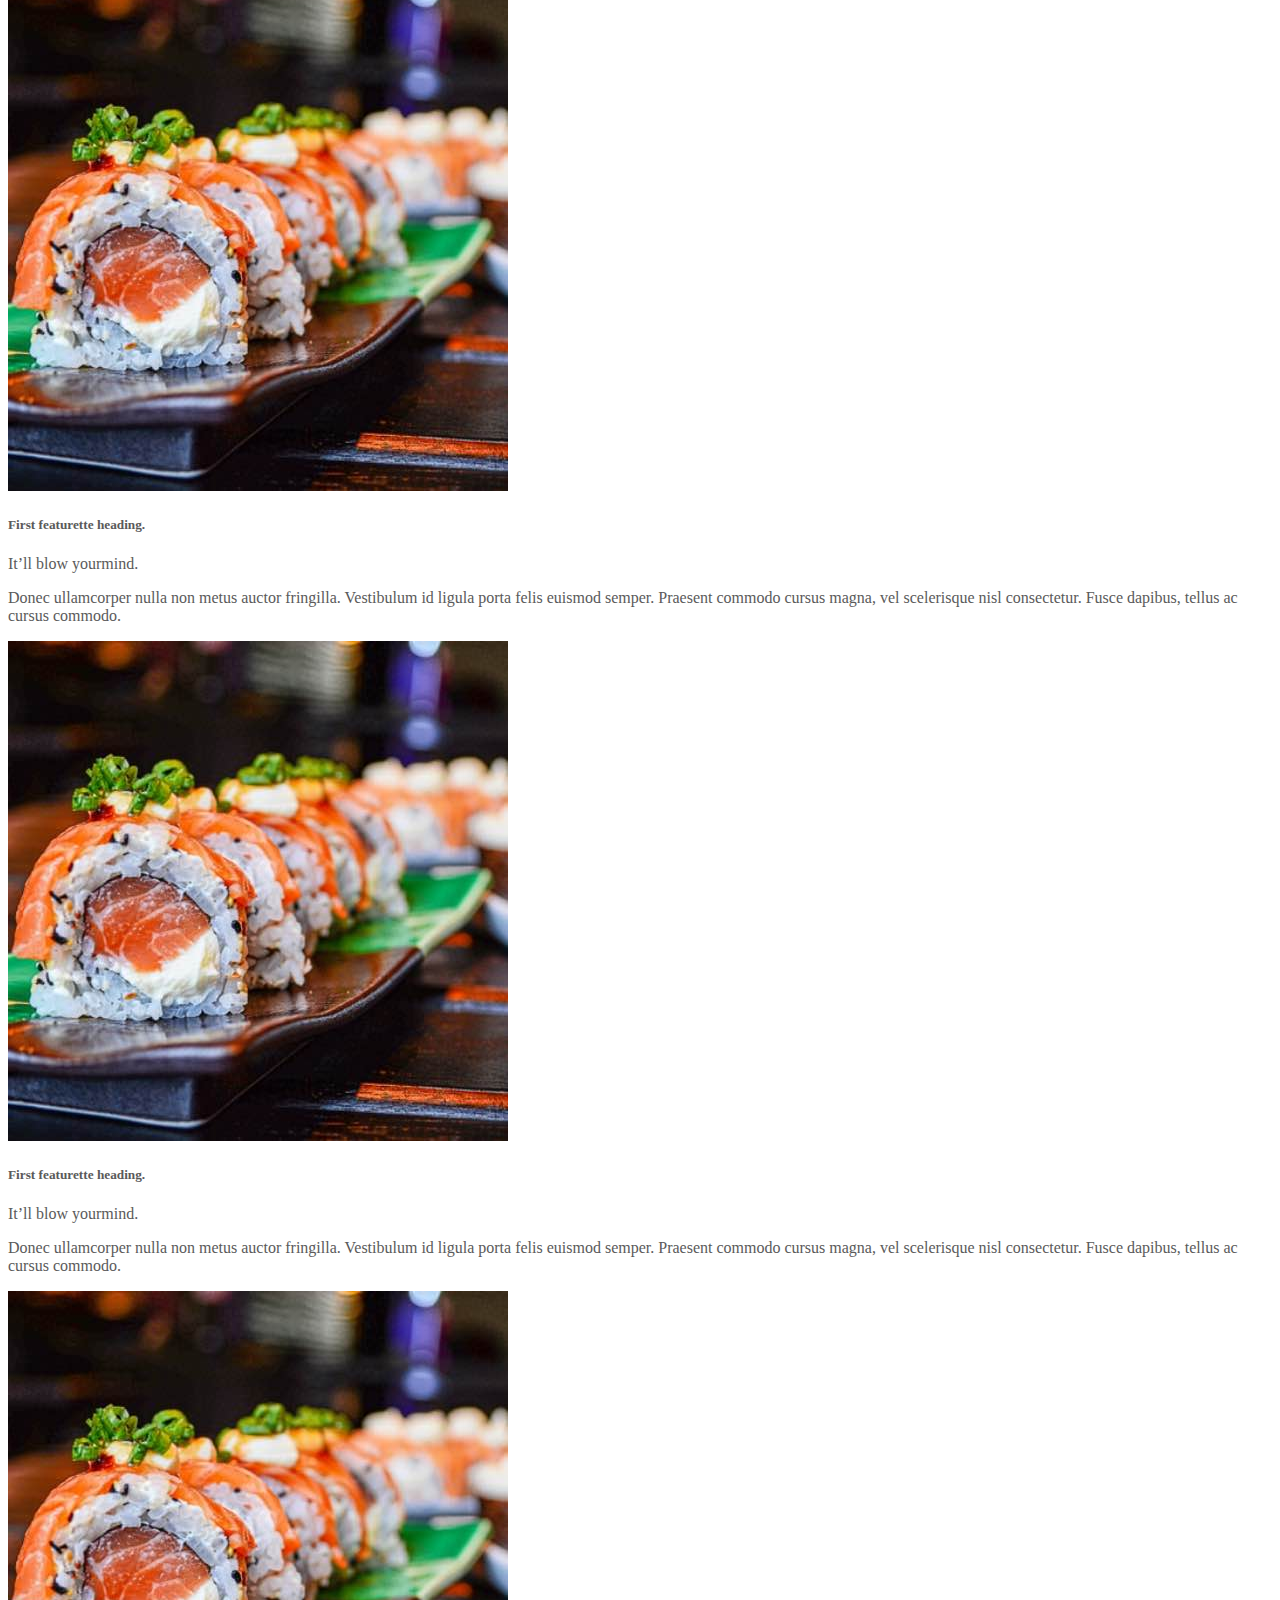
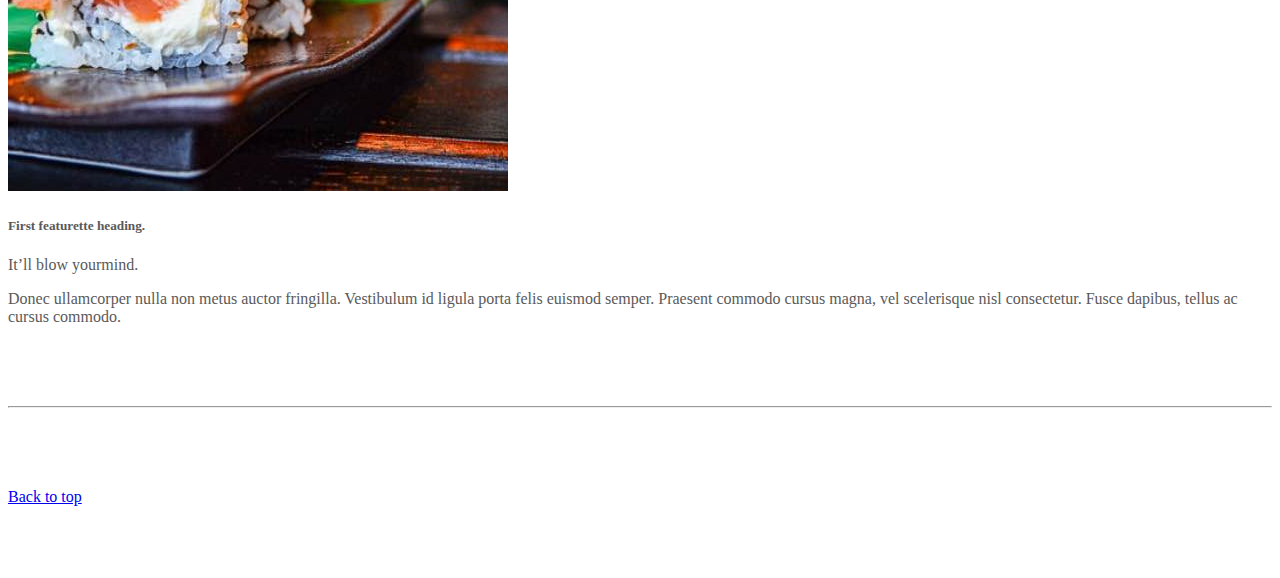
<file: kadai_006/index_for_student.html>
<!doctype html>
<html lang="en">
  <head>
    <meta charset="utf-8">
    <meta name="viewport" content="width=device-width, initial-scale=1">
    <meta name="description" content="">
    <meta name="author" content="Mark Otto, Jacob Thornton, and Bootstrap contributors">
    <meta name="generator" content="Hugo 0.79.0">
    <title>Carousel Template · Bootstrap v5.0</title>
    <link rel="canonical" href="https://getbootstrap.com/docs/5.0/examples/carousel/">
    <!-- ************************************************ bootstrap.min.cssの読み込み -->
    <link href="https://cdn.jsdelivr.net/npm/bootstrap@5.0.0-beta1/dist/css/bootstrap.min.css" rel="stylesheet" integrity="sha384-giJF6kkoqNQ00vy+HMDP7azOuL0xtbfIcaT9wjKHr8RbDVddVHyTfAAsrekwKmP1" crossorigin="anonymous">
    <!-- ************************************************ carousel.cssの読み込み -->
    <link href="carousel.css" rel="stylesheet">
    <!-- ************************************************ bootstrap.bundle.min.jsの読み込み -->
    <script src="https://cdn.jsdelivr.net/npm/bootstrap@5.0.0-beta1/dist/js/bootstrap.bundle.min.js" integrity="sha384-ygbV9kiqUc6oa4msXn9868pTtWMgiQaeYH7/t7LECLbyPA2x65Kgf80OJFdroafW" crossorigin="anonymous" defer></script>
  </head>
  <body>
    <main>
      <!-- ************************************************ カールセル開始 -->
      <!-- <div id="myCarousel" class="carousel slide" data-bs-ride="carousel"> -->
      <div id="myCarousel" class="carousel slide" data-bs-ride="carousel">
        <!-- <div class="carousel-inner"> -->
        <div class="carousel-inner">
          <!-- <div class="carousel-item active"> -->
          <div class="carousel-item active">
            <img src="img/top_1.jpg" alt="サンプル画像1">
            <div class="container">
              <!-- <div class="carousel-caption"> -->
              <div class="carousel-caption">
                <h1>Example headline.</h1>
                <p>Cras justo odio, dapibus ac facilisis in, egestas eget quam. Donec id elit non mi porta gravida at eget
                  metus. Nullam id dolor id nibh ultricies vehicula ut id elit.</p>
                <!-- <p><a class="btn btn-lg btn-primary" href="#" role="button">Sign up today</a></p> -->
                <p><a class="btn btn-lg btn-primary" href="#" role="button">Sign up today</a></p>
              </div>
            </div>
          </div>
        </div>
      </div>
      <!-- ************************************************ カールセル終了 -->

      <!-- <div class="container">

        <style>
          .button-test{
            /* パティング(余白)上下10px 左右30px */
            padding: 10px 30px;
            /* ボタンの幅 */
            width: 300px;
            /* 背景色　青 */
            background-color: blue;
            /* フォント色　白 */
            color: white;
            /* テキスト中央揃え */
            text-align:center;
            /* フォントを太く */
            font-weight: bold;
            /* ボタンの角を丸める */
            border-radius: 5px;
            /* 上下左右方向の余白外側30px */
            margin: 30px;
            /* ボタンの影 */
            box-shadow: 0 0 20px 0 rgba(0, 0, 0, 30%);
          }


        </style> -->

        <!-- buttonテスト -->
        <!-- <button class="btn btn-primary btn-lg shadow">ここを押す</button>
        <div class="button-test">ここを押す</div>
        <a href="" class="btn btn-info btn-sm shadow">ここを押す</a>

      </div> -->

      <div class="container">
        <div class="row">
          <div class="col-md-4 text-center">
            <!-- start col-md-4 -->
            <img src="img/cake.jpg" class="rounded-circle" alt="サンプル画像2">

            <h2>Heading</h2>
            <p>
              Donec sed odio dui. Etiam porta sem malesuada magna mollis 
              euismod. Nullam id dolor id nibh ultricies vehicula ut id elit. 
              Morbi leo risus, porta ac consectetur ac, vestibulum at eros. 
              Praesent commodo cursus magna.
            </p>
            <p><a class="btn btn-secondary" href="#" role="button">View details &raquo;</a></p>
          </div>
          <div class="col-md-4 text-center">
            <!-- start col-md-4 -->
            <img src="img/cake.jpg" class="rounded-circle" alt="サンプル画像2">

            <h2>Heading</h2>
            <p>
              Donec sed odio dui. Etiam porta sem malesuada magna mollis 
              euismod. Nullam id dolor id nibh ultricies vehicula ut id elit. 
              Morbi leo risus, porta ac consectetur ac, vestibulum at eros. 
              Praesent commodo cursus magna.
            </p>
            <p><a class="btn btn-secondary" href="#" role="button">View details &raquo;</a></p>
          </div>
          <div class="col-md-4 text-center">
            <!-- start col-md-4 -->
            <img src="img/cake.jpg" class="rounded-circle" alt="サンプル画像2">

            <h2>Heading</h2>
            <p>
              Donec sed odio dui. Etiam porta sem malesuada magna mollis 
              euismod. Nullam id dolor id nibh ultricies vehicula ut id elit. 
              Morbi leo risus, porta ac consectetur ac, vestibulum at eros. 
              Praesent commodo cursus magna.
            </p>
            <p><a class="btn btn-secondary" href="#" role="button">View details &raquo;</a></p>
          </div>
        </div>
      </div>


      <!-- <div class="container marketing"> -->
      <div class="container marketing">
        <!-- <div class="row"> -->
        <div class="row">
          <!-- <div class="col-lg-4"> -->
          <div class="col-lg-4">
            <img src="img/cake.jpg" class="rounded-circle" alt="サンプル画像2">
            <h2>Heading</h2>
            <p>Donec sed odio dui. Etiam porta sem malesuada magna mollis euismod. Nullam id dolor id nibh ultricies
              vehicula ut id elit. Morbi leo risus, porta ac consectetur ac, vestibulum at eros. Praesent commodo cursus
              magna.</p>
            <!-- <p><a class="btn btn-secondary" href="#" role="button">View details &raquo;</a></p> -->
            <p><a class="btn btn-secondary" href="#" role="button">View details &raquo;</a></p>
          </div>
          <!-- <div class="col-lg-4"> -->
            <div class="col-lg-4">
              <img src="img/cake.jpg" class="rounded-circle" alt="サンプル画像2">
              <h2>Heading</h2>
              <p>Donec sed odio dui. Etiam porta sem malesuada magna mollis euismod. Nullam id dolor id nibh ultricies
                vehicula ut id elit. Morbi leo risus, porta ac consectetur ac, vestibulum at eros. Praesent commodo cursus
                magna.</p>
              <!-- <p><a class="btn btn-secondary" href="#" role="button">View details &raquo;</a></p> -->
              <p><a class="btn btn-secondary" href="#" role="button">View details &raquo;</a></p>
            </div>
          <!-- <div class="col-lg-4"> -->
            <div class="col-lg-4">
              <img src="img/cake.jpg" class="rounded-circle" alt="サンプル画像2">
              <h2>Heading</h2>
              <p>Donec sed odio dui. Etiam porta sem malesuada magna mollis euismod. Nullam id dolor id nibh ultricies
                vehicula ut id elit. Morbi leo risus, porta ac consectetur ac, vestibulum at eros. Praesent commodo cursus
                magna.</p>
              <!-- <p><a class="btn btn-secondary" href="#" role="button">View details &raquo;</a></p> -->
              <p><a class="btn btn-secondary" href="#" role="button">View details &raquo;</a></p>
            </div>
        </div>
        <hr class="featurette-divider">
        <!-- rowの設定 -->
        <div class="row row-cols-1 row-cols-md-4 g-4">
          <!-- colの設定 -->
          <div class="col">
            <!-- cardの設定 -->
            <div class="card">
              <!-- 画像の設定 -->
              <img src="img/sushi.jpg" class="card-img-top" alt="サンプル画像3">
              <div class="card-body">
                <!-- 本文の設定 -->
                <h5 class="card-title">First featurette heading. </h2>
                <p class="card-text">It’ll blow yourmind.</p>
                <p class="card-text">
                  Donec ullamcorper nulla non metus auctor fringilla. Vestibulum id ligula porta felis
                  euismod
                  semper. Praesent commodo cursus magna, vel scelerisque nisl consectetur. Fusce dapibus, tellus ac cursus
                  commodo.
                </p>
              </div>  
            </div> 
          </div>
          <!-- colの設定 -->
          <div class="col">
            <!-- cardの設定 -->
            <div class="card">
              <!-- 画像の設定 -->
              <img src="img/sushi.jpg" class="card-img-top" alt="サンプル画像3">
              <div class="card-body">
                <!-- 本文の設定 -->
                <h5 class="card-title">First featurette heading. </h2>
                <p class="card-text">It’ll blow yourmind.</p>
                <p class="card-text">
                  Donec ullamcorper nulla non metus auctor fringilla. Vestibulum id ligula porta felis
                  euismod
                  semper. Praesent commodo cursus magna, vel scelerisque nisl consectetur. Fusce dapibus, tellus ac cursus
                  commodo.
                </p>
              </div>  
            </div> 
          </div>
          <!-- colの設定 -->
          <div class="col">
            <!-- cardの設定 -->
            <div class="card">
              <!-- 画像の設定 -->
              <img src="img/sushi.jpg" class="card-img-top" alt="サンプル画像3">
              <div class="card-body">
                <!-- 本文の設定 -->
                <h5 class="card-title">First featurette heading. </h2>
                <p class="card-text">It’ll blow yourmind.</p>
                <p class="card-text">
                  Donec ullamcorper nulla non metus auctor fringilla. Vestibulum id ligula porta felis
                  euismod
                  semper. Praesent commodo cursus magna, vel scelerisque nisl consectetur. Fusce dapibus, tellus ac cursus
                  commodo.
                </p>
              </div>  
            </div> 
          </div>
          <!-- colの設定 -->
          <div class="col">
            <!-- cardの設定 -->
            <div class="card">
              <!-- 画像の設定 -->
              <img src="img/sushi.jpg" class="card-img-top" alt="サンプル画像3">
              <div class="card-body">
                <!-- 本文の設定 -->
                <h5 class="card-title">First featurette heading. </h2>
                <p class="card-text">It’ll blow yourmind.</p>
                <p class="card-text">
                  Donec ullamcorper nulla non metus auctor fringilla. Vestibulum id ligula porta felis
                  euismod
                  semper. Praesent commodo cursus magna, vel scelerisque nisl consectetur. Fusce dapibus, tellus ac cursus
                  commodo.
                </p>
              </div>  
            </div> 
          </div>
        </div>
        <hr class="featurette-divider">
        <footer class="container">
          <!-- <p class="float-end"><a href="#">Back to top</a></p> -->
          <p class="float-end"><a href="#">Back to top</a></p>
        </footer>
      </div>
    </main>
  </body>

</html>
</file>
<file: kadai_015/stylesheet/style.css>
/* ----------------------------------------------- 共通 */
html,
body {
  overflow-x: hidden;
}

body {
  color: #000000;
  font-family: 'Noto Sans JP', sans-serif;
  padding-bottom: 0;

}

p {
  line-height: 2.0em;
  font-weight: 100;
  font-style: normal;
  font-size: 14px;

}

.section_title {
  /* フォントサイズ36px */
  font-size: 36px;

  /* フォントの太さ600 標準は400です */
  font-weight: 600;
}

/* section_titleに擬似要素を追加 */
.section_title::after {
  /* 疑似要素はデフォルトでインライン要素のためブロック要素に変更 */
  display: block;

  /* サブタイトル文字の大きさや余白を設定 */
  font-size: 14px;
  font-weight: 400;
  padding: 16px 0 16px;

   /* 下線の幅を100pに設定 */
   width: 100px;

   /* 下線を直線・1px・黒色に設定 */
   border-bottom: solid 1px #000000;
}

/* ----------------------------------------------- ナビゲーションバー */
.navbar_brand_logo {

  /* サイズを32pxの正方形へ変更 */
  width: 32px;
  height: 32px;

  /* imgはインライン要素なのでインラインブロックに設定 */
  display: inline-block;

   /* "SAMURAI KITCHEN" 文字との空白を15pxに設定 */
  margin-right: 15px;
}

.my_navbar_brand,
.my_nav_link {

  /* フォントサイズを16pxに設定 */
  font-size: 16px;

  /* フォントをserif体に設定 */
  font-family: 'Lora', serif;

  /* フォント職を黒色に設定 */
  color: #000000 !important;
}

/* Bootstrapのボタンに初期設定されている周囲のborder（枠線）を消す */
.navbar-toggler {
  padding: 0 !important;
  border: none;
}

/* ハンバーガーボタンがチェック状態である（押されている）とき、閉じるボタン（×）を表示する */
#hamburger_btn_check:checked~.hamburger_btn .btn_close {
  display: block;
}

/* ハンバーガーボタンがチェック状態である（押されている）とき、ハンバーガーボタンを表示しない */
#hamburger_btn_check:checked~.hamburger_btn .btn_open {
  display: none;
}

/* 最初に表示した時は、閉じるボタン（×）は表示しない */
.btn_close {
  display: none;
}

/* ハンバーガーボタンが押されているかを判断するためのチェックボックスは隠す */
#hamburger_btn_check {
  display: none;
}

/* ----------------------------------------------- カールセル */
.my_carousel_caption {
  /* フォントサイズ52px */
  font-size: 52px;

  /* 上下に余白追加 */
  padding-top: 1.25rem;
  padding-bottom: 1.25rem;

  /*  フォント色は白色 */
  color: #fff;

   /* テキスト中央揃え */
   text-align: center;
   font-family: 'Lora', serif;
   line-height: 1.5em;
}

/* 疑似要素でアイコンを配置。前に配置しています */
.my_carousel_caption::before {
  content: url(../img/logoSymbol_White.png);
  display: block;
 }

/* スマートフォン画面幅（画面幅が最大375pxまで）の場合、以下のスタイルを適用。 */
@media screen and (max-width:375px) {
  .my_carousel_caption {
    font-size: 27px;
  }
}

/* carousel-itemの高さを32remに指定 */
.carousel-item {
  height: 32rem;
}

/*carousel-item直下の子要素imgタグに設定 */
.carousel-item>img {

  /* 絶対位置を指定 */
  position: absolute;
  top: 0;
  left: 0;
  min-width: 100%;

  /* 高さはcarousel-itemに揃える */
  height: 32rem;
}

/* ----------------------------------------------- アバウト */
/* aboutクラスのあとに"私たちについて"の文字を追加  */
.about::after {
  content: "私たちについて";
}

.about_us_bg {
  background-color: #FFE6A5;
}



/* ----------------------------------------------- ギャラリー */
.gallery::after {
  content: "ギャラリー";
  margin: 0 auto 0;
}



/* ----------------------------------------------- メニュー */
.menu::after {
  content: "メニュー";
  margin: 0 auto 0;
}

.menu_title {
  font-size: 18px;
  font-weight: 600;
  font-style: normal;
}

.menu_price {
  font-size: 20px;
  font-weight: 400;
  font-family: 'Lora', serif;
}




/* ----------------------------------------------- レビュー */
/* 背景画像を設定 */
.review_wrapper {
  background-image: url(../img/background-reviews.jpg);
  background-repeat: no-repeat;
  background-size: cover;
}

 /* サブタイトルを擬似要素で表示 */
 .review::after {
  content: "お客様の声";
  margin: 0 auto 0;
  border-bottom: solid 4px #ffffff;
 }

 /* 白い背景色の高さを固定 */
 .h_420 {
  height: 420px;
  position: relative;
 }

/* レビューの画像を修正 */
.reviewer_img {
  /* サイズを48px  */
  width: 48px;
  height: 48px;

   /* 円形にします */
   border-radius: 50%;
   margin-right: 16px;
}

/* 星のアイコン画像です */
.star_img {
   /* サイズを25pxにします */
   width: 25px;
   height: 25px;
}

/* 詳細ボタンを下部に固定 */
.fix_bottom {
/* positionプロパティで絶対配置 */
  position: absolute;
 /* ボタンのサイズ変更 */
  width: 80px;
  height: 44px;
  /* 左から24px、下から24pxの位置に配置 */
  left: 24px;
  bottom: 24px;
}
/* ----------------------------------------------- シェフ */
.chef_bg {
  background-color: #fdf5e6;
}

.chef::after {
  content: "シェフ";
}

.chef_name {
  font-size: 24px;
  font-weight: 600;
  font-style: normal;
}

/* ----------------------------------------------- アクセス */
.access::after {
  content: "アクセス";
  margin: 0 auto 0;
}




/* ----------------------------------------------- フッター */
/* 背景色を画像の背景と同じ色に設定 */
#footer {
  background-color: #FAFAFA;
}
/* position:　absoluteで下からの距離で固定 */
.copy_right {
  font-size: 14px;

   /* 先祖要素のdivタグの左下の角を基準に絶対配置します */
  position: absolute;

  /* 下から1rem 左から12px */
  bottom: 1rem;
  left: 12px;
  display: flex;
}

/* copy_rightのクラスを適用したdivタグの子要素のpタグに適用される */
.copy_right>p {
  margin-right: 5rem;
  margin-bottom: 0;
}

/* copy_rightのクラスを適用したdivタグの子要素で、sns_imgクラスを適用しているimgタグに適用される */
.copy_right>img.sns_img {

  /* SNSアイコンのサイズ24px */
  height: 24px;
  width: 24px;

  /* 右方向へ余白10px */
  margin-right: 10px;
  margin-top: 0;
}

/* restaurant_info直下の子要素pタグ全てに適用される */
.restaurant_info p {
  font-weight: 400;
  line-height: 1.5;
  font-size: 16px;
}

/* restaurant_info直下の子要素imgタグ全てに適用される */
.restaurant_info img {
  width: 20px;
  height: 20px;
  margin-right: 10px;
  line-height: 1.5;
  margin-top: auto;
}

/* サイトアイコンを64pxに設定 */
.footer_brand_logo {
  width: 64px;
  height: 64px;
  display: inline-block;
  /* 右側余白15px */
  margin-right: 15px;
}

/* サイトタイトルのフォントをserif体（明朝体）に設定 */
.footer_text {
  font-size: 24px;
  font-family: 'Lora', serif;
}

/* スマートフォン画面幅（最大991pxまで）でスタイルを適用 */
@media screen and (max-width: 991px) {
  .footer_text,
  .copy_right {
    margin-top: 2rem;
    text-align: center;
    position: relative;
  }

  .copy_right>p,img{
    margin-right: 1rem;
    font-size: 14px;
    margin: 0;
    line-height: 35px;
  }
}
</file>
<file: kadai_tutorial_output/stylesheet/style.css>
/* ----------------------------------------------- 共通 */
html,
body {
  overflow-x: hidden;
}

body {
  color: #000000;
  font-family: 'Noto Sans JP', sans-serif;
  padding-bottom: 0;

}

p {
  line-height: 2.0em;
  font-weight: 100;
  font-style: normal;
  font-size: 14px;

}

.section_title {
  /* フォントサイズ36px */
  font-size: 36px;

  /* フォントの太さ600 標準は400です */
  font-weight: 600;
}

/* section_titleに擬似要素を追加 */
.section_title::after {
  /* 疑似要素はデフォルトでインライン要素のためブロック要素に変更 */
  display: block;

  /* サブタイトル文字の大きさや余白を設定 */
  font-size: 14px;
  font-weight: 400;
  padding: 16px 0 16px;

   /* 下線の幅を100pに設定 */
   width: 100px;

   /* 下線を直線・1px・黒色に設定 */
   border-bottom: solid 1px #000000;
}

/* ----------------------------------------------- ナビゲーションバー */
.navbar_brand_logo {

  /* サイズを32pxの正方形へ変更 */
  width: 32px;
  height: 32px;

  /* imgはインライン要素なのでインラインブロックに設定 */
  display: inline-block;

   /* "SAMURAI KITCHEN" 文字との空白を15pxに設定 */
  margin-right: 15px;
}

.my_navbar_brand,
.my_nav_link {

  /* フォントサイズを16pxに設定 */
  font-size: 16px;

  /* フォントをserif体に設定 */
  font-family: 'Lora', serif;

  /* フォント職を黒色に設定 */
  color: #000000 !important;
}

/* Bootstrapのボタンに初期設定されている周囲のborder（枠線）を消す */
.navbar-toggler {
  padding: 0 !important;
  border: none;
}

/* ハンバーガーボタンがチェック状態である（押されている）とき、閉じるボタン（×）を表示する */
#hamburger_btn_check:checked~.hamburger_btn .btn_close {
  display: block;
}

/* ハンバーガーボタンがチェック状態である（押されている）とき、ハンバーガーボタンを表示しない */
#hamburger_btn_check:checked~.hamburger_btn .btn_open {
  display: none;
}

/* 最初に表示した時は、閉じるボタン（×）は表示しない */
.btn_close {
  display: none;
}

/* ハンバーガーボタンが押されているかを判断するためのチェックボックスは隠す */
#hamburger_btn_check {
  display: none;
}

/* ----------------------------------------------- カールセル */
.my_carousel_caption {
  /* フォントサイズ52px */
  font-size: 52px;

  /* 上下に余白追加 */
  padding-top: 1.25rem;
  padding-bottom: 1.25rem;

  /*  フォント色は白色 */
  color: #fff;

   /* テキスト中央揃え */
   text-align: center;
   font-family: 'Lora', serif;
   line-height: 1.5em;
}

/* 疑似要素でアイコンを配置。前に配置しています */
.my_carousel_caption::before {
  content: url(../img/logoSymbol_White.png);
  display: block;
 }

/* スマートフォン画面幅（画面幅が最大375pxまで）の場合、以下のスタイルを適用。 */
@media screen and (max-width:375px) {
  .my_carousel_caption {
    font-size: 27px;
  }
}

/* carousel-itemの高さを32remに指定 */
.carousel-item {
  height: 32rem;
}

/*carousel-item直下の子要素imgタグに設定 */
.carousel-item>img {

  /* 絶対位置を指定 */
  position: absolute;
  top: 0;
  left: 0;
  min-width: 100%;

  /* 高さはcarousel-itemに揃える */
  height: 32rem;
}

/* ----------------------------------------------- アバウト */
/* aboutクラスのあとに"私たちについて"の文字を追加  */
.about::after {
  content: "私たちについて";
}

.about_us_bg {
  background-color: #FFE6A5;
}



/* ----------------------------------------------- ギャラリー */
.gallery::after {
  content: "ギャラリー";
  margin: 0 auto 0;
}



/* ----------------------------------------------- メニュー */
.menu::after {
  content: "メニュー";
  margin: 0 auto 0;
}

.menu_title {
  font-size: 18px;
  font-weight: 600;
  font-style: normal;
}

.menu_price {
  font-size: 20px;
  font-weight: 400;
  font-family: 'Lora', serif;
}




/* ----------------------------------------------- レビュー */
/* 背景画像を設定 */
.review_wrapper {
  background-image: url(../img/background-reviews.jpg);
  background-repeat: no-repeat;
  background-size: cover;
}

 /* サブタイトルを擬似要素で表示 */
 .review::after {
  content: "お客様の声";
  margin: 0 auto 0;
  border-bottom: solid 4px #ffffff;
 }

 /* 白い背景色の高さを固定 */
 .h_420 {
  height: 420px;
  position: relative;
 }

/* レビューの画像を修正 */
.reviewer_img {
  /* サイズを48px  */
  width: 48px;
  height: 48px;

   /* 円形にします */
   border-radius: 50%;
   margin-right: 16px;
}

/* 星のアイコン画像です */
.star_img {
   /* サイズを25pxにします */
   width: 25px;
   height: 25px;
}

/* 詳細ボタンを下部に固定 */
.fix_bottom {
/* positionプロパティで絶対配置 */
  position: absolute;
 /* ボタンのサイズ変更 */
  width: 80px;
  height: 44px;
  /* 左から24px、下から24pxの位置に配置 */
  left: 24px;
  bottom: 24px;
}
/* ----------------------------------------------- アクセス */
.access::after {
  content: "アクセス";
  margin: 0 auto 0;
}




/* ----------------------------------------------- フッター */
/* 背景色を画像の背景と同じ色に設定 */
#footer {
  background-color: #FAFAFA;
}
/* position:　absoluteで下からの距離で固定 */
.copy_right {
  font-size: 14px;

   /* 先祖要素のdivタグの左下の角を基準に絶対配置します */
  position: absolute;

  /* 下から1rem 左から12px */
  bottom: 1rem;
  left: 12px;
  display: flex;
}

/* copy_rightのクラスを適用したdivタグの子要素のpタグに適用される */
.copy_right>p {
  margin-right: 5rem;
  margin-bottom: 0;
}

/* copy_rightのクラスを適用したdivタグの子要素で、sns_imgクラスを適用しているimgタグに適用される */
.copy_right>img.sns_img {

  /* SNSアイコンのサイズ24px */
  height: 24px;
  width: 24px;

  /* 右方向へ余白10px */
  margin-right: 10px;
  margin-top: 0;
}

/* restaurant_info直下の子要素pタグ全てに適用される */
.restaurant_info p {
  font-weight: 400;
  line-height: 1.5;
  font-size: 16px;
}

/* restaurant_info直下の子要素imgタグ全てに適用される */
.restaurant_info img {
  width: 20px;
  height: 20px;
  margin-right: 10px;
  line-height: 1.5;
  margin-top: auto;
}

/* サイトアイコンを64pxに設定 */
.footer_brand_logo {
  width: 64px;
  height: 64px;
  display: inline-block;
  /* 右側余白15px */
  margin-right: 15px;
}

/* サイトタイトルのフォントをserif体（明朝体）に設定 */
.footer_text {
  font-size: 24px;
  font-family: 'Lora', serif;
}

/* スマートフォン画面幅（最大991pxまで）でスタイルを適用 */
@media screen and (max-width: 991px) {
  .footer_text,
  .copy_right {
    margin-top: 2rem;
    text-align: center;
    position: relative;
  }

  .copy_right>p,img{
    margin-right: 1rem;
    font-size: 14px;
    margin: 0;
    line-height: 35px;
  }
}
</file>
<file: kadai_003/carousel.css>
/* ----------------------------------------------- 全体の文字色修正と下部の余白の調整 */
body {
  /* padding-top: 3rem; */
  padding-bottom: 3rem;
  color: #5a5a5a;
}

/* ----------------------------------------------- カルーセルのカスタマイズ */
.carousel {
  margin-bottom: 4rem;
}

.carousel-caption {
  bottom: 3rem;
  z-index: 10;
}

.carousel-item {
  height: 32rem;
}

.carousel-item > img {
  position: absolute;
  top: 0;
  left: 0;
  min-width: 100%;
  height: 32rem;
}

/* ----------------------------------------------- マーケティングコンテンツ */
.marketing .col-lg-4 {
  margin-bottom: 1.5rem;
  text-align: center;
}

.marketing h2 {
  font-weight: 400;
}

/* rtl:begin:ignore */
.marketing .col-lg-4 p {
  margin-right: .75rem;
  margin-left: .75rem;
}

/* rtl:end:ignore */

/* ----------------------------------------------- フィーチャーレット */
.featurette-divider {
  margin: 5rem 0;
  /* Space out the Bootstrap <hr> more */
}

.featurette-heading {
  font-weight: 300;
  line-height: 1;
  /* rtl:remove */
  letter-spacing: -.05rem;
}

/* ----------------------------------------------- レスポンシブデザイン */
@media (min-width: 40em) {
  .carousel-caption p {
    margin-bottom: 1.25rem;
    font-size: 1.25rem;
    line-height: 1.4;
  }

  .featurette-heading {
    font-size: 50px;
  }
}

@media (min-width: 62em) {
  .featurette-heading {
    margin-top: 7rem;
  }
}
</file>
<file: kadai_004/carousel.css>
/* ----------------------------------------------- 全体の文字色修正と下部の余白の調整 */
body {
  /* padding-top: 3rem; */
  padding-bottom: 3rem;
  color: #5a5a5a;
}

/* ----------------------------------------------- カルーセルのカスタマイズ */
.carousel {
  margin-bottom: 4rem;
}

.carousel-caption {
  bottom: 3rem;
  z-index: 10;
}

.carousel-item {
  height: 32rem;
}

.carousel-item > img {
  position: absolute;
  top: 0;
  left: 0;
  min-width: 100%;
  height: 32rem;
}

/* ----------------------------------------------- マーケティングコンテンツ */
.marketing .col-lg-4 {
  margin-bottom: 1.5rem;
  text-align: center;
}

.marketing h2 {
  font-weight: 400;
}

/* rtl:begin:ignore */
.marketing .col-lg-4 p {
  margin-right: .75rem;
  margin-left: .75rem;
}

/* rtl:end:ignore */

/* ----------------------------------------------- フィーチャーレット */
.featurette-divider {
  margin: 5rem 0;
  /* Space out the Bootstrap <hr> more */
}

.featurette-heading {
  font-weight: 300;
  line-height: 1;
  /* rtl:remove */
  letter-spacing: -.05rem;
}

/* ----------------------------------------------- レスポンシブデザイン */
@media (min-width: 40em) {
  .carousel-caption p {
    margin-bottom: 1.25rem;
    font-size: 1.25rem;
    line-height: 1.4;
  }

  .featurette-heading {
    font-size: 50px;
  }
}

@media (min-width: 62em) {
  .featurette-heading {
    margin-top: 7rem;
  }
}
</file>
<file: kadai_005/carousel.css>
/* ----------------------------------------------- 全体の文字色修正と下部の余白の調整 */
body {
  /* padding-top: 3rem; */
  padding-bottom: 3rem;
  color: #5a5a5a;
}

/* ----------------------------------------------- カルーセルのカスタマイズ */
.carousel {
  margin-bottom: 4rem;
}

.carousel-caption {
  bottom: 3rem;
  z-index: 10;
}

.carousel-item {
  height: 32rem;
}

.carousel-item > img {
  position: absolute;
  top: 0;
  left: 0;
  min-width: 100%;
  height: 32rem;
}

/* ----------------------------------------------- マーケティングコンテンツ */
.marketing .col-lg-4 {
  margin-bottom: 1.5rem;
  text-align: center;
}

.marketing h2 {
  font-weight: 400;
}

/* rtl:begin:ignore */
.marketing .col-lg-4 p {
  margin-right: .75rem;
  margin-left: .75rem;
}

/* rtl:end:ignore */

/* ----------------------------------------------- フィーチャーレット */
.featurette-divider {
  margin: 5rem 0;
  /* Space out the Bootstrap <hr> more */
}

.featurette-heading {
  font-weight: 300;
  line-height: 1;
  /* rtl:remove */
  letter-spacing: -.05rem;
}

/* ----------------------------------------------- レスポンシブデザイン */
@media (min-width: 40em) {
  .carousel-caption p {
    margin-bottom: 1.25rem;
    font-size: 1.25rem;
    line-height: 1.4;
  }

  .featurette-heading {
    font-size: 50px;
  }
}

@media (min-width: 62em) {
  .featurette-heading {
    margin-top: 7rem;
  }
}
</file>
<file: kadai_006/carousel.css>
/* ----------------------------------------------- 全体の文字色修正と下部の余白の調整 */
body {
  /* padding-top: 3rem; */
  padding-bottom: 3rem;
  color: #5a5a5a;
}

/* ----------------------------------------------- カルーセルのカスタマイズ */
.carousel {
  margin-bottom: 4rem;
}

.carousel-caption {
  bottom: 3rem;
  z-index: 10;
}

.carousel-item {
  height: 32rem;
}

.carousel-item > img {
  position: absolute;
  top: 0;
  left: 0;
  min-width: 100%;
  height: 32rem;
}

/* ----------------------------------------------- マーケティングコンテンツ */
.marketing .col-lg-4 {
  margin-bottom: 1.5rem;
  text-align: center;
}

.marketing h2 {
  font-weight: 400;
}

/* rtl:begin:ignore */
.marketing .col-lg-4 p {
  margin-right: .75rem;
  margin-left: .75rem;
}

/* rtl:end:ignore */

/* ----------------------------------------------- フィーチャーレット */
.featurette-divider {
  margin: 5rem 0;
  /* Space out the Bootstrap <hr> more */
}

.featurette-heading {
  font-weight: 300;
  line-height: 1;
  /* rtl:remove */
  letter-spacing: -.05rem;
}

/* ----------------------------------------------- レスポンシブデザイン */
@media (min-width: 40em) {
  .carousel-caption p {
    margin-bottom: 1.25rem;
    font-size: 1.25rem;
    line-height: 1.4;
  }

  .featurette-heading {
    font-size: 50px;
  }
}

@media (min-width: 62em) {
  .featurette-heading {
    margin-top: 7rem;
  }
}
</file>
